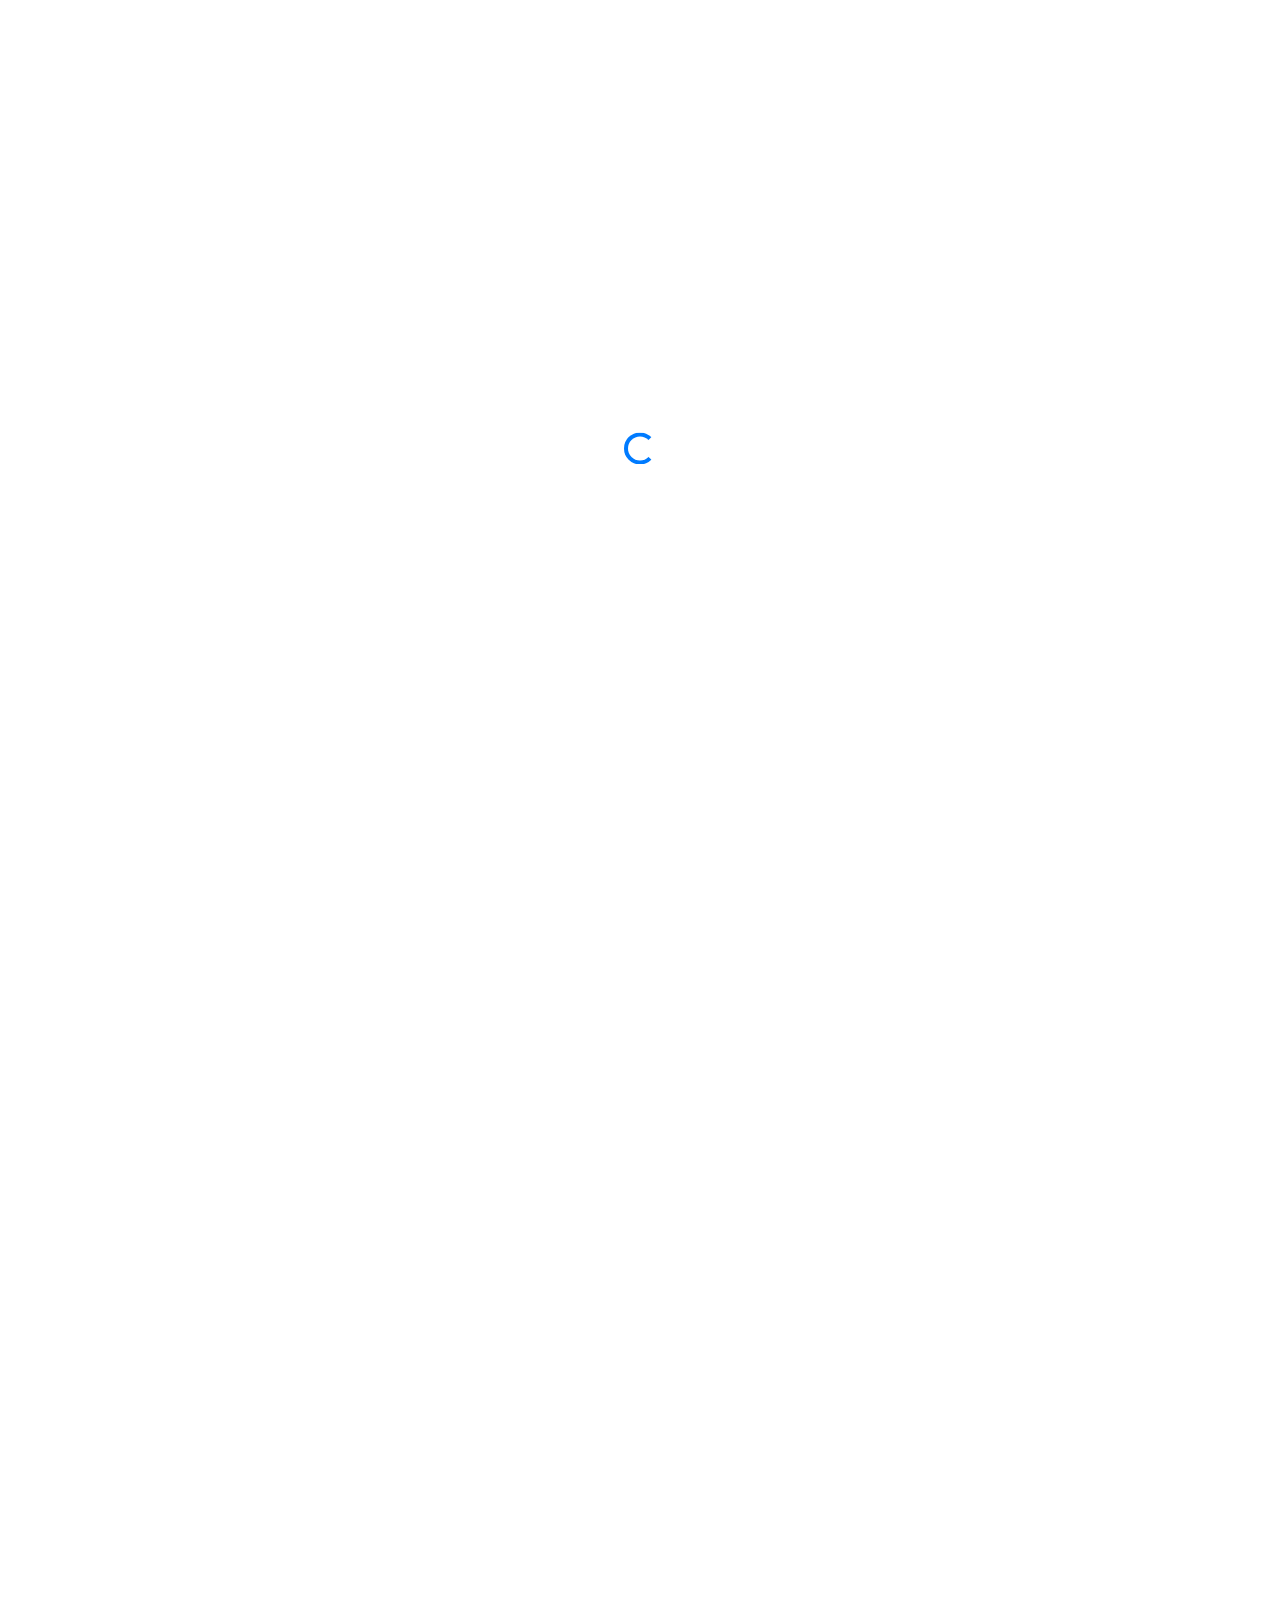
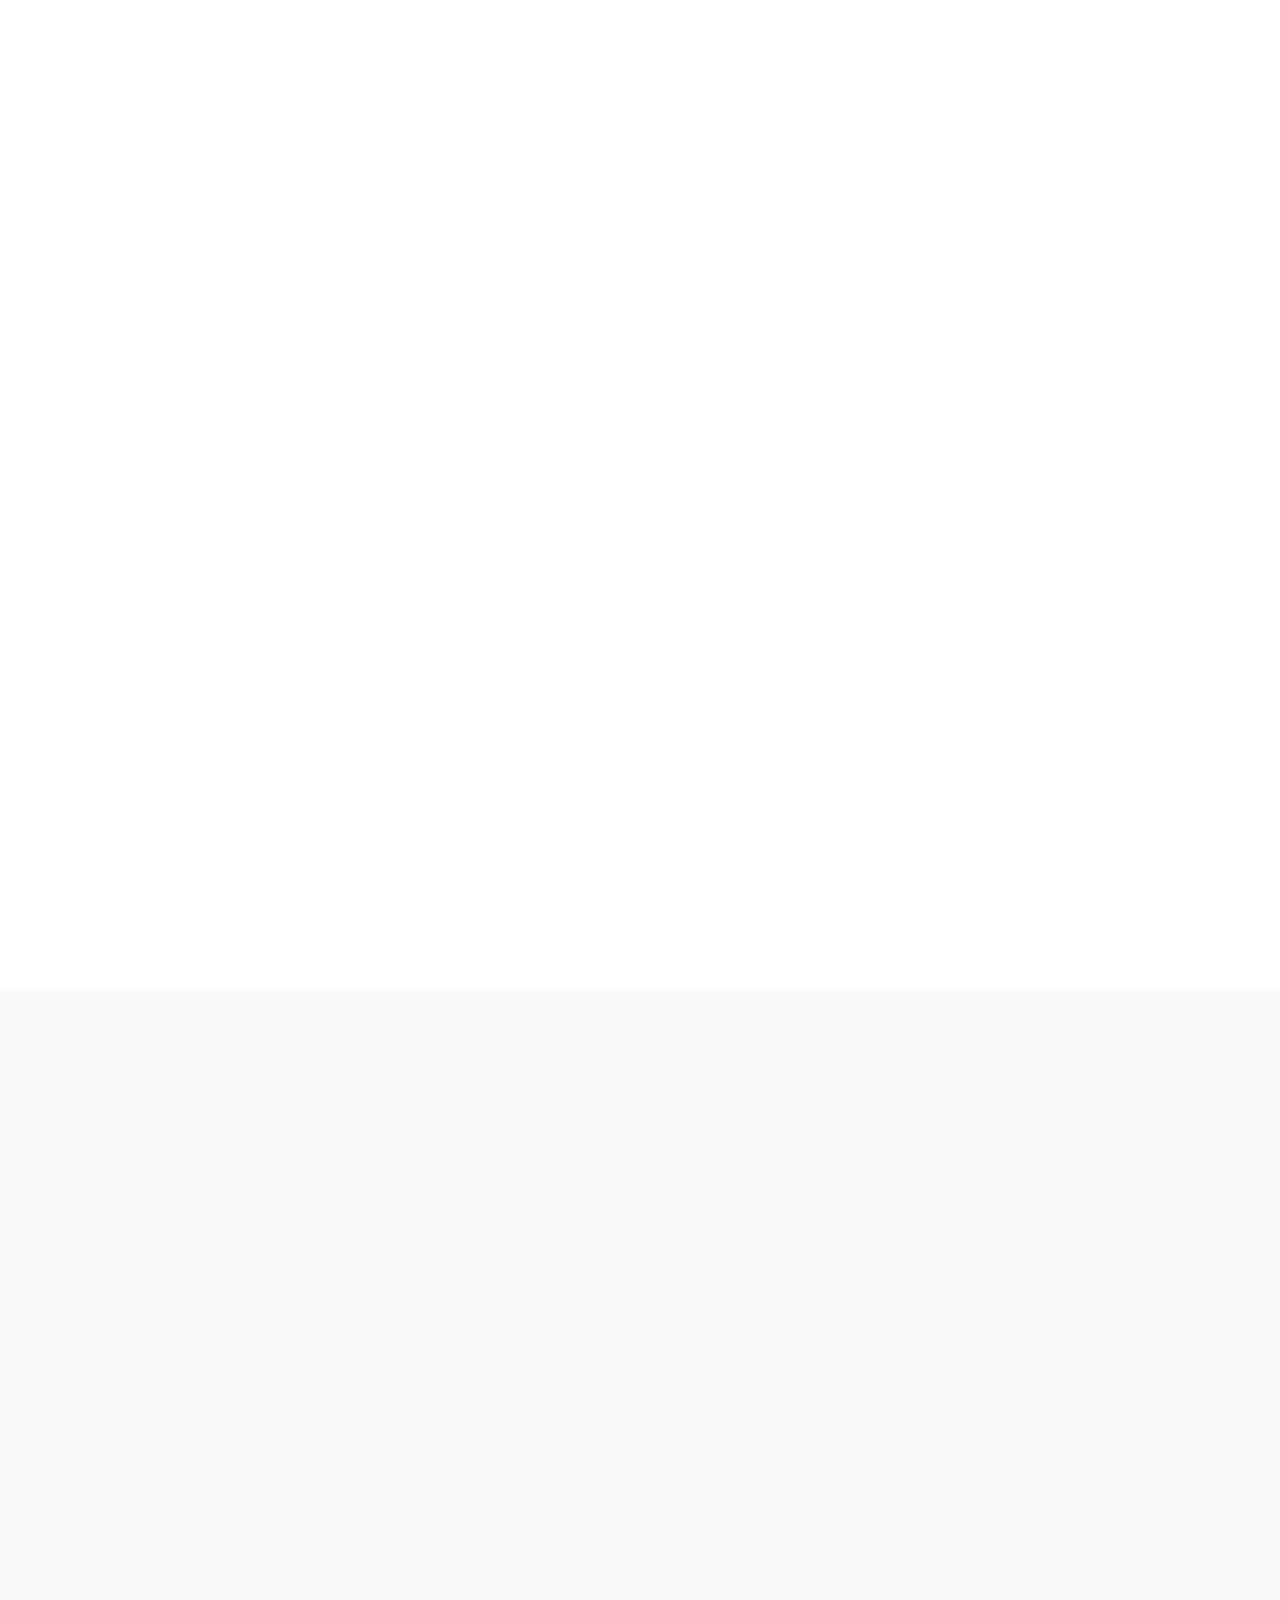
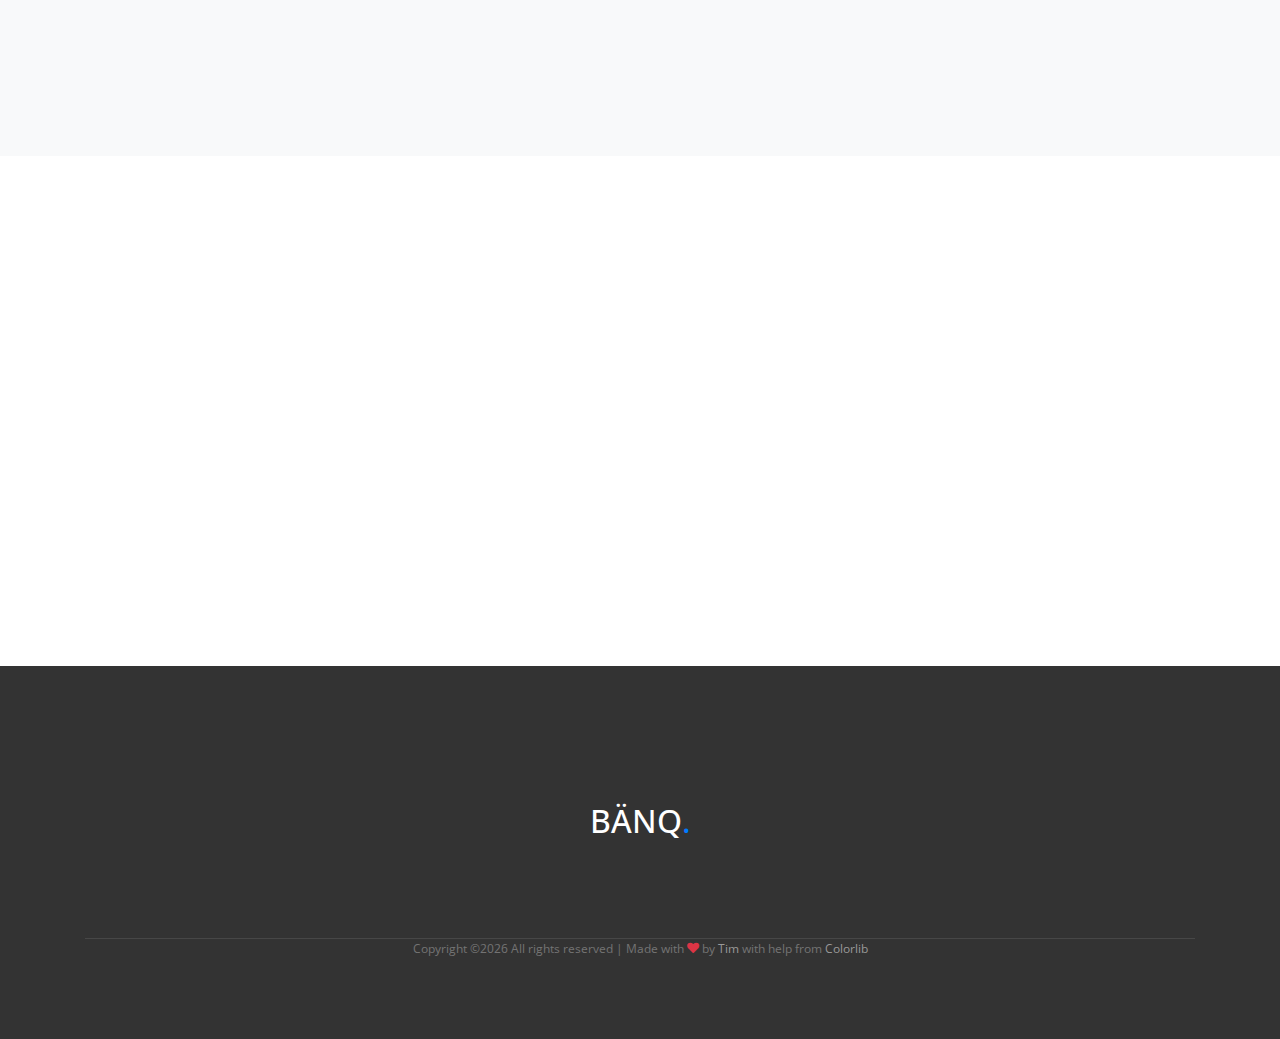
<file: index.html>
<!doctype html>
<html lang="en">
  <head>
    <title>BÄNQ - Index</title>
    <meta charset="utf-8">
    <meta name="viewport" content="width=device-width, initial-scale=1, shrink-to-fit=no">


    <link href="https://fonts.googleapis.com/css?family=Open+Sans:300,400,700" rel="stylesheet">
    <link href="https://fonts.googleapis.com/css?family=Open+Sans:300,300i,400,400i,600,600i,700,700i|Montserrat:300,300i,400,400i,500,500i,600,600i,700,700i|Poppins:300,300i,400,400i,500,500i,600,600i,700,700i" rel="stylesheet">

    <link rel="stylesheet" href="fonts/icomoon/style.css">

    <link rel="stylesheet" href="css/bootstrap.min.css">
    <link rel="stylesheet" href="css/jquery-ui.css">
    <link rel="stylesheet" href="css/owl.carousel.min.css">
    <link rel="stylesheet" href="css/owl.theme.default.min.css">
    <link rel="stylesheet" href="css/owl.theme.default.min.css">

    <link rel="stylesheet" href="css/jquery.fancybox.min.css">

    <link rel="stylesheet" href="css/bootstrap-datepicker.css">

    <link rel="stylesheet" href="fonts/flaticon/font/flaticon.css">

    <link rel="stylesheet" href="css/aos.css">

    <link rel="stylesheet" href="css/style.css">

  </head>
  <body data-spy="scroll" data-target=".site-navbar-target" data-offset="300">


  <div id="overlayer"></div>
  <div class="loader">
    <div class="spinner-border text-primary" role="status">
      <span class="sr-only">Loading...</span>
    </div>
  </div>


  <div class="site-wrap">

    <div class="site-mobile-menu site-navbar-target">
      <div class="site-mobile-menu-header">
        <div class="site-mobile-menu-close mt-3">
          <span class="icon-close2 js-menu-toggle"></span>
        </div>
      </div>
      <div class="site-mobile-menu-body"></div>
    </div>


    <header class="site-navbar py-4 js-sticky-header site-navbar-target" role="banner">

      <div class="container">
        <div class="row align-items-center">

          <div class="col-6 col-xl-2">
            <h1 class="mb-0 site-logo"><a href="index.html" class="h2 mb-0">BÄNQ<span class="text-primary">.</span> </a></h1>
          </div>

          <div class="col-12 col-md-10 d-none d-xl-block">
            <nav class="site-navigation position-relative text-right" role="navigation">

              <ul class="site-menu main-menu js-clone-nav mr-auto d-none d-lg-block">
                <li><a href="#home-section" class="nav-link">Home</a></li>
                <li><a href="#about-section" class="nav-link">Kredit</a></li>
                <li><a href="#services-section" class="nav-link">Antragsprozess</a></li>
              </ul>
            </nav>
          </div>


          <div class="col-6 d-inline-block d-xl-none ml-md-0 py-3" style="position: relative; top: 3px;"><a href="#" class="site-menu-toggle js-menu-toggle float-right"><span class="icon-menu h3"></span></a></div>

        </div>
      </div>

    </header>
<!-- https://images.unsplash.com/photo-1462206092226-f46025ffe607?ixlib=rb-1.2.1&ixid=eyJhcHBfaWQiOjEyMDd9&auto=format&fit=crop&w=2106&q=80 -->
<!-- <div class="site-blocks-cover overlay" style="background-image: url(images/hero_2.jpg);" data-aos="fade" id="home-section"> -->
<!-- Griechisches Bild: https://images.unsplash.com/photo-1542202793-40a53b954ecd?ixlib=rb-1.2.1&ixid=eyJhcHBfaWQiOjEyMDd9&auto=format&fit=crop&w=800&q=60 -->

    <!-- <div class="site-blocks-cover overlay" style="background-image: url(images/floriane-vita-FyD3OWBuXnY-unsplash.jpg);" data-aos="fade" id="home-section"> -->

    <div class="site-blocks-cover overlay" style="background-image: url(images/luke-chesser-pJadQetzTkI-unsplash.jpg);" data-aos="fade" id="home-section">


      <div class="container">
        <div class="row align-items-center justify-content-center">


          <div class="col-md-8 mt-lg-5 text-center">
            <h1 class="mb-4">Du träumst von <br>
              <strong class="typewrite" data-period="2000" data-type='[ "einem neuen Auto?", "einer eigenen Immobilie?", "deinem eigenen Startup?", "einer Spitzenausbildung?" ]'>
                <span class="wrap"></span>
              </strong>
            </h1>
            <h3 class="mb-5"  data-aos="fade-up" data-aos-delay="100">Lass deine Träume schon heute zur Realität werden - mit dem BÄNQ Kredit!</h3>




            <!-- GET IN TOUCH BUTTON DEAKTIVIERT!
             <div data-aos="fade-up" data-aos-delay="100">
              <a href="#contact-section" class="btn smoothscroll btn-primary mr-2 mb-2">Get In Touch</a>
            </div> -->


          </div>

        </div>
      </div>

      <!-- <a href="#about-section" class="mouse smoothscroll">
        <span class="mouse-icon">
          <span class="mouse-wheel"></span>
        </span>
      </a> -->
        <div id="hero-down" class="demo">
          <a class="smoothscroll" href="#about-section"><span></span></a>
        </div>


    </div>




    <section class="site-section" id="about-section">
      <div class="container">

        <div class="row mb-5 justify-content-center">
          <div class="col-md-7 text-center">
            <h2 class="section-title mb-3" data-aos="fade-up" data-aos-delay="">Der BÄNQ Kredit - wie für dich gemacht!</h2>
            <p class="lead" data-aos="fade-up" data-aos-delay="100">Blitzschnell - Modern - Individuell</p>
          </div>
        </div>


        <div class="row">
          <div class="col-lg-6 mb-5 order-lg-1" data-aos="fade-up" data-aos-delay="100">
            <div class="about-us-block">
                <img src="images/djim-loic-ft0-Xu4nTvA-unsplash3x2.jpg" alt="">
            </div>
          </div>

          <div class="col-lg-5 m-auto order-lg-2" data-aos="fade-up" data-aos-delay="200">
            <div>
              <h2 class="section-title">Blitzschnell!</h2>
              <p class="lead">In weniger als 10 Minuten zum Kredit.</p>
              <p>Kreditantrag, Bonitätsprüfung, Identifizierung und Vertragsabschluss – der komplette Antragsprozess dauert weniger als zehn Minuten. Dank unserer sorgsam entwickelten künstlichen Intelligenz verläuft die Bewertung deiner Kreditwürdigkeit blitzschnell. Die Auszahlung erfolgt bei positiver Kreditentscheidung innerhalb von 1-2 Werktagen durch die BÄNQ. </p>
            </div>
          </div>
        </div>


        <div class="row my-5">
          <div class="col-lg-6 mb-5 order-lg-2" data-aos="fade-up" data-aos-delay="100">
            <div class="about-us-block">
              <img src="images/glenn-carstens-peters-npxXWgQ33ZQ-unsplash.jpg" alt="">
            </div>
          </div>

          <div class="col-lg-5 m-auto order-lg-1" data-aos="fade-up" data-aos-delay="200">
            <div>
              <h2 class="section-title mb-3">Modern!</h2>
              <p class="lead">Kein Papierkram - 100% digital.</p>
              <p>Alle Schritte des Antragsprozesses werden ohne Papierkram durch die BÄNQ abgewickelt. Die Bonitätsprüfung und Evaluation der Kreditwürdigkeit laufen durch unsere fortgeschrittene, künstliche Intelligenz komplett online ab. Dokumente ausdrucken, unterschreiben und wieder einscannen - das alles kannst du dir bei uns sparen. </p>
            </div>
          </div>
        </div>


        <div class="row">
          <div class="col-lg-6 mb-5 order-lg-1" data-aos="fade-up" data-aos-delay="100">
            <div class="about-us-block">
              <img src="images/img_big_1.jpg" alt="">
            </div>
          </div>

          <div class="col-lg-5 m-auto order-lg-2" data-aos="fade-up" data-aos-delay="200">
            <div>
              <h2 class="section-title mb-3">Individuell!</h2>
              <p class="lead">Auf deine Bedürfnisse abgestimmt.</p>
              <p>Mit einem Kredit der BÄNQ wollen wir dir das Steuer überlassen. Du wählst die Summe zwischen 1.000€ und 50.000€. Du wählst die Kreditlaufzeit zwischen 6 und 60 Monaten. Du hattest unerwartete Einnahmen? Sonderzahlungen bis zu 50% des aktuellen Kapitalsaldos sind jederzeit kostenlos möglich. Dein Kredit und dein Tilgungsplan - wie für dich gemacht.</p>
            </div>
          </div>
        </div>



        <!-- <div class="row" >
          <div class="col-lg-6 mb-5" data-aos="fade-up" data-aos-delay="">
            <div class="owl-carousel slide-one-item-alt">
              <img src="images/djim-loic-ft0-Xu4nTvA-unsplash3x2.jpg" alt="">
              <img src="images/glenn-carstens-peters-npxXWgQ33ZQ-unsplash.jpg" alt="" class="img-fluid">
              <img src="images/img_big_1.jpg" alt="Image" class="images\img_big_1.jpgmg-fluid">
            </div>
            <div class="custom-direction">
              <a href="#" class="custom-prev"><span><span class="icon-keyboard_backspace"></span></span></a><a href="#" class="custom-next"><span><span class="icon-keyboard_backspace"></span></span></a>
            </div>
          </div>
          <div class="col-lg-5 ml-auto" data-aos="fade-up" data-aos-delay="100">
            <div class="owl-carousel slide-one-item-alt-text">
              <div>
                <h2 class="section-title mb-3">Blitzschnell!</h2>
                <p class="lead">In weniger als 10 Minuten zum Kredit.</p>
                <p>Kreditantrag, Bonitätsprüfung, Identifizierung und Vertragsabschluss – der komplette Antragsprozess dauert weniger als zehn Minuten. Dank unserer sorgsam entwickelten künstlichen Intelligenz verläuft die Bewertung deiner Kreditwürdigkeit blitzschnell. Die Auszahlung erfolgt bei positiver Kreditentscheidung innerhalb von 1-2 Werktagen durch die BÄNQ. </p>
              </div>
              <div>
                <h2 class="section-title mb-3">Modern!</h2>
                <p class="lead">Kein Papierkram - 100% digital.</p>
                <p>Alle Schritte des Antragsprozesses werden ohne Papierkram durch die BÄNQ abgewickelt. Die Bonitätsprüfung und Evaluation der Kreditwürdigkeit laufen durch unsere fortgeschrittene, künstliche Intelligenz komplett online ab. Dokumente ausdrucken, unterschreiben und wieder einscannen - das alles kannst du dir bei uns sparen. Apropos Sparen, wirf doch ebenfalls mal einen Blick auf unsere attraktiven ETF-Sparpläne. </p>
              </div>
              <div>
                <h2 class="section-title mb-3">Individuell!</h2>
                <p class="lead">Auf deine Bedürfnisse abgestimmt.</p>
                <p>Mit einem Kredit der BÄNQ wollen wir dir das Steuer überlassen. Du wählst die Summe zwischen 1.000€ und 50.0000€. Du wählst die Kreditlaufzeit zwischen 6 und 60 Monaten. Du hattest unerwartete Einnahmen? Sonderzahlungen bis zu 50% des aktuellen Kapitalsaldos sind jederzeit kostenlos möglich. Dein Kredit und dein Tilgungsplan - wie für dich gemacht.</p>
              </div>
            </div>
          </div>
        </div> -->


      </div>
    </section>

    <section class="site-section bg-light" id="services-section">
      <div class="container">
        <div class="row mb-5">
          <div class="col-12 text-center" data-aos="fade-up">
            <h2 class="section-title mb-3">Der BÄNQ Kredit auf einen Blick</h2>
          </div>
        </div>
        <div class="row align-items-stretch">
          <div class="col-md-6 col-lg-4 mb-4 mb-lg-4" data-aos="fade-up">
            <div class="unit-4">
              <div class="infobox">
                <h3> <span>1</span> Kreditbetrag und Laufzeit festlegen </h3>
                <p>Wähle deinen Wunschbetrag zwischen 1.000€ und 50.000€ und in welchem Zeitraum zwischen 6 bis 60 Monaten du diesen zurückzahlen möchtest.</p>
              </div>
            </div>
          </div>
          <div class="col-md-6 col-lg-4 mb-4 mb-lg-4" data-aos="fade-up" data-aos-delay="100">
            <div class="unit-4">
              <div class="infobox">
                <h3> <span>2</span> Persönliche Daten angeben </h3>
                <p>Fülle das Formular bezüglich deiner persönlichen Daten und finanziellen Situation aus. Diese Angaben sind notwendig, dass die BÄNQ evaluieren kann, ob du kreditwürdig bist.</p>
              </div>
            </div>
          </div>
          <div class="col-md-6 col-lg-4 mb-4 mb-lg-4" data-aos="fade-up" data-aos-delay="200">
            <div class="unit-4">
              <div class="infobox">
                <h3> <span>3</span> KI Evaluation </h3>
                <p> Unsere künstliche Intelligenz wertet deine Angaben blitzschnell aus. Ob du kreditwürdig bist wird dir sofort im Anschluss mitgeteilt. Im Falle einer Ablehnung bietet der Algorithmus Erklärungen an, um die Entscheidung für dich nachvollziehbarer zu machen.</p>
              </div>
            </div>
          </div>


          <div class="col-md-6 col-lg-4 mb-4 mb-lg-4" data-aos="fade-up" data-aos-delay="">
            <div class="unit-4">
              <div class="infobox">
                <h3> <span>4</span> Kreditvertrag online erhalten </h3>
                <p> Nachdem du die Zusage für deinen Kredit erhalten hast, senden wir dir unverbindlich die automatisch generierten Vertragsunterlagen per E-Mail zu.</p>
              </div>
            </div>
          </div>
          <div class="col-md-6 col-lg-4 mb-4 mb-lg-4" data-aos="fade-up" data-aos-delay="100">
            <div class="unit-4">
              <div class="infobox">
                <h3> <span>5</span> Video-Identifizierung und elektronische Signatur abgeben </h3>
                <p>Damit wir auch wirklich sicher gehen können, dass deine Angaben korrekt sind, musst du deine Identität per Video-Identifizierung validieren. Danach kannst du deinen Vertrag mit der elektronischen Signatur online unterschreiben.</p>
              </div>
            </div>
          </div>
          <div class="col-md-6 col-lg-4 mb-4 mb-lg-4" data-aos="fade-up" data-aos-delay="200">
            <div class="unit-4">
              <div class="infobox">
                <h3> <span>6</span> Gewünschten Kreditbetrag bekommen </h3>
                <p> Geschafft! Mit Vertragsabschluss durch deine Signatur leitet die BÄNQ die Überweisung des gewünschten Kreditbetrags an dein Konto innerhalb von maximal zwei Werktagen ein. </p>
              </div>
            </div>
          </div>

        </div>
      </div>
    </section>

    <!-- <section class="site-section testimonial-wrap" id="testimonials-section" data-aos="fade-up">
      <div class="container">
        <div class="row mb-5">
          <div class="col-12 text-center">
            <h2 class="section-title mb-3">Das sagen unsere Kunden</h2>
          </div>
        </div>
      </div>
      <div class="slide-one-item home-slider owl-carousel">
          <div>
            <div class="testimonial">

              <blockquote class="mb-5">
                <p>&ldquo;Lorem ipsum dolor sit amet consectetur adipisicing elit. Consectetur unde reprehenderit aperiam quaerat fugiat repudiandae explicabo animi minima fuga beatae illum eligendi incidunt consequatur. Amet dolores excepturi earum unde iusto.&rdquo;</p>
              </blockquote>

              <figure class="mb-4 d-flex align-items-center justify-content-center">
                <div><img src="images/person_3.jpg" alt="Image" class="w-50 img-fluid mb-3"></div>
                <p>John Smith</p>
              </figure>
            </div>
          </div>
          <div>
            <div class="testimonial">

              <blockquote class="mb-5">
                <p>&ldquo;Lorem ipsum dolor sit amet consectetur adipisicing elit. Consectetur unde reprehenderit aperiam quaerat fugiat repudiandae explicabo animi minima fuga beatae illum eligendi incidunt consequatur. Amet dolores excepturi earum unde iusto.&rdquo;</p>
              </blockquote>
              <figure class="mb-4 d-flex align-items-center justify-content-center">
                <div><img src="images/person_2.jpg" alt="Image" class="w-50 img-fluid mb-3"></div>
                <p>Christine Aguilar</p>
              </figure>

            </div>
          </div>

          <div>
            <div class="testimonial">

              <blockquote class="mb-5">
                <p>&ldquo;Lorem ipsum dolor sit amet consectetur adipisicing elit. Consectetur unde reprehenderit aperiam quaerat fugiat repudiandae explicabo animi minima fuga beatae illum eligendi incidunt consequatur. Amet dolores excepturi earum unde iusto.&rdquo;</p>
              </blockquote>
              <figure class="mb-4 d-flex align-items-center justify-content-center">
                <div><img src="images/person_4.jpg" alt="Image" class="w-50 img-fluid mb-3"></div>
                <p>Robert Spears</p>
              </figure>


            </div>
          </div>

          <div>
            <div class="testimonial">

              <blockquote class="mb-5">
                <p>&ldquo;Lorem ipsum dolor sit amet consectetur adipisicing elit. Consectetur unde reprehenderit aperiam quaerat fugiat repudiandae explicabo animi minima fuga beatae illum eligendi incidunt consequatur. Amet dolores excepturi earum unde iusto.&rdquo;</p>
              </blockquote>
              <figure class="mb-4 d-flex align-items-center justify-content-center">
                <div><img src="images/person_4.jpg" alt="Image" class="w-50 img-fluid mb-3"></div>
                <p>Bruce Rogers</p>
              </figure>

            </div>
          </div>

        </div>
    </section> -->


<!-- LINK ZUM KREDITANTRAG!!! -->
<section class="site-section" style="background-image: url(images/luke-chesser-pJadQetzTkI-unsplash.jpg);" data-aos="fade-up" data-aos-delay="100" id="kredit-section">
  <div class="container">
    <div class="row justify-content-center kreditbutton-container">
      <div class="col-12 col-lg-8 d-flex justify-content-center align-items-center text-center" data-aos="fade-up" data-aos-delay="200">
        <h3>Beantrage noch heute deinen BÄNQ Kredit und erfülle dir deine Träume!</h3>

      </div>
      <div class="col-12 col-lg-8 d-flex align-items-center justify-content-center" data-aos="fade-up" data-aos-delay="200">
         <a href="kreditantrag.html" class="btn btn-light btn-block-lg p-3"> <span class="text-primary p-5">Kredit jetzt beantragen</span></a>
      </div>

    </div>
  </div>

</section>

<!-- FAQ BEREICH,INAKTIV -->
    <!-- <section class="site-section bg-light" id="pricing-section">
      <div class="container">
        <div class="row mb-5">
          <div class="col-12 text-center" data-aos="fade-up">
            <h2 class="section-title mb-3">Überzeugt?</h2>
            <p class="lead" data-aos="fade-up" data-aos-delay="100">Beantrage deinen BÄNQ Kredit noch heute!</p>
          </div>
        </div>
        <div class="kredit-hero">

        </div>


        <div class="row site-section" id="faq-section">
          <div class="col-12 text-center" data-aos="fade">
            <h2 class="section-title">Frequently Ask Questions</h2>
          </div>
        </div>
        <div class="row">
          <div class="col-lg-6">

            <div class="mb-5" data-aos="fade-up" data-aos-delay="100">
            <h3 class="text-black h4 mb-4">Can I accept both Paypal and Stripe?</h3>
            <p>Lorem ipsum dolor sit amet consectetur adipisicing elit. Aliquam assumenda eum blanditiis perferendis.</p>
            </div>

            <div class="mb-5" data-aos="fade-up" data-aos-delay="100">
              <h3 class="text-black h4 mb-4">What available is refund period?</h3>
              <p>Lorem ipsum dolor sit amet consectetur adipisicing elit. Aliquam assumenda eum blanditiis perferendis.</p>
            </div>

            <div class="mb-5" data-aos="fade-up" data-aos-delay="100">
            <h3 class="text-black h4 mb-4">Can I accept both Paypal and Stripe?</h3>
            <p>Lorem ipsum dolor sit amet consectetur adipisicing elit. Aliquam assumenda eum blanditiis perferendis.</p>
            </div>

            <div class="mb-5" data-aos="fade-up" data-aos-delay="100">
              <h3 class="text-black h4 mb-4">What available is refund period?</h3>
              <p>Lorem ipsum dolor sit amet consectetur adipisicing elit. Aliquam assumenda eum blanditiis perferendis.</p>
            </div>
          </div>
          <div class="col-lg-6">

            <div class="mb-5" data-aos="fade-up" data-aos-delay="100">
              <h3 class="text-black h4 mb-4">Where are you from?</h3>
              <p>Voluptatum nobis obcaecati perferendis dolor totam unde dolores quod maxime corporis officia et. Distinctio assumenda minima maiores.</p>
            </div>

            <div class="mb-5" data-aos="fade-up" data-aos-delay="100">
              <h3 class="text-black h4 mb-4">What is your opening time?</h3>
              <p>Lorem ipsum dolor sit amet consectetur adipisicing elit. Aliquam assumenda eum blanditiis perferendis.</p>
            </div>

            <div class="mb-5" data-aos="fade-up" data-aos-delay="100">
            <h3 class="text-black h4 mb-4">Can I accept both Paypal and Stripe?</h3>
            <p>Lorem ipsum dolor sit amet consectetur adipisicing elit. Aliquam assumenda eum blanditiis perferendis.</p>
            </div>

            <div class="mb-5" data-aos="fade-up" data-aos-delay="100">
              <h3 class="text-black h4 mb-4">What available is refund period?</h3>
              <p>Lorem ipsum dolor sit amet consectetur adipisicing elit. Aliquam assumenda eum blanditiis perferendis.</p>
            </div>
          </div>
        </div>
      </div>
    </section> -->



    <!-- <section class="site-section" id="blog-section">
      <div class="container">
        <div class="row mb-5">
          <div class="col-12 text-center" data-aos="fade">
            <h2 class="section-title mb-3">Our Blog</h2>
          </div>
        </div>

        <div class="row">
          <div class="col-md-6 col-lg-4 mb-4 mb-lg-4" data-aos="fade-up" data-aos-delay="">
            <div class="h-entry">
              <a href="single.html">
                <img src="images/img_1.jpg" alt="Image" class="img-fluid">
              </a>
              <h2 class="font-size-regular"><a href="#">Where Do You Learn HTML & CSS in 2019?</a></h2>
              <div class="meta mb-4">Ham Brook <span class="mx-2">&bullet;</span> Jan 18, 2019<span class="mx-2">&bullet;</span> <a href="#">News</a></div>
              <p>Lorem ipsum dolor sit amet consectetur adipisicing elit. Natus eligendi nobis ea maiores sapiente veritatis reprehenderit suscipit quaerat rerum voluptatibus a eius.</p>
              <p><a href="#">Continue Reading...</a></p>
            </div>
          </div>
          <div class="col-md-6 col-lg-4 mb-4 mb-lg-4" data-aos="fade-up" data-aos-delay="100">
            <div class="h-entry">
              <a href="single.html">
                <img src="images/img_4.jpg" alt="Image" class="img-fluid">
              </a>
              <h2 class="font-size-regular"><a href="#">Where Do You Learn HTML & CSS in 2019?</a></h2>
              <div class="meta mb-4">James Phelps <span class="mx-2">&bullet;</span> Jan 18, 2019<span class="mx-2">&bullet;</span> <a href="#">News</a></div>
              <p>Lorem ipsum dolor sit amet consectetur adipisicing elit. Natus eligendi nobis ea maiores sapiente veritatis reprehenderit suscipit quaerat rerum voluptatibus a eius.</p>
              <p><a href="#">Continue Reading...</a></p>
            </div>
          </div>
          <div class="col-md-6 col-lg-4 mb-4 mb-lg-4" data-aos="fade-up" data-aos-delay="200">
            <div class="h-entry">
              <a href="single.html">
                <img src="images/img_3.jpg" alt="Image" class="img-fluid">
              </a>
              <h2 class="font-size-regular"><a href="#">Where Do You Learn HTML & CSS in 2019?</a></h2>
              <div class="meta mb-4">James Phelps <span class="mx-2">&bullet;</span> Jan 18, 2019<span class="mx-2">&bullet;</span> <a href="#">News</a></div>
              <p>Lorem ipsum dolor sit amet consectetur adipisicing elit. Natus eligendi nobis ea maiores sapiente veritatis reprehenderit suscipit quaerat rerum voluptatibus a eius.</p>
              <p><a href="#">Continue Reading...</a></p>
            </div>
          </div>

        </div>
      </div>
    </section> -->




    <!-- <section class="site-section bg-light" id="contact-section" data-aos="fade">
      <div class="container">
        <div class="row mb-5">
          <div class="col-12 text-center">
            <h2 class="section-title mb-3">Contact Us</h2>
          </div>
        </div>
        <div class="row mb-5">



          <div class="col-md-4 text-center">
            <p class="mb-4">
              <span class="icon-room d-block h4 text-primary"></span>
              <span>203 Fake St. Mountain View, San Francisco, California, USA</span>
            </p>
          </div>
          <div class="col-md-4 text-center">
            <p class="mb-4">
              <span class="icon-phone d-block h4 text-primary"></span>
              <a href="#">+1 232 3235 324</a>
            </p>
          </div>
          <div class="col-md-4 text-center">
            <p class="mb-0">
              <span class="icon-mail_outline d-block h4 text-primary"></span>
              <a href="#">youremail@domain.com</a>
            </p>
          </div>
        </div>
        <div class="row">
          <div class="col-md-12 mb-5">



            <form action="#" class="p-5 bg-white">

              <h2 class="h4 text-black mb-5">Contact Form</h2>

              <div class="row form-group">
                <div class="col-md-6 mb-3 mb-md-0">
                  <label class="text-black" for="fname">First Name</label>
                  <input type="text" id="fname" class="form-control">
                </div>
                <div class="col-md-6">
                  <label class="text-black" for="lname">Last Name</label>
                  <input type="text" id="lname" class="form-control">
                </div>
              </div>

              <div class="row form-group">

                <div class="col-md-12">
                  <label class="text-black" for="email">Email</label>
                  <input type="email" id="email" class="form-control">
                </div>
              </div>

              <div class="row form-group">

                <div class="col-md-12">
                  <label class="text-black" for="subject">Subject</label>
                  <input type="subject" id="subject" class="form-control">
                </div>
              </div>

              <div class="row form-group">
                <div class="col-md-12">
                  <label class="text-black" for="message">Message</label>
                  <textarea name="message" id="message" cols="30" rows="7" class="form-control" placeholder="Write your notes or questions here..."></textarea>
                </div>
              </div>

              <div class="row form-group">
                <div class="col-md-12">
                  <input type="submit" value="Send Message" class="btn btn-primary btn-md text-white">
                </div>
              </div>


            </form>
          </div>

        </div>
      </div>
    </section> -->


    <footer class="site-footer" id="footer">
      <div class="container">

        <!-- <div class="row">
          <div class="col-md-9">
            <div class="row">
              <div class="col-md-6 mb-4">
                <h2 class="footer-heading mb-4">Über uns</h2>
                <p>Diese Seite ist Teil eines wissenschaftlichen Experiments der Technischen Universität Darmstadt. Diese Seite sammelt, speichert und verarbeitet aus datenschutzrechtlichen Gründen keine Benutzerdaten. Die BÄNQ ist eine rein fiktive Bank.</p>
              </div>
              <div class="col-md-4 ml-auto">
                <h2 class="footer-heading mb-4">Quick Links</h2>
                <ul class="list-unstyled">
                  <li><a href="#about-section" class="smoothscroll">Kredit</a></li>
                  <li><a href="#services-section" class="smoothscroll">Antragsprozess</a></li>
                  <li><a href="#testimonials-section" class="smoothscroll">Kundenmeinungen</a></li>
                </ul>
              </div>
            </div>
          </div>
          <div class="col-md-3">
              <div class="my-3 d-flex justify-content-center">
                <img src="images/TU_Darmstadt_Logo.svg" alt="" class="filter-white">
              </div>
          </div>
        </div> -->
        <div class="row text-center">
          <div class="col-md-12">
            <h1 class="mb-0 site-logo"><span class="h2 mb-0 text-white">BÄNQ<span class="text-primary">.</span> </span></h1>
          </div>
        </div>

        <div class="row pt-5 mt-5 text-center">
          <div class="col-md-12">
            <div class="border-top">
              <p id="legal">
            <!-- Link back to Colorlib can't be removed. Template is licensed under CC BY 3.0. -->
            Copyright &copy;<script>document.write(new Date().getFullYear());</script> All rights reserved | Made with <i class="icon-heart text-danger" aria-hidden="true"></i> by <a href="https://de.linkedin.com/in/tim-wohlh%C3%B6fner-294519199"target="_blank" rel="noopener">Tim </a> with help from <a href="https://colorlib.com" target="_blank" rel="noopener">Colorlib</a>
            <!-- Link back to Colorlib can't be removed. Template is licensed under CC BY 3.0. -->
            </p>

            </div>
          </div>

        </div>
      </div>
    </footer>

  </div> <!-- .site-wrap -->

  <script src="js/jquery-3.3.1.min.js"></script>
  <script src="js/jquery-ui.js"></script>
  <script src="js/popper.min.js"></script>
  <script src="js/bootstrap.min.js"></script>
  <script src="js/owl.carousel.min.js"></script>
  <script src="js/jquery.countdown.min.js"></script>
  <script src="js/jquery.easing.1.3.js"></script>
  <script src="js/aos.js"></script>
  <script src="js/jquery.fancybox.min.js"></script>
  <script src="js/jquery.sticky.js"></script>
  <script src="js/isotope.pkgd.min.js"></script>

  <script src="js/setDynamicContent.js"></script>



  <script src="js/main.js"></script>
  <script src="js/typewriter.js"></script>

  </body>
</html>
</file>
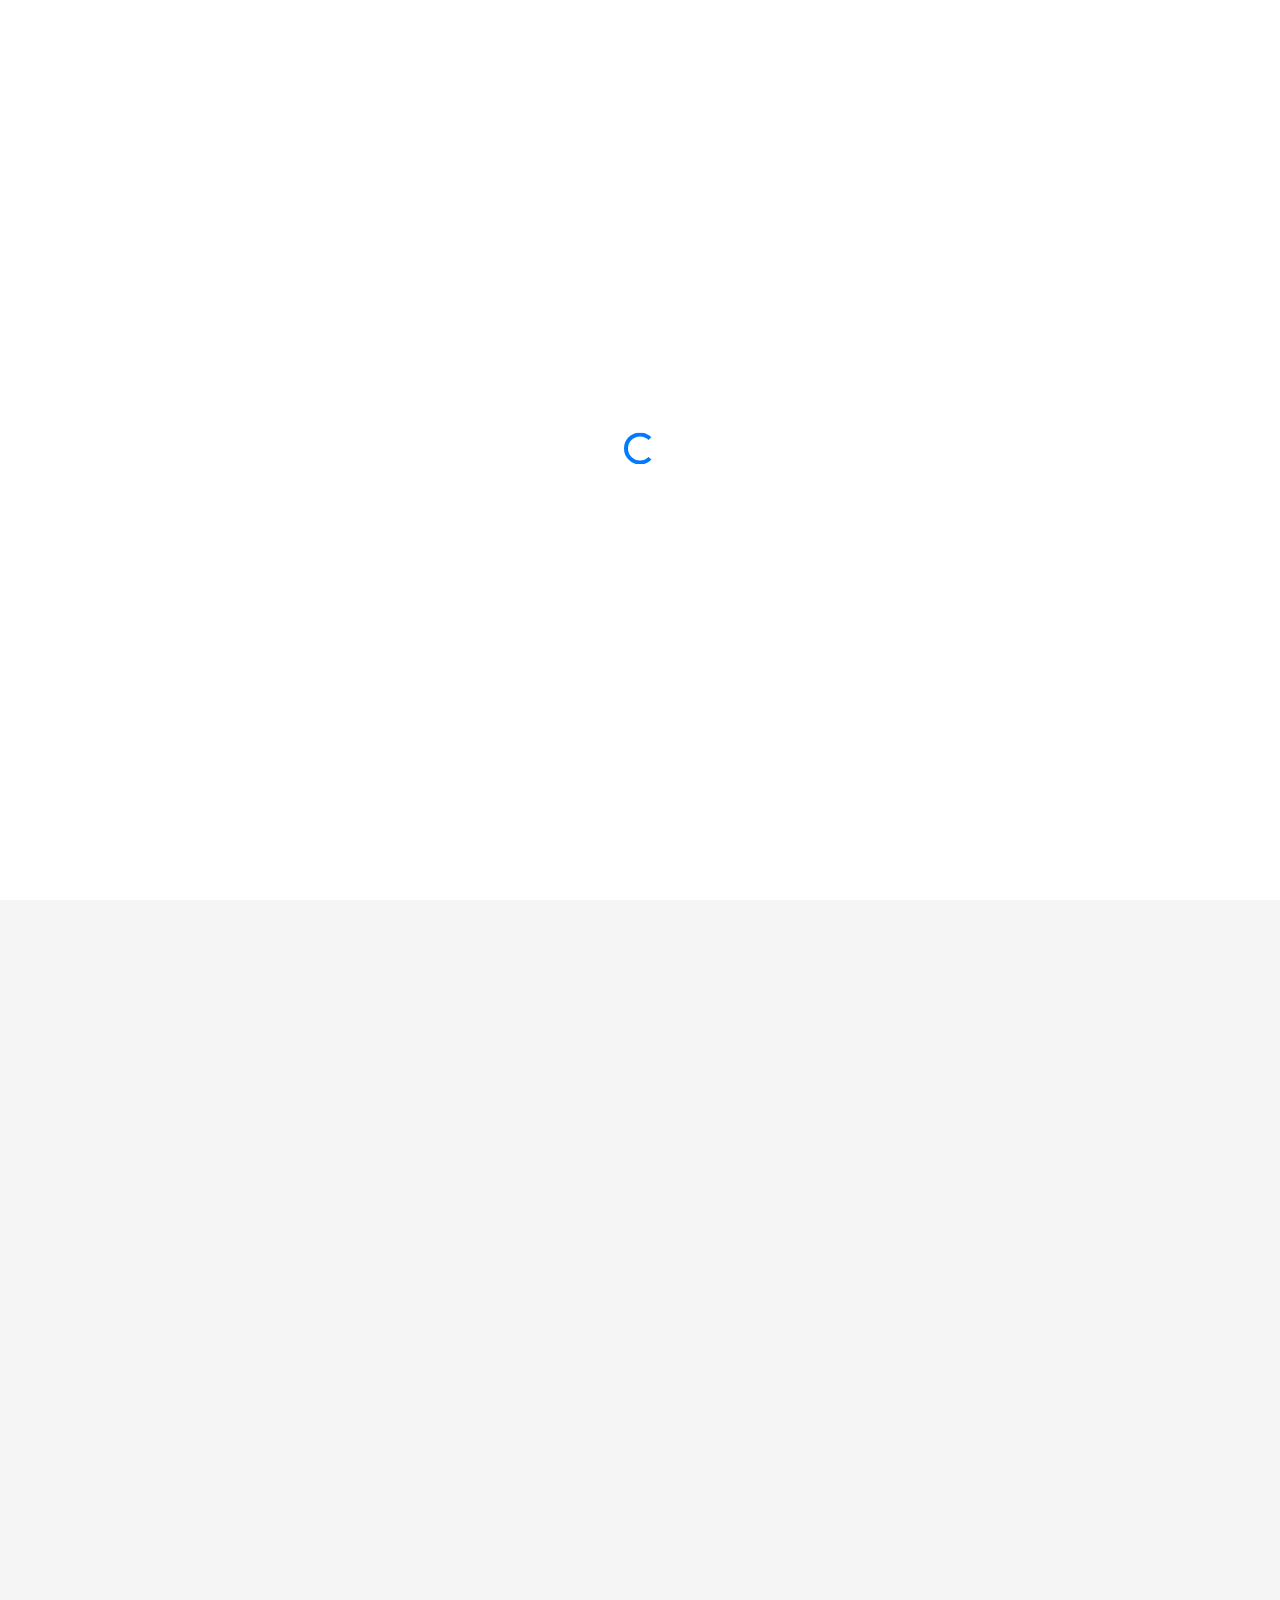
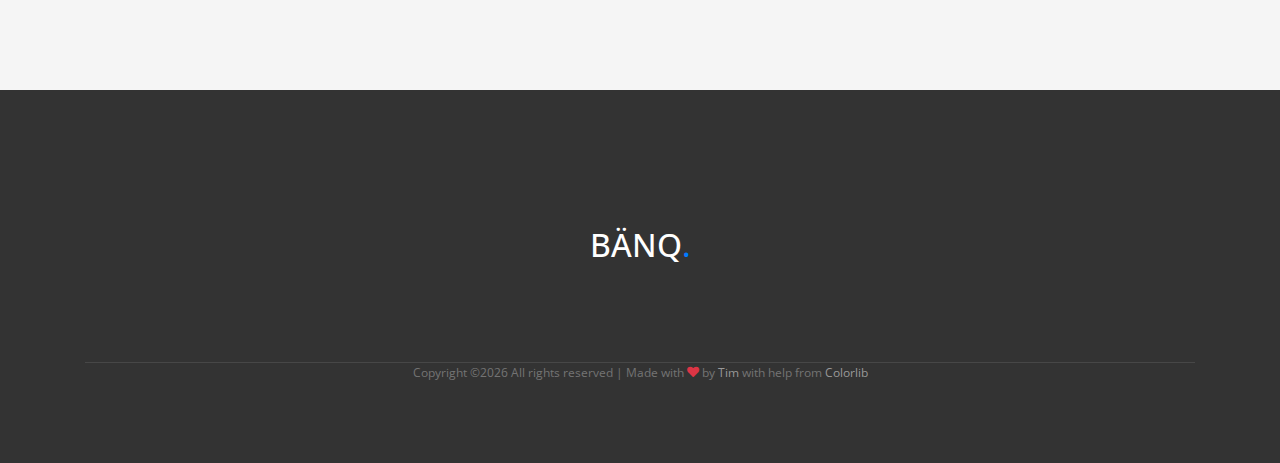
<file: entscheidung.html>
<!doctype html>
<html lang="en">

<head>
  <title>BÄNQ - Kreditentscheidung</title>
  <meta charset="utf-8">
  <meta name="viewport" content="width=device-width, initial-scale=1, shrink-to-fit=no">


  <link href="https://fonts.googleapis.com/css?family=Open+Sans:300,400,700" rel="stylesheet">
  <link href="https://fonts.googleapis.com/css?family=Open+Sans:300,300i,400,400i,600,600i,700,700i|Montserrat:300,300i,400,400i,500,500i,600,600i,700,700i|Poppins:300,300i,400,400i,500,500i,600,600i,700,700i" rel="stylesheet">

  <link rel="stylesheet" href="fonts/icomoon/style.css">

  <link rel="stylesheet" href="css/bootstrap.min.css">
  <link rel="stylesheet" href="css/jquery-ui.css">
  <link rel="stylesheet" href="css/owl.carousel.min.css">
  <link rel="stylesheet" href="css/owl.theme.default.min.css">
  <link rel="stylesheet" href="css/owl.theme.default.min.css">



  <link rel="stylesheet" href="css/jquery.fancybox.min.css">

  <link rel="stylesheet" href="css/bootstrap-datepicker.css">

  <link rel="stylesheet" href="fonts/flaticon/font/flaticon.css">
  <link rel="stylesheet" href="fonts/icofont/icofont.min.css">
  <link rel="stylesheet" href="fonts/boxicons/css/boxicons.min.css">

  <link rel="stylesheet" href="css/aos.css">

  <link rel="stylesheet" href="css/nice-select.css">

  <link rel="stylesheet" href="css/style.css">

</head>

<body data-spy="scroll" data-target=".site-navbar-target" data-offset="300">


  <div id="overlayer"></div>
  <div class="loader">
    <div class="spinner-border text-primary" role="status">
      <span class="sr-only">Loading...</span>
    </div>
  </div>


  <div class="site-wrap">

    <div class="site-mobile-menu site-navbar-target">
      <div class="site-mobile-menu-header">
        <div class="site-mobile-menu-close mt-3">
          <span class="icon-close2 js-menu-toggle"></span>
        </div>
      </div>
      <div class="site-mobile-menu-body"></div>
    </div>


    <header class="site-navbar py-4 js-sticky-header site-navbar-target" role="banner">

      <div class="container">
        <div class="row align-items-center">

          <div class="col-6 col-xl-2">
            <h1 class="mb-0 site-logo"><a href="#hero-area2" class="h2 mb-0 smoothscroll">BÄNQ<span class="text-primary">.</span> </a></h1>
          </div>

          <div class="col-12 col-md-10 d-none d-xl-block">
            <nav class="site-navigation position-relative text-right" role="navigation">

              <ul class="site-menu main-menu js-clone-nav mr-auto d-none d-lg-block">
                <li><a href="#entscheidung-header" class="nav-link">Home</a></li>
                <li><a href="#entscheidungs-section" class="nav-link">Entscheidung</a></li>
                <li><a href="#erklaerungs-section" class="nav-link">Erklärung</a></li>
              </ul>
            </nav>
          </div>


          <div class="col-6 d-inline-block d-xl-none ml-md-0 py-3" style="position: relative; top: 3px;"><a href="#" class="site-menu-toggle js-menu-toggle float-right"><span class="icon-menu h3"></span></a></div>

        </div>
      </div>

    </header>

    <body>




      <div class="d-flex align-items-center" id="hero-area2" style="background-image: url(images/luke-chesser-pJadQetzTkI-unsplash.jpg);" data-aos="fade">
        <div class="container">
          <div class="row d-flex justify-content-center">
            <div class="col-lg-10">
              <div class="headerbereich2 text-center pt-50" id="entscheidung-header">
                <h2>Evaluation deiner Informationen </h2>
                <h4>Es freut uns, dass du gerne einen BÄNQ Kredit beantragen möchtest. Unser Algorithmus hat deine Eingaben auch schon ausgewertet, die Entscheidung zu deinem Antrag findest du unter der Zusammenfassung </h4>
              </div>
            </div>
          </div>
        </div>
      </div>


      <section class="site-section" id="zusammenfassungs-section">
        <div class="container">
          <div class="row justify-content-center">

            <div class="col-lg-8 progressive-disclosure">

              <a id="zusammenfassung" data-toggle="collapse" class="row collapsed black-link" href="#ausgabenInfo" aria-expanded="false" data-aos="fade-up" data-aos-delay="100">
                <div class="col-md-7 col-lg-12 mx-auto">
                  <h2>
                    Zusammenfassung<span class="text-primary">.</span> <i class="bx bx-chevron-up icon-show section-title"> </i>
                  </h2>
                </div>
              </a>

              <div class="collapse row justify-content-center font-weight-thin mt-3 px-2" id="ausgabenInfo" data-parent="#zusammenfassung">


                <div class="col-lg-6">
                  <div class="single-form" id="amount">
                    <label>Kreditbetrag </label>
                    <input type="number" name="" value="17000" min="1000" max="50000" step="1" readonly>
                  </div>
                </div>

                <div class="col-lg-6">
                  <div class="single-form">
                    <label> Laufzeit </label>
                    <input type="text" name="" value="36 Monate" readonly>
                  </div>
                </div>

                <div class="col-lg-6">
                  <div class="single-form">
                    <label> Zweck </label>
                    <input type="text" name="" value="Wohnung/Möbel" readonly>
                  </div>
                </div>

                <div class="col-lg-6">
                  <div class="single-form">
                    <label>Effektivzins </label>
                    <input type="text" name="" value="4,59% p.a." readonly>
                  </div>
                </div>

                <div class="col-12">
                  <hr class="horizontalLine">
                </div>

                <div class="col-lg-6">
                  <div class="single-form">
                    <label>Monatliche Rate </label>
                    <input type="text" name="" value="505,70 €" readonly>
                  </div>
                </div>

                <div class="col-lg-6">
                  <div class="single-form">
                    <label>Summe Rückzahlungsbetrag </label>
                    <input type="text" name="" value="18.205,20 €" readonly>
                  </div>
                </div>

                <!-- <div class="col-12 mt-3">
                  <div class="single-form zusammenfassung-inhalt d-flex align-items-center">
                    <label class="col-6">Monatliche Einnahmen </label>
                    <input class="col-5" type="text" name="" value="2.800 €" readonly>
                  </div>
                </div>

                <div class="col-12">
                  <div class="single-form zusammenfassung-inhalt d-flex align-items-center">
                    <label class="col-6">Monatliche Ausgaben </label>
                    <input class="col-5" type="text" name="" value="2.250 €" readonly>
                  </div>
                </div>

                <div class="col-12"> <hr class="horizontalLine"> </div>

                <div class="col-12 mt-3">
                  <div class="single-form zusammenfassung-inhalt d-flex align-items-center">
                    <label class="col-6">Überschuss </label>
                    <input class="col-5" type="text" name="" value="550 €" readonly>
                  </div>
                </div>

                <div class="col-12 ">
                  <div class="single-form zusammenfassung-inhalt d-flex align-items-center">
                    <label class="col-6">Monatliche Rate </label>
                    <input class="col-5" type="text" name="" value="505,70 €" readonly>
                  </div>
                </div> -->

              </div>

              <!-- <hr data-aos="fade-up" data-aos-delay="200"> -->
            </div>
          </div>
        </div>


      </section>


      <!-- Es ist uns wichtig, dass du die Entscheidung der künstlichen BÄNQ Intelligenz nachvollziehen kannst.
  Sollte diese deinen Antrag abgelehnt haben, wird sie dir ebenfalls Erklärungen liefern, die dir dabei helfen sollen nachvollziehen zu können -->
      <section class="site-section" id="entscheidungs-section">
        <div class="container">
          <div class="row mb-5 justify-content-center">
            <div class="col-md-7 text-center">
              <h2 class="mb-3 section-title" data-aos="fade-up" data-aos-delay="100">KI Entscheidung</h2>
            </div>
            <div class="col-lg-8" data-aos="fade-up" data-aos-delay="100">
              <h6 class="text-center font-weight-light text-black">Die künstliche Intelligenz der BÄNQ hat deine Eingaben sorgfältig ausgewertet und ist zu folgender Entscheidung gekommen: </h6>
              <div id="entscheidung">
                <p>Es tut uns leid. Leider können wir in Anbetracht der von dir gemachten Angaben aktuell keinen Kredit an dich vergeben. </p>
              </div>
            </div>
          </div>
        </div>

      </section>


      <!-- Start 0-0-0 bzw. 0-0-1 -->
      <div id="erklaerungs-section"></div>
      <section class="dynamicContent" id="erklärungssection-000">

      </section>
      <!-- Ende 0-0-0 bzw. 0-0-1 -->


      <!-- Start 0-1-0 -->
      <section class="site-section dynamicContent" id="erklärungssection-010">
        <div class="container">

          <!--


          000 geht nicht
          001 geht nicht
          010
          011
          100
          101
          110
          111

          Für Lokal: Warum wurde mein Antrag abglehnt?
          Einleitung: Es ist uns wichtig, dass du diese Entscheidung nachvollziehen kannst. Aus diesem Grund haben wir unsere künstliche Intelligenz so gestaltet, dass diese dir
          individuell angepasste Erklärungen liefert, welche deiner Angaben maßgeblich entscheidend waren.


          Für Kontrfaktisch: Wie kann ich meine Chancen auf einen Kredit erhöhen?
          Einleitung: Es ist uns wichtig, dass du diese Entscheidung nachvollziehen kannst. Aus diesem Grund haben wir unsere künstliche Intelligenz so gestaltet, dass diese dir
          individuell angepasste Anhaltspunkte liefert, was du tun könntest, um in Zukunft die Wahrscheinlichkeit zu steigern einen Kredit gewährt zu bekommen.

          Beides: beide Fragen +
          Einleitung: Es ist uns wichtig, dass du diese Entscheidung nachvollziehen kannst. Aus diesem Grund haben wir unsere künstliche Intelligenz so gestaltet, dass diese dir
          individuell angepasste Erklärungen liefert, welche deiner Angaben maßgeblich entscheidend waren. Diese Erklärungen liefern dir ebenfalls Anhaltspunkte,
          was du tun könntest, um in Zukunft die Wahrscheinlichkeit zu steigern einen Kredit gewährt zu bekommen.

         -->

          <!-- <div class="dynamicContent" id="1-1-0">

          </div> -->

          <div class="row mb-5 justify-content-center">
            <div class="col-10 col-lg-12 text-center">
              <h2 class="mb-3 text-black explanation-header" data-aos="fade-up" data-aos-delay="100">Erklärung | 0-1-0</h2>
              <div class="entscheidung-text" data-aos="fade-up" data-aos-delay="100">
                <p>Es ist uns wichtig, dass du diese Entscheidung nachvollziehen kannst. Aus diesem Grund haben wir unsere künstliche Intelligenz so gestaltet, dass diese dir
                  individuell angepasste Anhaltspunkte liefert, was du tun könntest, um in Zukunft die Wahrscheinlichkeit zu steigern einen Kredit gewährt zu bekommen. </p>
              </div>
            </div>
          </div>

          <div class="row justify-content-center">
            <div class="col-lg-12 progressive-disclosure">
              <div class="row mx-auto mb-3">
                <h2 data-aos="fade-up" data-aos-delay="100">
                  Wie kann ich meine Chancen auf einen Kredit erhöhen?
                </h2>
              </div>

              <div class="row justify-content-center font-weight-thin mt-3 px-2" id="inhalt_0-1-0">

                <div class="col-lg-6" data-aos="fade-up" data-aos-delay="200">
                  <p>
                    Auf die Entscheidung unserer künstlichen Intelligenz haben <strong>alle Parameter</strong>, wenn auch mit <strong>unterschiedlicher Gewichtung</strong>, einen Einfluss.
                    <br>Wenn du deine folgenden Parameter entsprechend der Empfehlung änderst, erhöhst du deine Chancen auf einen Kredit:
                  </p>
                </div>

                <div class="col-lg-6">
                  <ul>
                    <li data-aos="fade-up" data-aos-delay="100"> <span class="text-info">Erhöhe</span> dein monatliches Einkommen, um größere Raten tilgen zu können.</li>
                    <li data-aos="fade-up" data-aos-delay="200"> <span class="text-info">Erhöhe</span> die Kreditlaufzeit, um den Betrag der Tilgungsraten zu senken.</li>
                    <li data-aos="fade-up" data-aos-delay="300"> <span class="text-warning">Reduziere</span> deine monatlichen Ausgaben, um größere Raten tilgen zu können.</li>
                    <li data-aos="fade-up" data-aos-delay="400"> <span class="text-warning">Reduziere</span> deine gewünschte Kreditsumme, um den Betrag der Tilgungsraten zu senken. </li>
                  </ul>
                </div>
              </div>
            </div>
          </div>
        </div>
      </section>
      <!-- Ende 0-1-0 -->


      <!-- Start 0-1-1 -->
      <section class="site-section dynamicContent" id="erklärungssection-011">
        <div class="container">
          <div class="row mb-5 justify-content-center">
            <div class="col-10 col-lg-12 text-center">
              <h2 class="mb-3 text-black explanation-header" data-aos="fade-up" data-aos-delay="100">Erklärung | 0-1-1</h2>
              <div class="entscheidung-text" data-aos="fade-up" data-aos-delay="100">
                <p>Es ist uns wichtig, dass du diese Entscheidung nachvollziehen kannst. Aus diesem Grund haben wir unsere künstliche Intelligenz so gestaltet, dass diese dir
                  individuell angepasste Anhaltspunkte liefert, was du tun könntest, um in Zukunft die Wahrscheinlichkeit zu steigern einen Kredit gewährt zu bekommen. </p>
              </div>
            </div>
          </div>

          <div class="row justify-content-center">
            <div class="col-lg-12 progressive-disclosure">
              <a id="erklärung_0-1-1" data-toggle="collapse" class="row collapsed black-title" href="#inhalt_0-1-1" aria-expanded="false" data-aos="fade-up" data-aos-delay="100">
                <div class="col-md-7 col-lg-12 mx-auto mb-3">
                  <h2>
                    Wie kann ich meine Chancen auf einen Kredit erhöhen? <i class="bx bx-chevron-up icon-show section-title"> </i>
                  </h2>
                </div>
              </a>

              <div class="collapse row justify-content-center font-weight-thin mt-3 px-2" id="inhalt_0-1-1" data-parent="#erklärung_0-1-1">

                <div class="col-lg-6">
                  <p>
                    Auf die Entscheidung unserer künstlichen Intelligenz haben <strong>alle Parameter</strong>, wenn auch mit <strong>unterschiedlicher Gewichtung</strong>, einen Einfluss.
                    <br>Wenn du deine folgenden Parameter entsprechend der Empfehlung änderst, erhöhst du deine Chancen auf einen Kredit.
                  </p>
                </div>

                <div class="col-lg-6">
                  <ul>
                    <li> <span class="text-info">Erhöhe</span> dein monatliches Einkommen, um größere Raten tilgen zu können.</li>
                    <li> <span class="text-info">Erhöhe</span> die Kreditlaufzeit, um den Betrag der Tilgungsraten zu senken.</li>
                    <li> <span class="text-warning">Reduziere</span> deine monatlichen Ausgaben, um größere Raten tilgen zu können.</li>
                    <li> <span class="text-warning">Reduziere</span> deine gewünschte Kreditsumme, um den Betrag der Tilgungsraten zu senken. </li>
                  </ul>
                </div>
              </div>
            </div>
          </div>
        </div>
      </section>
      <!-- Ende 0-1-1 -->


      <!-- Start 1-0-0 -->
      <section class="site-section dynamicContent" id="erklärungssection-100">
        <div class="container">


          <div class="row mb-5 justify-content-center">
            <div class="col-10 col-lg-12 text-center">
              <h2 class="mb-3 text-black explanation-header" data-aos="fade-up" data-aos-delay="100">Erklärung | 1-0-0</h2>
              <div class="entscheidung-text" data-aos="fade-up" data-aos-delay="100">
                <p>Es ist uns wichtig, dass du diese Entscheidung nachvollziehen kannst. Aus diesem Grund haben wir unsere künstliche Intelligenz so gestaltet, dass diese dir
                  individuell angepasste Erklärungen liefert, welche deiner Angaben maßgeblich entscheidend waren. </p>
              </div>
            </div>
          </div>

          <div class="row justify-content-center">
            <div class="col-lg-12 progressive-disclosure">
              <div class="col-md-7 col-lg-12 mx-auto">
                <h2 data-aos="fade-up" data-aos-delay="100">
                  Warum wurde mein Antrag abgelehnt?
                </h2>
              </div>

              <div class="row justify-content-center font-weight-thin mt-3 px-2" id="inhalt_1-0-0">

                <div class="col-lg-4 d-flex align-items-center" data-aos="fade-up" data-aos-delay="200">
                  <p>
                    Auf die Entscheidung unserer künstlichen Intelligenz haben <strong>alle Parameter</strong>, wenn auch mit <strong>unterschiedlicher Gewichtung</strong>, einen Einfluss.<br>
                    Anhand der Grafik kannst du sehen, inwiefern deine <strong>persönlichen Angaben</strong> deines Kreditantrags gewichtet wurden. Bitte beachte, dass es sich hierbei nur um einen
                    Ausschnitt der gewichteten Parameter handelt.
                    <br><br><strong>Negativen Einfluss</strong> auf deine Kreditwürdigkeit hatten: <em>monatliche Ausgaben</em>, <em>monatlicher Ratenbetrag</em>, <em>Zahl der von deinem Einkommen abhängigen Personen</em>
                    <br><br><strong>Positiven Einfluss</strong> auf deine Kreditwürdigkeit hatten: <em>Nettoeinkommen</em>, <em>berufliche Situation</em>, <em>Alter</em>

                  </p>
                </div>

                <div class="col-lg-8 localExplanationImage" data-aos="fade-up" data-aos-delay="200">
                  <img src="images/LocalExplanationLoanV2.png" alt="">
                </div>
              </div>
            </div>
          </div>
        </div>
      </section>
      <!-- Ende 1-0-0 -->

      <!-- Start 1-0-1 -->
      <section class="site-section dynamicContent" id="erklärungssection-101">
        <div class="container">
          <div class="row mb-5 justify-content-center">
            <div class="col-10 col-lg-12 text-center">
              <h2 class="mb-3 text-black explanation-header" data-aos="fade-up" data-aos-delay="100">Erklärung | 1-0-1</h2>
              <div class="entscheidung-text" data-aos="fade-up" data-aos-delay="100">
                <p>Es ist uns wichtig, dass du diese Entscheidung nachvollziehen kannst. Aus diesem Grund haben wir unsere künstliche Intelligenz so gestaltet, dass diese dir
                  individuell angepasste Erklärungen liefert, welche deiner Angaben maßgeblich entscheidend waren.</p>
              </div>
            </div>
          </div>

          <div class="row justify-content-center">
            <div class="col-lg-12 progressive-disclosure">
              <a id="erklärung_1-0-1" data-toggle="collapse" class="row collapsed black-title" href="#inhalt_1-0-1" aria-expanded="false" data-aos="fade-up" data-aos-delay="100">
                <div class="col-md-7 col-lg-12 mx-auto">
                  <h2>
                    Warum wurde mein Antrag abgelehnt? <i class="bx bx-chevron-up icon-show section-title"> </i>
                  </h2>
                </div>
              </a>

              <div class="collapse row justify-content-center font-weight-thin mt-3 px-2" id="inhalt_1-0-1" data-parent="#erklärung_1-0-1">

                <div class="col-lg-4 d-flex align-items-center" data-aos="fade-up" data-aos-delay="200">
                  <p>
                    Auf die Entscheidung unserer künstlichen Intelligenz haben <strong>alle Parameter</strong>, wenn auch mit <strong>unterschiedlicher Gewichtung</strong>, einen Einfluss.<br>
                    Anhand der Grafik kannst du sehen, inwiefern deine <strong>persönlichen Angaben</strong> deines Kreditantrags gewichtet wurden. Bitte beachte, dass es sich hierbei nur um einen
                    Ausschnitt der gewichteten Parameter handelt.
                    <br><br><strong>Negativen Einfluss</strong> auf deine Kreditwürdigkeit hatten: <em>monatliche Ausgaben</em>, <em>monatlicher Ratenbetrag</em>, <em>Zahl der von deinem Einkommen abhängigen Personen</em>
                    <br><br><strong>Positiven Einfluss</strong> auf deine Kreditwürdigkeit hatten: <em>Nettoeinkommen</em>, <em>berufliche Situation</em>, <em>Alter</em>
                  </p>
                </div>

                <div class="col-lg-8 localExplanationImage" data-aos="fade-up" data-aos-delay="200">
                  <img src="images/LocalExplanationLoanV2.png" alt="">
                </div>
              </div>
            </div>
          </div>
        </div>
      </section>
      <!-- Ende 1-0-1 -->

      <!-- Start 1-1-0 -->
      <section class="site-section dynamicContent" id="erklärungssection-110">
        <div class="container">

          <div class="row mb-5 justify-content-center">
            <div class="col-10 col-lg-12 text-center">
              <h2 class="mb-3 text-black explanation-header" data-aos="fade-up" data-aos-delay="100">Erklärung | 1-1-0</h2>
              <div class="entscheidung-text" data-aos="fade-up" data-aos-delay="100">
                <p>Es ist uns wichtig, dass du diese Entscheidung nachvollziehen kannst. Aus diesem Grund haben wir unsere künstliche Intelligenz so gestaltet, dass diese dir
                  individuell angepasste Erklärungen liefert, welche deiner Angaben maßgeblich entscheidend waren. Diese Erklärungen liefern dir ebenfalls Anhaltspunkte,
                  was du tun könntest, um in Zukunft die Wahrscheinlichkeit zu steigern einen Kredit gewährt zu bekommen. </p>
              </div>
            </div>
          </div>

          <div class="row justify-content-center">
            <div class="col-lg-12 progressive-disclosure">
              <div class="row col-lg-12 mx-auto">
                <h2 data-aos="fade-up" data-aos-delay="100">
                  Warum wurde mein Antrag abgelehnt?
                </h2>
              </div>

              <div class="row justify-content-center font-weight-thin mt-3 px-2" id="inhalt_1-0-0">

                <div class="col-lg-4 d-flex align-items-center" data-aos="fade-up" data-aos-delay="200">
                  <p>
                    Auf die Entscheidung unserer künstlichen Intelligenz haben <strong>alle Parameter</strong>, wenn auch mit <strong>unterschiedlicher Gewichtung</strong>, einen Einfluss.<br>
                    Anhand der Grafik kannst du sehen, inwiefern deine <strong>persönlichen Angaben</strong> deines Kreditantrags gewichtet wurden. Bitte beachte, dass es sich hierbei nur um einen
                    Ausschnitt der gewichteten Parameter handelt.
                    <br><br><strong>Negativen Einfluss</strong> auf deine Kreditwürdigkeit hatten: <em>monatliche Ausgaben</em>, <em>monatlicher Ratenbetrag</em>, <em>Zahl der von deinem Einkommen abhängigen Personen</em>
                    <br><br><strong>Positiven Einfluss</strong> auf deine Kreditwürdigkeit hatten: <em>Nettoeinkommen</em>, <em>berufliche Situation</em>, <em>Alter</em>
                  </p>
                </div>

                <div class="col-lg-8 localExplanationImage" data-aos="fade-up" data-aos-delay="200">
                  <img src="images/LocalExplanationLoanV2.png" alt="">
                </div>
              </div>

              <hr class="my-5">

              <div class="row justify-content-center">
                <div class="col-lg-12 progressive-disclosure">
                  <div class="row mx-auto mb-3">
                    <h2 data-aos="fade-up" data-aos-delay="100">
                      Wie kann ich meine Chancen auf einen Kredit erhöhen?
                    </h2>
                  </div>

                  <div class="row justify-content-center font-weight-thin mt-3 px-2" id="inhalt_0-1-0">

                    <div class="col-lg-6" data-aos="fade-up" data-aos-delay="200">
                      <p>
                        Wenn du deine folgenden Parameter entsprechend der Empfehlung änderst, erhöhst du deine Chancen auf einen Kredit:
                      </p>
                    </div>

                    <div class="col-lg-6">
                      <ul>
                        <li data-aos="fade-up" data-aos-delay="100"> <span class="text-info">Erhöhe</span> dein monatliches Einkommen, um größere Raten tilgen zu können.</li>
                        <li data-aos="fade-up" data-aos-delay="200"> <span class="text-info">Erhöhe</span> die Kreditlaufzeit, um den Betrag der Tilgungsraten zu senken.</li>
                        <li data-aos="fade-up" data-aos-delay="300"> <span class="text-warning">Reduziere</span> deine monatlichen Ausgaben, um größere Raten tilgen zu können.</li>
                        <li data-aos="fade-up" data-aos-delay="400"> <span class="text-warning">Reduziere</span> deine gewünschte Kreditsumme, um den Betrag der Tilgungsraten zu senken. </li>
                      </ul>
                    </div>
                  </div>
                </div>
              </div>

            </div>
          </div>
        </div>
      </section>
      <!-- Ende 1-1-0 -->

      <!-- Start 1-1-1 -->
      <section class="site-section dynamicContent" id="erklärungssection-111">
        <div class="container">
          <div class="row mb-5 justify-content-center">
            <div class="col-10 col-lg-12 text-center">
              <h2 class="mb-3 text-black explanation-header" data-aos="fade-up" data-aos-delay="100">Erklärung | 1-1-1</h2>
              <div class="entscheidung-text" data-aos="fade-up" data-aos-delay="100">
                <p>Es ist uns wichtig, dass du diese Entscheidung nachvollziehen kannst. Aus diesem Grund haben wir unsere künstliche Intelligenz so gestaltet, dass diese dir
                  individuell angepasste Erklärungen liefert, welche deiner Angaben maßgeblich entscheidend waren. Diese Erklärungen liefern dir ebenfalls Anhaltspunkte,
                  was du tun könntest, um in Zukunft die Wahrscheinlichkeit zu steigern einen Kredit gewährt zu bekommen. </p>
              </div>
            </div>
          </div>

          <div class="row justify-content-center">
            <div class="col-lg-12 progressive-disclosure">
              <a id="erklärung_1-1-1_local" data-toggle="collapse" class="row collapsed black-title" href="#inhalt_1-1-1_local" aria-expanded="false" data-aos="fade-up" data-aos-delay="100">
                <div class="col-md-7 col-lg-12 mx-auto">
                  <h2>
                    Warum wurde mein Antrag abgelehnt? <i class="bx bx-chevron-up icon-show section-title"> </i>
                  </h2>
                </div>
              </a>

              <div class="collapse row justify-content-center font-weight-thin mt-3 px-2" id="inhalt_1-1-1_local" data-parent="#erklärung_1-1-1_local">

                <div class="col-lg-4 d-flex align-items-center" data-aos="fade-up" data-aos-delay="200">
                  <p>
                    Auf die Entscheidung unserer künstlichen Intelligenz haben <strong>alle Parameter</strong>, wenn auch mit <strong>unterschiedlicher Gewichtung</strong>, einen Einfluss.<br><br>
                    Anhand der Grafik kannst du sehen, inwiefern deine <strong>persönlichen Angaben</strong> deines Kreditantrags gewichtet wurden.
                    Bitte beachte, dass es sich hierbei nur um einen Ausschnitt der gewichteten Parameter handelt.
                    <br><br><strong>Negativen Einfluss</strong> auf deine Kreditwürdigkeit hatten: <em>monatliche Ausgaben</em>, <em>monatlicher Ratenbetrag</em>, <em>Zahl der von deinem Einkommen abhängigen Personen</em>
                    <br><br><strong>Positiven Einfluss</strong> auf deine Kreditwürdigkeit hatten: <em>Nettoeinkommen</em>, <em>berufliche Situation</em>, <em>Alter</em>


                  </p>
                </div>

                <div class="col-lg-8 localExplanationImage" data-aos="fade-up" data-aos-delay="200">
                  <img src="images/LocalExplanationLoanV2.png" alt="">
                </div>
              </div>
            </div>
          </div>

          <hr class="my-5">


          <div class="row justify-content-center">
            <div class="col-lg-12 progressive-disclosure">
              <a id="erklärung_1-1-1_counter" data-toggle="collapse" class="row collapsed black-title" href="#inhalt_1-1-1_counter" aria-expanded="false" data-aos="fade-up" data-aos-delay="100">
                <div class="col-md-7 col-lg-12 mx-auto mb-lg-3">
                  <h2>
                    Wie kann ich meine Chancen auf einen Kredit erhöhen? <i class="bx bx-chevron-up icon-show section-title"> </i>
                  </h2>
                </div>
              </a>

              <div class="collapse row justify-content-center font-weight-thin mt-3 px-2" id="inhalt_1-1-1_counter" data-parent="#erklärung_1-1-1_counter">

                <div class="col-lg-6">
                  <p>
                    Auf die Entscheidung unserer künstlichen Intelligenz haben <strong>alle Parameter</strong>, wenn auch mit <strong>unterschiedlicher Gewichtung</strong>, einen Einfluss.
                    <br>Wenn du deine folgenden Parameter entsprechend der Empfehlung änderst, erhöhst du deine Chancen auf einen Kredit.
                  </p>
                </div>

                <div class="col-lg-6">
                  <ul>
                    <li> <span class="text-info">Erhöhe</span> dein monatliches Einkommen, um größere Raten tilgen zu können.</li>
                    <li> <span class="text-info">Erhöhe</span> die Kreditlaufzeit, um den Betrag der Tilgungsraten zu senken.</li>
                    <li> <span class="text-warning">Reduziere</span> deine monatlichen Ausgaben, um größere Raten tilgen zu können.</li>
                    <li> <span class="text-warning">Reduziere</span> deine gewünschte Kreditsumme, um den Betrag der Tilgungsraten zu senken. </li>
                  </ul>
                </div>
              </div>
            </div>
          </div>
        </div>
      </section>
      <!-- Ende 1-1-1 -->






      <!-- <ul class="faq-list">

            <li class="faq-list-item dynamicContent" data-aos="fade-up" data-aos-delay="100" id="0-1-0">
              <a data-toggle="collapse" href="#faq1" class="collapsed" aria-expanded="false"><h2 class="einstürzer-titel">0/1/0 | Nicht Lokal | Counterfactual | Full Disclosure <i class="bx bx-chevron-up icon-show"></i></h2></a>
              <div id="faq1" class="collapse" data-parent=".faq-list">

                <div class="row mt-3">
                  <div class="col-lg-6">
                    <p>
                      Auf die Entscheidung unserer künstlichen Intelligenz haben alle Parameter, wenn auch mit unterschiedlicher Gewichtung, einen Einfluss.
                      Wenn du deine folgenden Parameter entsprechend der Empfehlung änderst, erhöhst du deine Chancen auf einen Kredit:
                    </p>
                  </div>

                  <div class="col-lg-6">
                    <ul>
                      <li> <span class="text-info">Erhöhe</span> dein monatliches Einkommen, um größere Raten tilgen zu können.</li>
                      <li> <span class="text-info">Erhöhe</span> die Kreditlaufzeit, um den Betrag der Tilgungsraten zu senken.</li>
                      <li> <span class="text-warning">Reduziere</span> deine monatlichen Ausgaben, um größere Raten tilgen zu können.</li>
                      <li> <span class="text-warning">Reduziere</span> deine gewünschte Kreditsumme, um den Betrag der Tilgungsraten zu senken. </li>
                    </ul>
                  </div>
              </div>

            </li>

            <li class="faq-list-item dynamicContent" data-aos="fade-up" data-aos-delay="100" id="0-1-1">
              <a data-toggle="collapse" href="#faq2" class="collapsed" aria-expanded="false">0/1/1 | Nicht Lokal | Counterfactual | Progressive Disclosure <i class="bx bx-chevron-up icon-show"></i></a>
              <div id="faq2" class="collapse" data-parent=".faq-list">
                <p>
                  Dolor sit amet consectetur adipiscing elit pellentesque habitant morbi. Id interdum velit laoreet id donec ultrices. Fringilla phasellus faucibus scelerisque eleifend donec pretium. Est pellentesque elit ullamcorper
                  dignissim. Mauris ultrices eros in cursus turpis massa tincidunt dui.
                </p>
              </div>
            </li>

            <li class="faq-list-item dynamicContent" data-aos="fade-up" data-aos-delay="100" id="1-0-0">
              <a data-toggle="collapse" class="collapsed" href="#faq3" aria-expanded="false">1/0/0 | Lokal | kein Counterfactual | Full Disclosure <i class="bx bx-chevron-up icon-show"></i></a>
              <div id="faq3" class="collapse" data-parent=".faq-list">

                <div class="row mt-3">
                  <div class="col-lg-6">
                    <p>
                      Nach Abzug deiner monatlichen Ausgaben ist die <em>Differenz</em> deines restlichen, <em>monatlichen Überschusses</em> und der <em>zu zahlenden Kreditrate</em> <br> <b class="text-info">zu gering</b>.
                    </p>
                  </div>
                  <div class="col-lg-6">
                    <p>
                      Der Algorithmus gewichtet vor allem die folgenden <b>4 Parameter</b> zur Berechnung der Entscheidung:
                    </p>

                      <table class="table mt-4">
                        <thead>
                          <tr>
                            <th scope="col">Persönliche Informationen</th>
                            <th scope="col">Kreditinformationen</th>
                          </tr>
                        </thead>
                        <tbody>
                          <tr>
                            <td>Nettoeinkommen</td>
                            <td>Kredithöhe</td>
                          </tr>
                          <tr>
                            <td>monatliche Ausgaben</td>
                            <td>Kreditlaufzeit</td>
                          </tr>
                        </tbody>
                      </table>

                  </div>

                </div>
              </div>
            </li>


            <li class="faq-list-item dynamicContent" data-aos="fade-up" data-aos-delay="100" id="1-0-1">
              <a data-toggle="collapse" href="#faq4" class="collapsed" aria-expanded="false">1/0/1 | Lokal | Nicht Counterfactual | Progressive Disclosure <i class="bx bx-chevron-up icon-show"></i></a>
              <div id="faq4" class="collapse" data-parent=".faq-list">
                <p>
                  Dolor sit amet consectetur adipiscing elit pellentesque habitant morbi. Id interdum velit laoreet id donec ultrices. Fringilla phasellus faucibus scelerisque eleifend donec pretium. Est pellentesque elit ullamcorper
                  dignissim. Mauris ultrices eros in cursus turpis massa tincidunt dui.
                </p>
              </div>
            </li>

            <li class="faq-list-item dynamicContent" data-aos="fade-up" data-aos-delay="100" id="1-1-0">
              <a data-toggle="collapse" href="#faq5" class="collapsed" aria-expanded="false"> 1/1/0 | Lokal | Counterfactual | Full Disclosure <i class="bx bx-chevron-up icon-show"></i></a>
              <div id="faq5" class="collapse" data-parent=".faq-list">
                <p>
                  Dolor sit amet consectetur adipiscing elit pellentesque habitant morbi. Id interdum velit laoreet id donec ultrices. Fringilla phasellus faucibus scelerisque eleifend donec pretium. Est pellentesque elit ullamcorper
                  dignissim. Mauris ultrices eros in cursus turpis massa tincidunt dui.
                </p>
              </div>
            </li>

            <li class="faq-list-item dynamicContent" data-aos="fade-up" data-aos-delay="100" id="1-1-1-">
              <a data-toggle="collapse" href="#faq6" class="collapsed" aria-expanded="false"> 1/1/1 | Lokal | Counterfactual | Progressive Disclosure <i class="bx bx-chevron-up icon-show"></i></a>
              <div id="faq6" class="collapse" data-parent=".faq-list">
                <p>
                  Laoreet sit amet cursus sit amet dictum sit amet justo. Mauris vitae ultricies leo integer malesuada nunc vel. Tincidunt eget nullam non nisi est sit amet. Turpis nunc eget lorem dolor sed. Ut venenatis tellus in metus
                  vulputate eu scelerisque. Pellentesque diam volutpat commodo sed egestas egestas fringilla phasellus faucibus. Nibh tellus molestie nunc non blandit massa enim nec.
                </p>
              </div>
            </li>

          </ul> -->





      <section id="backToSurvey" class="site-section">
        <div class="container">

          <div class="einstürzer-titel text-center" data-aos="fade-up" data-aos-delay="100">
            <h2>Umfrage</h2>
            <p>Bitte kehre jetzt zur Umfrage zurück und beantworte mir einige Fragen zu deiner Wahrnehmung des intelligenten Systems.</p>
          </div>

          <div class="row umfrage-container">

            <a id="backToSurveyLink" data-aos="fade-up" data-aos-delay="100" href="javascript:void(0)" class="btn-get-started scrollto">Zurück zur Umfrage</a>





          </div>

        </div>
      </section>



      <footer class="site-footer" id="footer">
        <div class="container">
          <div class="row text-center">
            <div class="col-md-12">
              <h1 class="mb-0 site-logo"><span class="h2 mb-0 text-white">BÄNQ<span class="text-primary">.</span> </span></h1>
            </div>
          </div>

          <div class="row pt-5 mt-5 text-center">
            <div class="col-md-12">
              <div class="border-top">
                <p id="legal">
                  <!-- Link back to Colorlib can't be removed. Template is licensed under CC BY 3.0. -->
                  Copyright &copy;<script>document.write(new Date().getFullYear());</script> All rights reserved | Made with <i class="icon-heart text-danger" aria-hidden="true"></i> by <a href="https://de.linkedin.com/in/tim-wohlh%C3%B6fner-294519199"target="_blank" rel="noopener">Tim </a> with help from <a href="https://colorlib.com" target="_blank" rel="noopener">Colorlib</a>
                  <!-- Link back to Colorlib can't be removed. Template is licensed under CC BY 3.0. -->
                </p>

              </div>
            </div>

          </div>
        </div>
      </footer>

  </div>

  <script src="js/jquery-3.3.1.min.js"></script>
  <script src="js/jquery-ui.js"></script>
  <script src="js/popper.min.js"></script>
  <script src="js/bootstrap.min.js"></script>
  <script src="js/owl.carousel.min.js"></script>
  <script src="js/jquery.countdown.min.js"></script>
  <script src="js/jquery.easing.1.3.js"></script>
  <script src="js/aos.js"></script>
  <script src="js/jquery.fancybox.min.js"></script>
  <script src="js/jquery.sticky.js"></script>
  <script src="js/jquery.nice-select.js"></script>
  <script src="js/isotope.pkgd.min.js"></script>

  <script src="js/getDynamicContent.js"></script>

  <script src="js/main.js"></script>
  <script src="js/typewriter.js"></script>

</body>

</html>
</file>
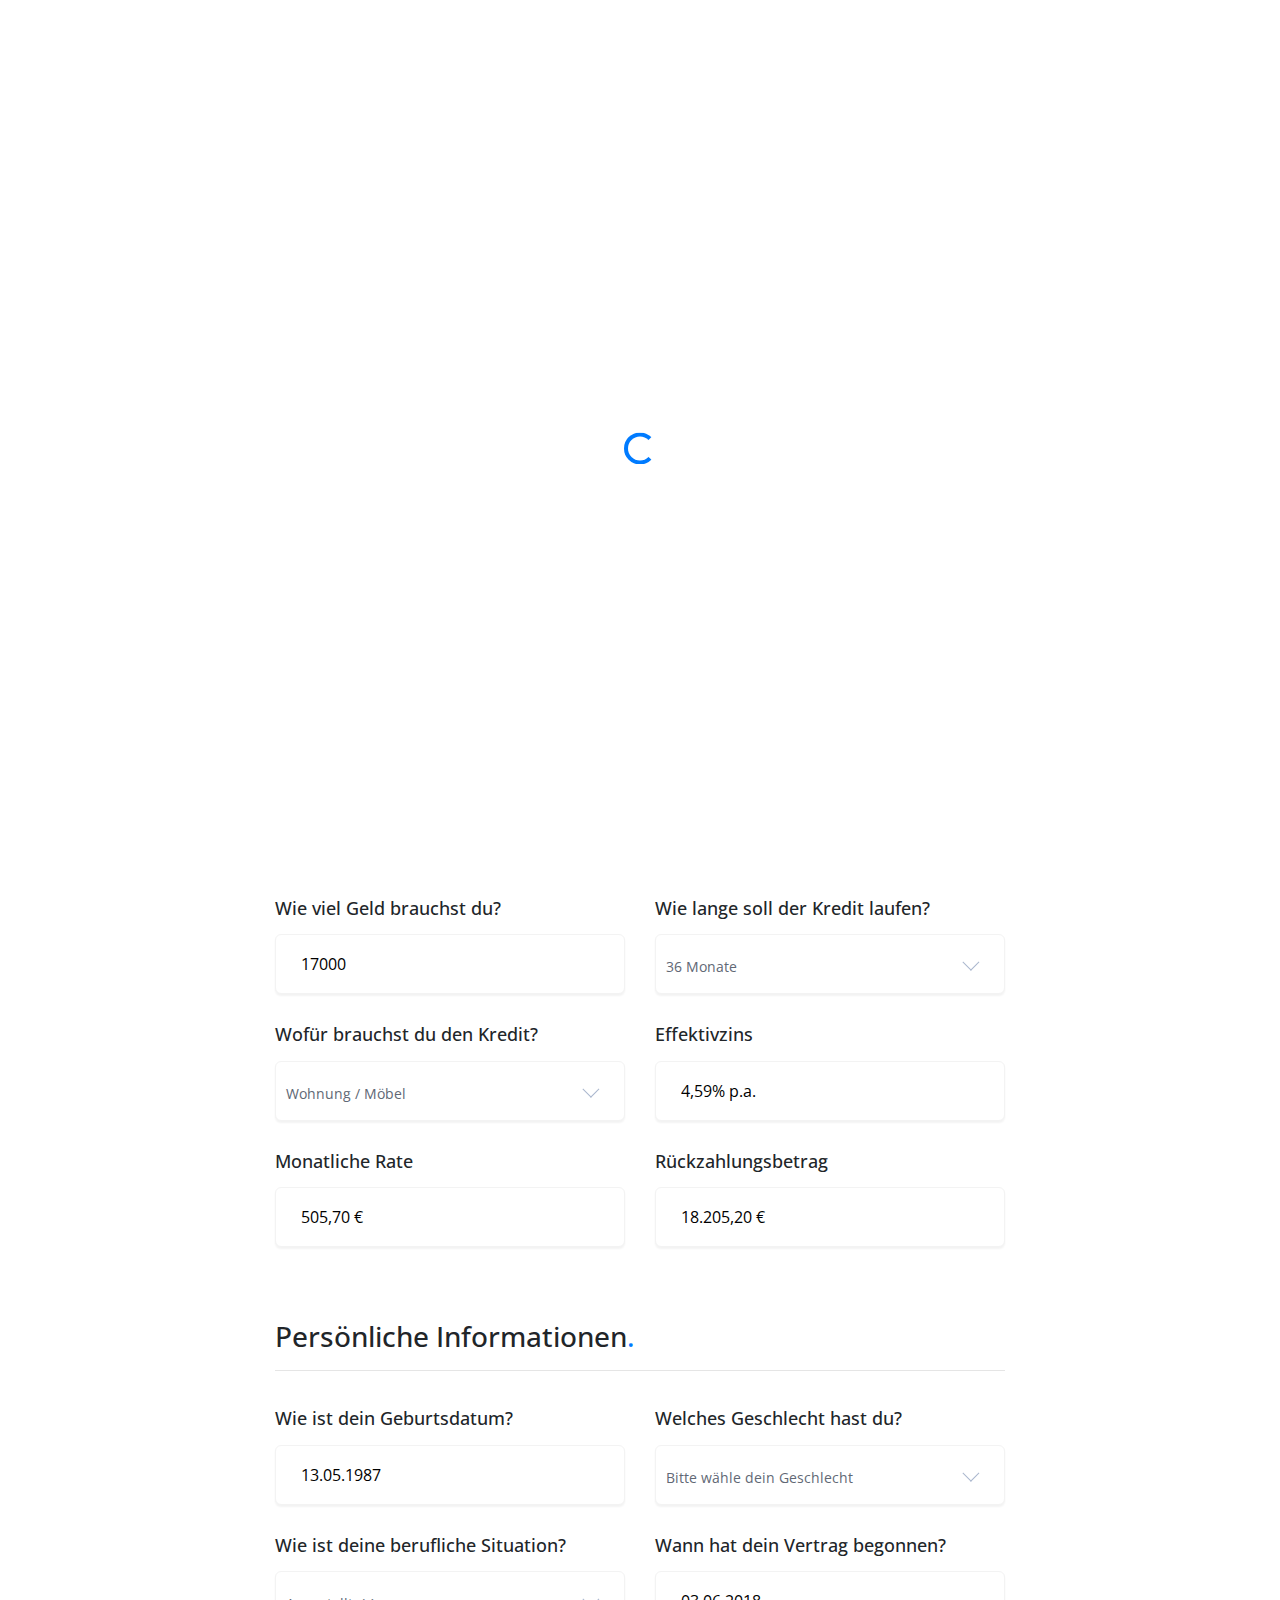
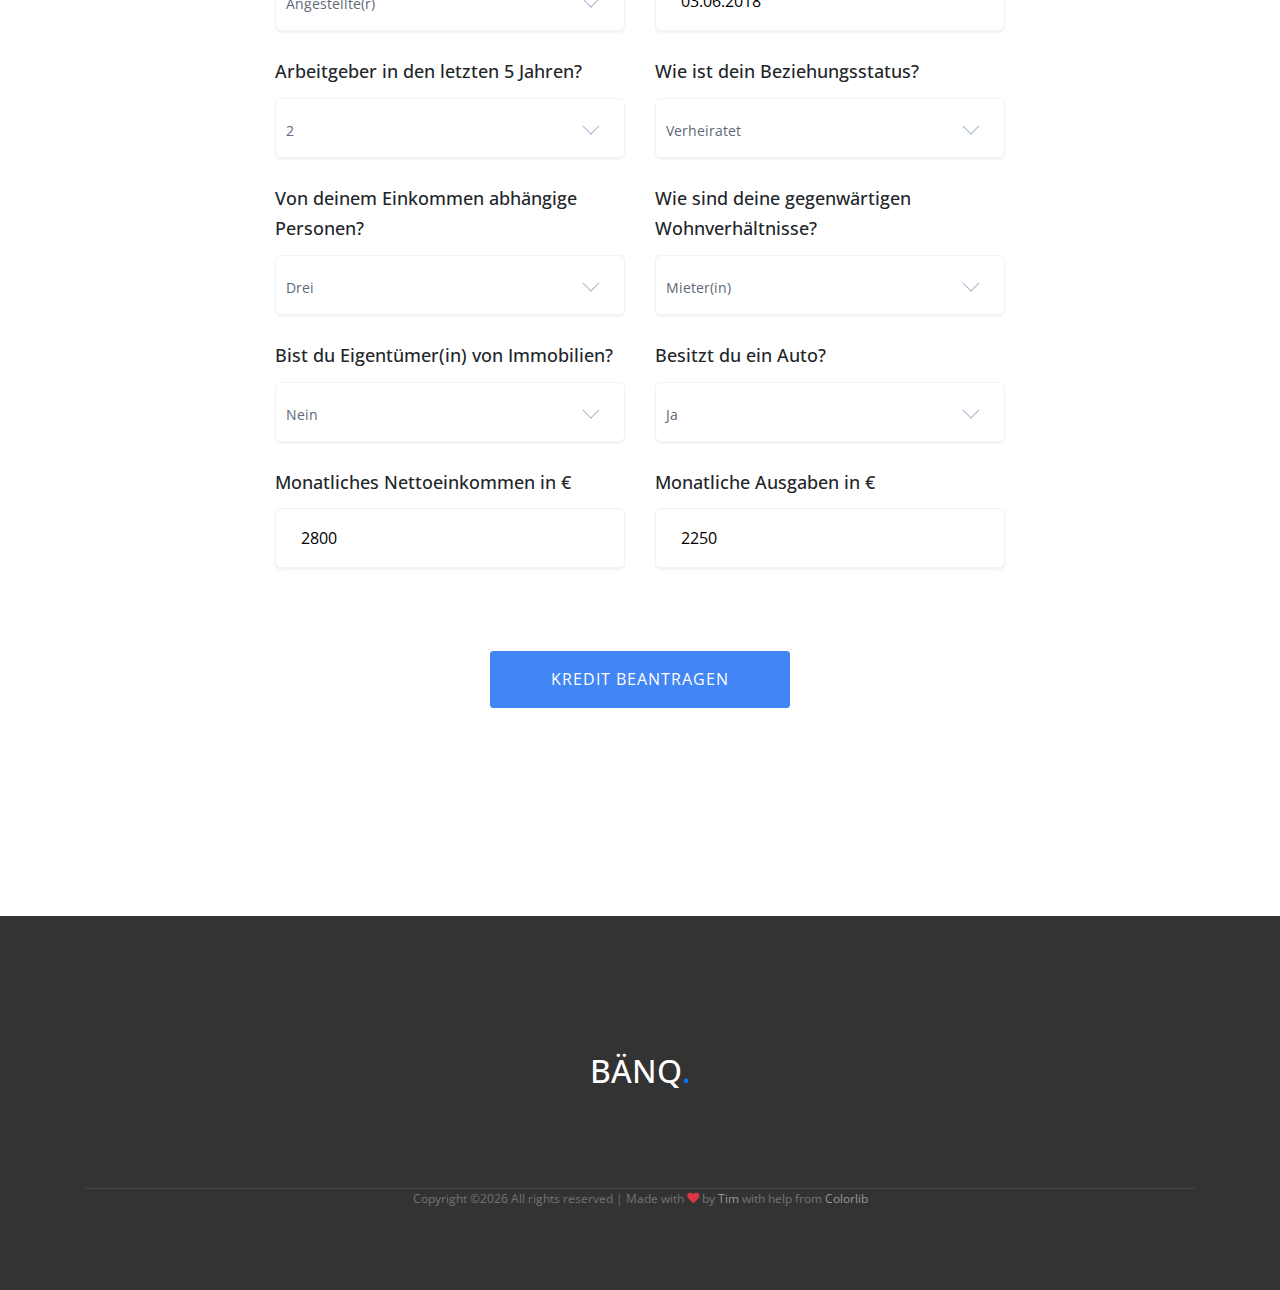
<file: kreditantrag.html>
<!doctype html>
<html lang="en">
  <head>
    <title>BÄNQ - Kreditantrag</title>
    <meta charset="utf-8">
    <meta name="viewport" content="width=device-width, initial-scale=1, shrink-to-fit=no">


    <link href="https://fonts.googleapis.com/css?family=Open+Sans:300,400,700" rel="stylesheet">
    <link href="https://fonts.googleapis.com/css?family=Open+Sans:300,300i,400,400i,600,600i,700,700i|Montserrat:300,300i,400,400i,500,500i,600,600i,700,700i|Poppins:300,300i,400,400i,500,500i,600,600i,700,700i" rel="stylesheet">

    <link rel="stylesheet" href="fonts/icomoon/style.css">

    <link rel="stylesheet" href="css/bootstrap.min.css">
    <link rel="stylesheet" href="css/jquery-ui.css">
    <link rel="stylesheet" href="css/owl.carousel.min.css">
    <link rel="stylesheet" href="css/owl.theme.default.min.css">
    <link rel="stylesheet" href="css/owl.theme.default.min.css">

    <link rel="stylesheet" href="css/jquery.fancybox.min.css">

    <link rel="stylesheet" href="css/bootstrap-datepicker.css">

    <link rel="stylesheet" href="fonts/flaticon/font/flaticon.css">

    <link rel="stylesheet" href="css/aos.css">

    <link rel="stylesheet" href="css/nice-select.css">

    <link rel="stylesheet" href="css/style.css">

  </head>
  <body data-spy="scroll" data-target=".site-navbar-target" data-offset="300">


  <div id="overlayer"></div>
  <div class="loader">
    <div class="spinner-border text-primary" role="status">
      <span class="sr-only">Loading...</span>
    </div>
  </div>


  <div class="site-wrap">

    <div class="site-mobile-menu site-navbar-target">
      <div class="site-mobile-menu-header">
        <div class="site-mobile-menu-close mt-3">
          <span class="icon-close2 js-menu-toggle"></span>
        </div>
      </div>
      <div class="site-mobile-menu-body"></div>
    </div>


    <header class="site-navbar py-4 js-sticky-header site-navbar-target" role="banner">

      <div class="container">
        <div class="row align-items-center">

          <div class="col-6 col-xl-2">
            <h1 class="mb-0 site-logo"><a href="#hero-area2" class="h2 mb-0 smoothscroll">BÄNQ<span class="text-primary">.</span> </a></h1>
          </div>

          <div class="col-12 col-md-10 d-none d-xl-block">
            <nav class="site-navigation position-relative text-right" role="navigation">

              <ul class="site-menu main-menu js-clone-nav mr-auto d-none d-lg-block">
                <li><a href="#hero-area2" class="nav-link">Home</a></li>
                <li><a href="#kreditinformationen" class="nav-link">Kreditinformationen</a></li>
                <li><a href="#persoenlicheInformationen" class="nav-link">Persönliche Informationen</a></li>
              </ul>
            </nav>
          </div>


          <div class="col-6 d-inline-block d-xl-none ml-md-0 py-3" style="position: relative; top: 3px;"><a href="#" class="site-menu-toggle js-menu-toggle float-right"><span class="icon-menu h3"></span></a></div>

        </div>
      </div>

    </header>

<body>


        <div class="d-flex align-items-center" id="hero-area2" style="background-image: url(images/luke-chesser-pJadQetzTkI-unsplash.jpg);" data-aos="fade">
            <div class="container">
                <div class="row d-flex justify-content-center">
                    <div class="col-lg-10">
                        <div class="headerbereich2 text-center" id="header-kredit">
                            <h2>Kreditantrag</h2>
                            <h4>Es freut uns, dass du dich für einen BÄNQ Kredit entschieden hast. <br> Um den Kreditantrag einreichen zu können, benötigen wir zunächst noch einige Informationen von dir bezüglich deiner persönlichen und finanziellen Situation.</h4>
                        </div>
                    </div>
                </div>
            </div>
        </div>

        <!-- Apply Area Start -->
        <div class="apply-area pt-150 pb-150">
            <div class="container">
                <div class="row justify-content-center">
                    <div class="col-lg-8">
                        <div class="apply-wrapper">

                            <!-- Form -->
                            <form action="#">
                                <div class="row">

                                  <!-- Kreditinformationen -->

                                  <div class="col-12 mb-3" id="kreditinformationen">
                                    <h3>Kreditinformationen<span class="text-primary">.</span> </h3>
                                    <hr>
                                  </div>

                                  <div class="col-lg-6">
                                     <div class="single-form" id="amount">
                                          <label >Wie viel Geld brauchst du? </label>
                                          <input type="number" name="" value="17000" min="1000" max="50000" step="1" readonly>
                                     </div>
                                  </div>

                                  <div class="col-lg-6">
                                     <div class="single-form">
                                          <label> Wie lange soll der Kredit laufen? </label>
                                          <div class="select-option mb-10">
                                              <select name="select" id="select1">
                                                  <option value="" disabled>6 Monate</option>
                                                  <option value="" disabled>12 Monate</option>
                                                  <option value="" disabled>18 Monate</option>
                                                  <option value="" disabled>24 Monate</option>
                                                  <option value="" disabled>30 Monate</option>
                                                  <option value=""selected>36 Monate</option>
                                                  <option value="" disabled>42 Monate</option>
                                                  <option value="" disabled>48 Monate</option>
                                                  <option value="" disabled>54 Monate</option>
                                                  <option value="" disabled>60 Monate</option>
                                              </select>
                                          </div>
                                     </div>
                                  </div>

                                  <div class="col-lg-6">
                                     <div class="single-form">
                                          <label> Wofür brauchst du den Kredit? </label>
                                          <div class="select-option mb-10">
                                              <select name="select" id="select1">
                                                  <option value="" disabled>Auto und Mobilität</option>
                                                  <option value="" selected>Wohnung / Möbel</option>
                                                  <option value="" disabled>Urlaub</option>
                                                  <option value="" disabled>Elektronik</option>
                                                  <option value="" disabled>Geschäftlich</option>
                                                  <option value="" disabled>Ausbildung</option>
                                                  <option value="" disabled>Kredit ablösen</option>
                                                  <option value="" disabled>Girokonto ausgleichen</option>
                                                  <option value="" disabled>Andere</option>
                                              </select>
                                          </div>
                                     </div>
                                  </div>

                                  <div class="col-lg-6">
                                     <div class="single-form">
                                          <label >Effektivzins </label>
                                          <input type="text" name="" value="4,59% p.a." readonly>
                                     </div>
                                  </div>

                                  <div class="col-lg-6">
                                     <div class="single-form">
                                          <label >Monatliche Rate </label>
                                          <input type="text" name="" value="505,70 €" readonly>
                                     </div>
                                  </div>

                                  <div class="col-lg-6">
                                     <div class="single-form">
                                          <label >Rückzahlungsbetrag </label>
                                          <input type="text" name="" value="18.205,20 €" readonly>
                                     </div>
                                  </div>


                                  <!-- Persönliche Informationen -->

                                  <div class="col-12 mb-3" id="persoenlicheInformationen">
                                    <h3>Persönliche Informationen<span class="text-primary">.</span> </h3>
                                    <hr>
                                  </div>

                                  <div class="col-lg-6">
                                     <div class="single-form">
                                          <label>Wie ist dein Geburtsdatum?</label>
                                          <input type="text" name="" placeholder="TT.MM.JJJJ" value="13.05.1987" readonly>
                                     </div>
                                  </div>

                                  <div class="col-lg-6">
                                     <div class="single-form">
                                          <label> Welches Geschlecht hast du? </label>
                                          <div class="select-option mb-10">
                                              <select name="select" id="select1">
                                                  <option value="" selected disabled>Bitte wähle dein Geschlecht</option>
                                                  <option value="">männlich</option>
                                                  <option value="">weiblich</option>
                                                  <option value="">divers</option>
                                              </select>
                                          </div>
                                     </div>
                                  </div>

                                  <div class="col-lg-6">
                                     <div class="single-form">
                                          <label> Wie ist deine berufliche Situation? </label>
                                          <div class="select-option mb-10">
                                              <select name="select" id="select1">
                                                  <option value="" disabled>Geschäftsführende(r) Gesellschafter(in)</option>
                                                  <option value="" disabled>leitende(r) Angestellte(r)</option>
                                                  <option value="" selected>Angestellte(r)</option>
                                                  <option value="" disabled>Beamte(r)</option>
                                                  <option value="" disabled>Freiberufler(in)</option>
                                                  <option value="" disabled>Sonstige(r) Selbstständige(r)</option>
                                                  <option value="" disabled>Arbeiter(in)</option>
                                                  <option value="" disabled>Schüler(in)</option>
                                                  <option value="" disabled>Student(in)</option>
                                                  <option value="" disabled>Auszubildende(r)</option>
                                                  <option value="" disabled>Hausfrau/-mann</option>
                                                  <option value="" disabled>Rentner(in)/Pensionär(in)</option>
                                                  <option value="" disabled>ohne Beschäftigung</option>
                                                  <option value="" disabled>Sonstige</option>
                                              </select>
                                          </div>
                                     </div>
                                  </div>

                                  <div class="col-lg-6">
                                     <div class="single-form">
                                          <label>Wann hat dein Vertrag begonnen?</label>
                                          <input type="text" name="" placeholder="TT.MM.JJJJ" value="03.06.2018" readonly>
                                     </div>
                                  </div>

                                  <div class="col-lg-6">
                                     <div class="single-form">
                                          <label> Arbeitgeber in den letzten 5 Jahren? </label>
                                          <div class="select-option mb-10">
                                              <select name="select" id="select1">
                                                  <!-- <option value="" disabled>Bitte Anzahl wählen</option> -->
                                                  <option value="" disabled>1</option>
                                                  <option value="" selected>2</option>
                                                  <option value="" disabled>3</option>
                                                  <option value="" disabled>4 oder mehr</option>
                                              </select>
                                          </div>
                                     </div>
                                  </div>

                                  <div class="col-lg-6">
                                     <div class="single-form">
                                          <label> Wie ist dein Beziehungsstatus? </label>
                                          <div class="select-option mb-10">
                                              <select name="select" id="select1">
                                                  <option value="" disabled>Ledig</option>
                                                  <option value="" disabled selected>Verheiratet</option>
                                                  <option value="" disabled>Verwitwet</option>
                                                  <option value="" disabled>Geschieden</option>
                                                  <option value="" disabled>Getrennt lebend</option>
                                              </select>
                                          </div>
                                     </div>
                                  </div>

                                  <div class="col-lg-6">
                                     <div class="single-form">
                                          <label> Von deinem Einkommen abhängige Personen? </label>
                                          <div class="select-option mb-10">
                                              <select name="select" id="select1">
                                                  <option value="" disabled>Nur ich</option>
                                                  <option value="" disabled>Mein Partner und ich</option>
                                                  <option value="" disabled selected>Drei</option>
                                                  <option value="" disabled>Vier</option>
                                                  <option value="" disabled>Fünf</option>
                                                  <option value="" disabled>Sechs oder mehr</option>
                                              </select>
                                          </div>
                                     </div>
                                  </div>

                                  <div class="col-lg-6">
                                     <div class="single-form">
                                          <label> Wie sind deine gegenwärtigen Wohnverhältnisse? </label>
                                          <div class="select-option mb-10">
                                              <select name="select" id="select1">
                                                  <option value="" disabled>Eigentümer(in)</option>
                                                  <option value="" selected>Mieter(in)</option>
                                                  <option value="" disabled>Sonstige</option>
                                              </select>
                                          </div>
                                     </div>
                                  </div>

                                  <div class="col-lg-6">
                                     <div class="single-form">
                                          <label> Bist du Eigentümer(in) von Immobilien? </label>
                                          <div class="select-option mb-10">
                                              <select name="select" id="select1">
                                                  <option value="" disabled>Ja</option>
                                                  <option value="" selected>Nein</option>
                                              </select>
                                          </div>
                                     </div>
                                  </div>

                                  <div class="col-lg-6">
                                     <div class="single-form">
                                          <label> Besitzt du ein Auto? </label>
                                          <div class="select-option mb-10">
                                              <select name="select" id="select1">
                                                  <option value="" selected>Ja</option>
                                                  <option value="" disabled>Nein</option>
                                              </select>
                                          </div>
                                     </div>
                                  </div>


                                  <div class="col-lg-6">
                                     <div class="single-form">
                                          <label>Monatliches Nettoeinkommen in € </label>
                                          <input type="number" name="" placeholder="Enter name" value="2800" readonly>
                                     </div>
                                  </div>

                                  <div class="col-lg-6">
                                     <div class="single-form">
                                          <label>Monatliche Ausgaben in € </label>
                                          <input type="number" name="" placeholder="Enter name" value="2250" readonly>
                                     </div>
                                  </div>


                                </div>
                            </form>
                            <!-- End From -->
                            <!-- Form btn -->
                            <div class="col-lg-12 my-5 d-flex justify-content-center">
                              <a href="entscheidung.html" class="btn-get-started">Kredit beantragen</a>
                            </div>

                        </div>
                    </div>
                </div>
            </div>
        </div>
        <!-- Apply Area End -->





        <footer class="site-footer" id="footer">
          <div class="container">
            <div class="row text-center">
              <div class="col-md-12">
                <h1 class="mb-0 site-logo"><span class="h2 mb-0 text-white">BÄNQ<span class="text-primary">.</span> </span></h1>
              </div>
            </div>

            <div class="row pt-5 mt-5 text-center">
              <div class="col-md-12">
                <div class="border-top">
                  <p id="legal">
                <!-- Link back to Colorlib can't be removed. Template is licensed under CC BY 3.0. -->
                Copyright &copy;<script>document.write(new Date().getFullYear());</script> All rights reserved | Made with <i class="icon-heart text-danger" aria-hidden="true"></i> by <a href="https://de.linkedin.com/in/tim-wohlh%C3%B6fner-294519199"target="_blank" rel="noopener">Tim </a> with help from <a href="https://colorlib.com" target="_blank" rel="noopener">Colorlib</a>
                <!-- Link back to Colorlib can't be removed. Template is licensed under CC BY 3.0. -->
                </p>

                </div>
              </div>

            </div>
          </div>
        </footer>

  </div>

  <script src="js/jquery-3.3.1.min.js"></script>
  <script src="js/jquery-ui.js"></script>
  <script src="js/popper.min.js"></script>
  <script src="js/bootstrap.min.js"></script>
  <script src="js/owl.carousel.min.js"></script>
  <script src="js/jquery.countdown.min.js"></script>
  <script src="js/jquery.easing.1.3.js"></script>
  <script src="js/aos.js"></script>
  <script src="js/jquery.fancybox.min.js"></script>
  <script src="js/jquery.sticky.js"></script>
  <script src="js/jquery.nice-select.js"></script>
  <script src="js/isotope.pkgd.min.js"></script>


  <script src="js/main.js"></script>
  <script src="js/typewriter.js"></script>

  </body>
</html>
</file>
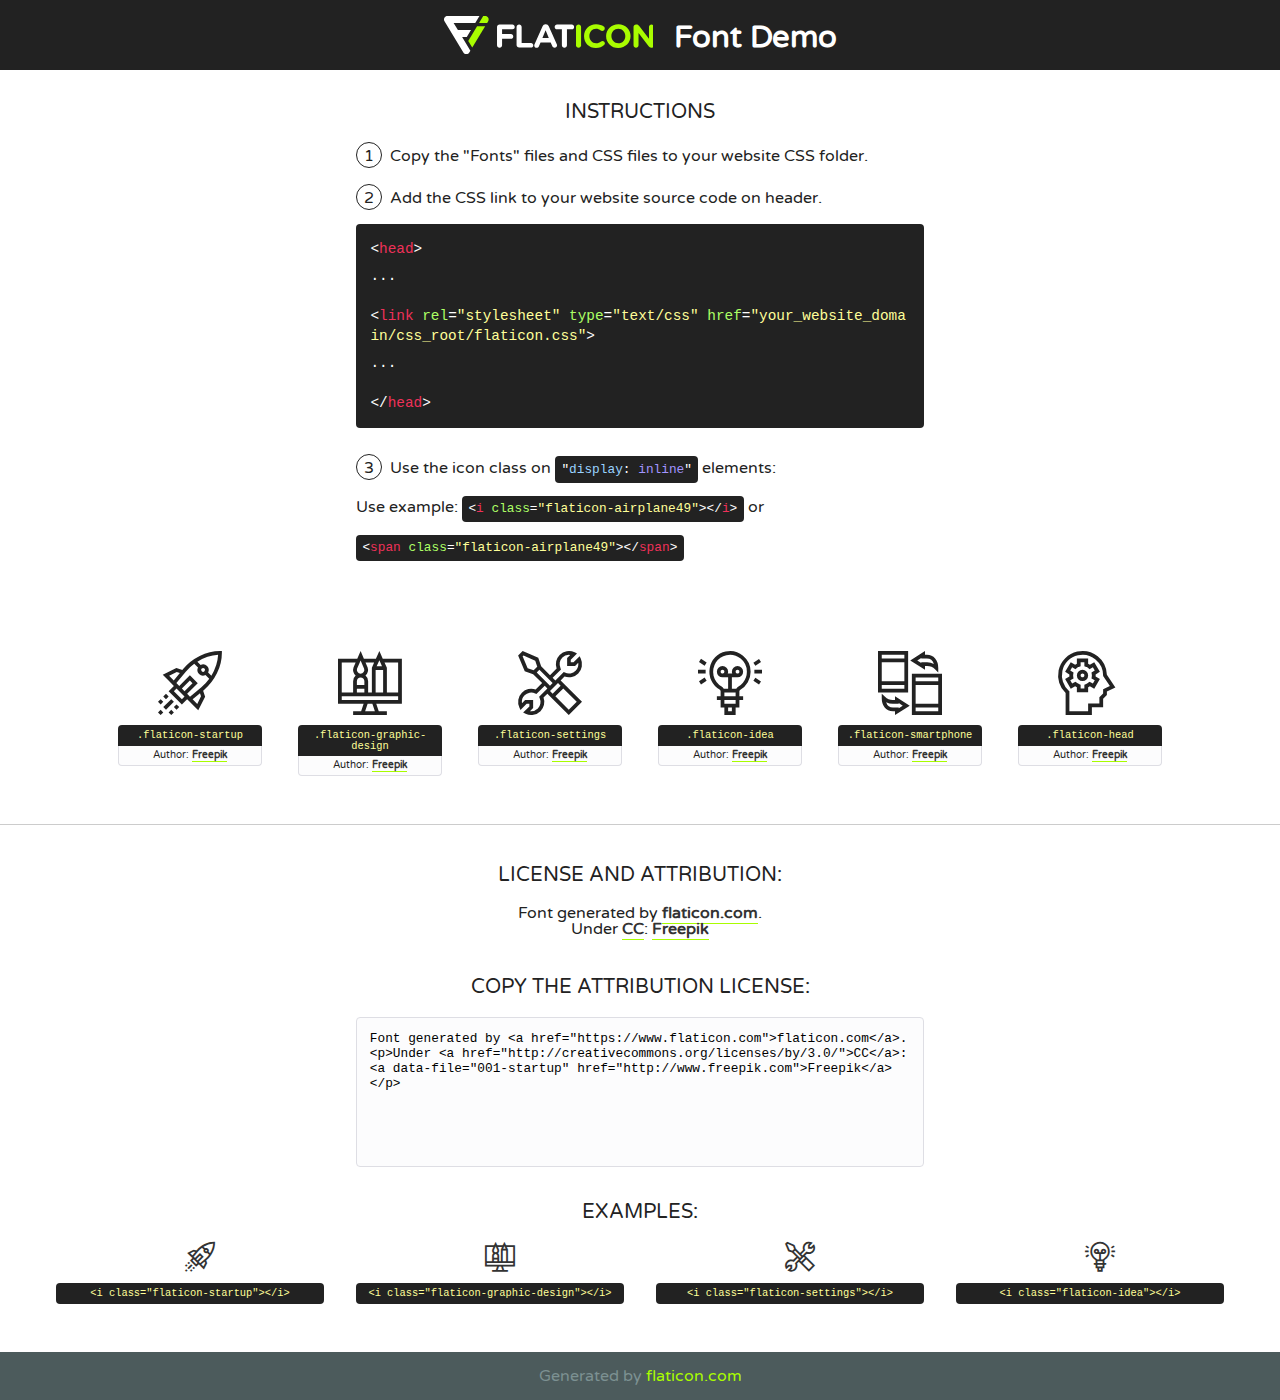
<file: fonts/flaticon/font/flaticon.html>
<!DOCTYPE html>
<!--
  Flaticon icon font: Flaticon
  Creation date: 03/04/2019 06:02
-->
<html>
<!DOCTYPE html>
<html>

<head>
    <title>Flaticon WebFont</title>
    <link href="http://fonts.googleapis.com/css?family=Varela+Round" rel="stylesheet" type="text/css" />
    <link rel="stylesheet" type="text/css" href="flaticon.css">
    <meta charset="UTF-8">
    <style>
    html, body, div, span, applet, object, iframe,
    h1, h2, h3, h4, h5, h6, p, blockquote, pre,
    a, abbr, acronym, address, big, cite, code,
    del, dfn, em, img, ins, kbd, q, s, samp,
    small, strike, strong, sub, sup, tt, var,
    b, u, i, center,
    dl, dt, dd, ol, ul, li,
    fieldset, form, label, legend,
    table, caption, tbody, tfoot, thead, tr, th, td,
    article, aside, canvas, details, embed, 
    figure, figcaption, footer, header, hgroup, 
    menu, nav, output, ruby, section, summary,
    time, mark, audio, video {
        margin: 0;
        padding: 0;
        border: 0;
        font-size: 100%;
        font: inherit;
        vertical-align: baseline;
    }
    /* HTML5 display-role reset for older browsers */
    article, aside, details, figcaption, figure, 
    footer, header, hgroup, menu, nav, section {
        display: block;
    }
    body {
        line-height: 1;
    }
    ol, ul {
        list-style: none;
    }
    blockquote, q {
        quotes: none;
    }
    blockquote:before, blockquote:after,
    q:before, q:after {
        content: '';
        content: none;
    }
    table {
        border-collapse: collapse;
        border-spacing: 0;
    }
    body {
        font-family: 'Varela Round', Helvetica, Arial, sans-serif;
        font-size: 16px;
        color: #222;
    }
    a {
        color: #333;
        border-bottom: 1px solid #a9fd00;
        font-weight: bold;
        text-decoration: none;
    }
    * {
        -moz-box-sizing: border-box;
        -webkit-box-sizing: border-box;
        box-sizing: border-box;
        margin: 0;
        padding: 0;
    }
    [class^="flaticon-"]:before, [class*=" flaticon-"]:before, [class^="flaticon-"]:after, [class*=" flaticon-"]:after {
        font-family: Flaticon;
        font-size: 30px;
        font-style: normal;
        margin-left: 20px;
        color: #333;
    }
    .wrapper {
        max-width: 600px;
        margin: auto;
        padding: 0 1em;
    }
    .title {
        font-size: 1.25em;
        text-align: center;
        margin-bottom: 1em;
        text-transform: uppercase;
    }
    header {
        text-align: center;
        background-color: #222;
        color: #fff;
        padding: 1em;
    }
    header .logo {
        width: 210px;
        height: 38px;
        display: inline-block;
        vertical-align: middle;
        margin-right: 1em;
        border: none;
    }
    header strong {
        font-size: 1.95em;
        font-weight: bold;
        vertical-align: middle;
        margin-top: 5px;
        display: inline-block;
    }
    .demo {
        margin: 2em auto;
        line-height: 1.25em;
    }
    .demo ul li {
        margin-bottom: 1em;
    }
    .demo ul li .num {
        color: #222;
        border-radius: 20px;
        display: inline-block;
        width: 26px;
        padding: 3px;
        height: 26px;
        text-align: center;
        margin-right: 0.5em;
        border: 1px solid #222;
    }
    .demo ul li code {
        background-color: #222;
        border-radius: 4px;
        padding: 0.25em 0.5em;
        display: inline-block;
        color: #fff;
        font-family: Consolas,Monaco,Lucida Console,Liberation Mono,DejaVu Sans Mono,Bitstream Vera Sans Mono,Courier New, monospace;
        font-weight: lighter;
        margin-top: 1em;
        font-size: 0.8em;
        word-break: break-all;
    }
    .demo ul li code.big {
        padding: 1em;
        font-size: 0.9em;
    }
    .demo ul li code .red {
        color: #EF3159;
    }
    .demo ul li code .green {
        color: #ACFF65;
    }
    .demo ul li code .yellow {
        color: #FFFF99;
    }
    .demo ul li code .blue {
        color: #99D3FF;
    }
    .demo ul li code .purple {
        color: #A295FF;
    }
    .demo ul li code .dots {
        margin-top: 0.5em;
        display: block;
    }
    #glyphs {
        border-bottom: 1px solid #ccc;
        padding: 2em 0;
        text-align: center;
    }
    .glyph {
        display: inline-block;
        width: 9em;
        margin: 1em;
        text-align: center;
        vertical-align: top;
        background: #FFF;
    }
    .glyph .glyph-icon {
        padding: 10px;
        display: block;
        font-family:"Flaticon";
        font-size: 64px;
        line-height: 1;
    }
    .glyph .glyph-icon:before {
        font-size: 64px;
        color: #222;
        margin-left: 0;
    }
    .class-name {
        font-size: 0.65em;
        background-color: #222;
        color: #fff;
        border-radius: 4px 4px 0 0;
        padding: 0.5em;
        color: #FFFF99;
        font-family: Consolas,Monaco,Lucida Console,Liberation Mono,DejaVu Sans Mono,Bitstream Vera Sans Mono,Courier New, monospace;
    }
    .author-name {
        font-size: 0.6em;
        background-color: #fcfcfd;
        border: 1px solid #DEDEE4;
        border-top: 0;
        border-radius: 0 0 4px 4px;
        padding: 0.5em;
    }
    .class-name:last-child {
        font-size: 10px;
        color:#888;
    }
    .class-name:last-child a {
        font-size: 10px;
        color:#555;
    }
    .class-name:last-child a:hover {
        color:#a9fd00;
    }
    .glyph > input {
        display: block;
        width: 100px;
        margin: 5px auto;
        text-align: center;
        font-size: 12px;
        cursor: text;
    }
    .glyph > input.icon-input {
        font-family:"Flaticon";
        font-size: 16px;
        margin-bottom: 10px;
    }
    .attribution .title {
        margin-top: 2em;
    }
    .attribution textarea {
        background-color: #fcfcfd;
        padding: 1em;
        border: none;
        box-shadow: none;
        border: 1px solid #DEDEE4;
        border-radius: 4px;
        resize: none;
        width: 100%;
        height: 150px;
        font-size: 0.8em;
        font-family: Consolas,Monaco,Lucida Console,Liberation Mono,DejaVu Sans Mono,Bitstream Vera Sans Mono,Courier New, monospace;
        -webkit-appearance: none;
    }
    .iconsuse {
        margin: 2em auto;
        text-align: center;
        max-width: 1200px;
    }
    .iconsuse:after {
        content: '';
        display: table;
        clear: both;
    }
    .iconsuse .image {
        float: left;
        width: 25%;
        padding: 0 1em;
    }
    .iconsuse .image p {
        margin-bottom: 1em;
    }
    .iconsuse .image span {
        display: block;
        font-size: 0.65em;
        background-color: #222;
        color: #fff;
        border-radius: 4px;
        padding: 0.5em;
        color: #FFFF99;
        margin-top: 1em;
        font-family: Consolas,Monaco,Lucida Console,Liberation Mono,DejaVu Sans Mono,Bitstream Vera Sans Mono,Courier New, monospace;
    }
    #footer {
        text-align: center;
        background-color: #4C5B5C;
        color: #7c9192;
        padding: 1em;
    }
    #footer a {
        border: none;
        color: #a9fd00;
        font-weight: normal;
    }
    @media (max-width: 960px) {
        .iconsuse .image {
            width: 50%;
        }
    }
    @media (max-width: 560px) {
        .iconsuse .image {
            width: 100%;
        }
    }
    </style>
</head>

<body class="characters-off">

    <header>
        <a href="https://www.flaticon.com" target="_blank" class="logo">
            <svg version="1.1" xmlns="http://www.w3.org/2000/svg" xmlns:xlink="http://www.w3.org/1999/xlink" xmlns:a="http://ns.adobe.com/AdobeSVGViewerExtensions/3.0/" viewBox="0 0 560.875 102.036" enable-background="new 0 0 560.875 102.036" xml:space="preserve">
                <defs>
                </defs>
                <g>
                    <g class="letters">
                        <path fill="#ffffff" d="M141.596,29.675c0-3.777,2.985-6.767,6.764-6.767h34.438c3.426,0,6.15,2.728,6.15,6.15
                        c0,3.43-2.724,6.149-6.15,6.149h-27.674v13.091h23.719c3.429,0,6.151,2.724,6.151,6.15c0,3.43-2.723,6.149-6.151,6.149h-23.719
                        v17.574c0,3.773-2.986,6.761-6.764,6.761c-3.779,0-6.764-2.989-6.764-6.761V29.675z"></path>
                        <path fill="#ffffff" d="M193.844,29.149c0-3.781,2.985-6.767,6.764-6.767c3.776,0,6.763,2.985,6.763,6.767v42.957h25.039
                        c3.426,0,6.149,2.726,6.149,6.153c0,3.425-2.723,6.15-6.149,6.15h-31.802c-3.779,0-6.764-2.986-6.764-6.768V29.149z"></path>
                        <path fill="#ffffff" d="M241.891,75.71l21.438-48.407c1.492-3.341,4.215-5.357,7.906-5.357h0.792
                        c3.686,0,6.323,2.017,7.815,5.357l21.439,48.407c0.436,0.967,0.701,1.845,0.701,2.723c0,3.602-2.809,6.501-6.414,6.501
                        c-3.161,0-5.269-1.845-6.499-4.655l-4.132-9.661h-27.059l-4.301,10.102c-1.144,2.631-3.426,4.214-6.237,4.214
                        c-3.517,0-6.24-2.81-6.24-6.325C241.1,77.64,241.451,76.677,241.891,75.71z M279.932,58.666l-8.521-20.297l-8.526,20.297H279.932
                        z"></path>
                        <path fill="#ffffff" d="M314.864,35.387H301.86c-3.429,0-6.239-2.813-6.239-6.238c0-3.429,2.811-6.24,6.239-6.24h39.533
                        c3.426,0,6.237,2.811,6.237,6.24c0,3.425-2.811,6.238-6.237,6.238h-13.001v42.785c0,3.773-2.99,6.761-6.764,6.761
                        c-3.779,0-6.764-2.989-6.764-6.761V35.387z"></path>
                        <path fill="#A9FD00" d="M352.615,29.149c0-3.781,2.985-6.767,6.767-6.767c3.774,0,6.761,2.985,6.761,6.767v49.024
                        c0,3.773-2.987,6.761-6.761,6.761c-3.781,0-6.767-2.989-6.767-6.761V29.149z"></path>
                        <path fill="#A9FD00" d="M374.132,53.836v-0.179c0-17.481,13.178-31.801,32.065-31.801c9.22,0,15.459,2.458,20.557,6.238
                        c1.402,1.054,2.637,2.985,2.637,5.357c0,3.692-2.985,6.59-6.681,6.59c-1.845,0-3.071-0.702-4.044-1.319
                        c-3.776-2.813-7.729-4.393-12.562-4.393c-10.364,0-17.831,8.611-17.831,19.154v0.173c0,10.542,7.291,19.329,17.831,19.329
                        c5.715,0,9.492-1.756,13.359-4.834c1.049-0.874,2.458-1.491,4.039-1.491c3.429,0,6.325,2.813,6.325,6.236
                        c0,2.106-1.056,3.78-2.282,4.834c-5.539,4.834-12.036,7.733-21.878,7.733C387.572,85.464,374.132,71.493,374.132,53.836z"></path>
                        <path fill="#A9FD00" d="M433.009,53.836v-0.179c0-17.481,13.79-31.801,32.766-31.801c18.981,0,32.592,14.143,32.592,31.628v0.173
                        c0,17.483-13.785,31.807-32.769,31.807C446.625,85.464,433.009,71.32,433.009,53.836z M484.224,53.836v-0.179
                        c0-10.539-7.725-19.326-18.626-19.326c-10.893,0-18.449,8.611-18.449,19.154v0.173c0,10.542,7.73,19.329,18.626,19.329
                        C476.676,72.986,484.224,64.378,484.224,53.836z"></path>
                        <path fill="#A9FD00" d="M506.233,29.321c0-3.774,2.99-6.763,6.767-6.763h1.401c3.252,0,5.183,1.583,7.029,3.953l26.093,34.265
                        V29.059c0-3.692,2.99-6.677,6.681-6.677c3.683,0,6.671,2.985,6.671,6.677v48.934c0,3.78-2.987,6.765-6.764,6.765h-0.436
                        c-3.257,0-5.188-1.581-7.034-3.953l-27.056-35.492v32.944c0,3.687-2.985,6.676-6.678,6.676c-3.683,0-6.673-2.989-6.673-6.676
                        V29.321z"></path>
                    </g>
                    <g class="insignia">
                        <path fill="#ffffff" d="M48.372,56.137h12.517l11.156-18.537H37.186L25.688,18.539h57.825L94.668,0H9.271
                        C5.925,0,2.842,1.801,1.198,4.716c-1.644,2.907-1.593,6.482,0.134,9.343l50.38,83.501c1.678,2.781,4.689,4.476,7.938,4.476
                        c3.246,0,6.257-1.695,7.935-4.476l2.898-4.804L48.372,56.137z"></path>
                        <g class="i">
                            <path fill="#A9FD00" d="M93.575,18.539h0.031v0.004l21.652,0.004l2.705-4.488c1.727-2.861,1.778-6.436,0.133-9.343
                            C116.454,1.801,113.371,0,110.026,0h-5.294L93.575,18.539z"></path>
                            <polygon fill="#A9FD00" points="88.291,27.356 64.725,66.486 75.519,84.404 109.942,27.356"></polygon>
                        </g>
                    </g>
                </g>
            </svg>
        </a>
        <strong>Font Demo</strong>
    </header>


    <section class="demo wrapper">

        <p class="title">Instructions</p>

        <ul>
            <li>
                <span class="num">1</span>Copy the "Fonts" files and CSS files to your website CSS folder.
            </li>
            <li>
                <span class="num">2</span>Add the CSS link to your website source code on header.
                <code class="big">
                    &lt;<span class="red">head</span>&gt;
                    <br/><span class="dots">...</span>
                    <br/>&lt;<span class="red">link</span> <span class="green">rel</span>=<span class="yellow">"stylesheet"</span> <span class="green">type</span>=<span class="yellow">"text/css"</span> <span class="green">href</span>=<span class="yellow">"your_website_domain/css_root/flaticon.css"</span>&gt;
                    <br/><span class="dots">...</span>
                    <br/>&lt;/<span class="red">head</span>&gt;
                </code>
            </li>

            <li>
                <p>
                    <span class="num">3</span>Use the icon class on <code>"<span class="blue">display</span>:<span class="purple"> inline</span>"</code> elements:
                    <br />
                    Use example: <code>&lt;<span class="red">i</span> <span class="green">class</span>=<span class="yellow">&quot;flaticon-airplane49&quot;</span>&gt;&lt;/<span class="red">i</span>&gt;</code> or <code>&lt;<span class="red">span</span> <span class="green">class</span>=<span class="yellow">&quot;flaticon-airplane49&quot;</span>&gt;&lt;/<span class="red">span</span>&gt;</code>
            </li>
        </ul>

    </section>




   <section id="glyphs">          
    
      
        <div class="glyph"><div class="glyph-icon flaticon-startup"></div>
            <div class="class-name">.flaticon-startup</div>
            <div class="author-name">Author: <a data-file="001-startup" href="http://www.freepik.com">Freepik</a> </div> 
        </div>        
        
        <div class="glyph"><div class="glyph-icon flaticon-graphic-design"></div>
            <div class="class-name">.flaticon-graphic-design</div>
            <div class="author-name">Author: <a data-file="002-graphic-design" href="http://www.freepik.com">Freepik</a> </div> 
        </div>        
        
        <div class="glyph"><div class="glyph-icon flaticon-settings"></div>
            <div class="class-name">.flaticon-settings</div>
            <div class="author-name">Author: <a data-file="003-settings" href="http://www.freepik.com">Freepik</a> </div> 
        </div>        
        
        <div class="glyph"><div class="glyph-icon flaticon-idea"></div>
            <div class="class-name">.flaticon-idea</div>
            <div class="author-name">Author: <a data-file="004-idea" href="http://www.freepik.com">Freepik</a> </div> 
        </div>        
        
        <div class="glyph"><div class="glyph-icon flaticon-smartphone"></div>
            <div class="class-name">.flaticon-smartphone</div>
            <div class="author-name">Author: <a data-file="005-smartphone" href="http://www.freepik.com">Freepik</a> </div> 
        </div>        
        
        <div class="glyph"><div class="glyph-icon flaticon-head"></div>
            <div class="class-name">.flaticon-head</div>
            <div class="author-name">Author: <a data-file="006-head" href="http://www.freepik.com">Freepik</a> </div> 
        </div>        
        

    </section>



    <section class="attribution wrapper"   style="text-align:center;">

      <div class="title">License and attribution:</div><div class="attrDiv">Font generated by <a href="https://www.flaticon.com">flaticon.com</a>. <div><p>Under <a href="http://creativecommons.org/licenses/by/3.0/">CC</a>: <a data-file="001-startup" href="http://www.freepik.com">Freepik</a></p>  </div>
      </div>
      <div class="title">Copy the Attribution License:</div>

    <textarea onclick="this.focus();this.select();">Font generated by &lt;a href=&quot;https://www.flaticon.com&quot;&gt;flaticon.com&lt;/a&gt;. <p>Under <a href="http://creativecommons.org/licenses/by/3.0/">CC</a>: <a data-file="001-startup" href="http://www.freepik.com">Freepik</a></p>  
     </textarea>

    </section>

    <section class="iconsuse">

          <div class="title">Examples:</div>            
             
            <div class="image">
                <p>
                    <i class="glyph-icon flaticon-startup"></i> 
                    <span>&lt;i class=&quot;flaticon-startup&quot;&gt;&lt;/i&gt;</span>
                </p>
            </div>
            
            <div class="image">
                <p>
                    <i class="glyph-icon flaticon-graphic-design"></i> 
                    <span>&lt;i class=&quot;flaticon-graphic-design&quot;&gt;&lt;/i&gt;</span>
                </p>
            </div>
            
            <div class="image">
                <p>
                    <i class="glyph-icon flaticon-settings"></i> 
                    <span>&lt;i class=&quot;flaticon-settings&quot;&gt;&lt;/i&gt;</span>
                </p>
            </div>
            
            <div class="image">
                <p>
                    <i class="glyph-icon flaticon-idea"></i> 
                    <span>&lt;i class=&quot;flaticon-idea&quot;&gt;&lt;/i&gt;</span>
                </p>
            </div>
                       
        </div>
                            
    </section>

<div id="footer">
    <div>Generated by <a href="https://www.flaticon.com">flaticon.com</a>
    </div>
</div>



</body>
</html>
</file>
<file: fonts/icomoon/style.css>
@font-face {
  font-family: 'icomoon';
  src:  url('fonts/icomoon.eot?10si43');
  src:  url('fonts/icomoon.eot?10si43#iefix') format('embedded-opentype'),
    url('fonts/icomoon.ttf?10si43') format('truetype'),
    url('fonts/icomoon.woff?10si43') format('woff'),
    url('fonts/icomoon.svg?10si43#icomoon') format('svg');
  font-weight: normal;
  font-style: normal;
}

[class^="icon-"], [class*=" icon-"] {
  /* use !important to prevent issues with browser extensions that change fonts */
  font-family: 'icomoon' !important;
  speak: none;
  font-style: normal;
  font-weight: normal;
  font-variant: normal;
  text-transform: none;
  line-height: 1;

  /* Better Font Rendering =========== */
  -webkit-font-smoothing: antialiased;
  -moz-osx-font-smoothing: grayscale;
}

.icon-asterisk:before {
  content: "\f069";
}
.icon-plus:before {
  content: "\f067";
}
.icon-question:before {
  content: "\f128";
}
.icon-minus:before {
  content: "\f068";
}
.icon-glass:before {
  content: "\f000";
}
.icon-music:before {
  content: "\f001";
}
.icon-search:before {
  content: "\f002";
}
.icon-envelope-o:before {
  content: "\f003";
}
.icon-heart:before {
  content: "\f004";
}
.icon-star:before {
  content: "\f005";
}
.icon-star-o:before {
  content: "\f006";
}
.icon-user:before {
  content: "\f007";
}
.icon-film:before {
  content: "\f008";
}
.icon-th-large:before {
  content: "\f009";
}
.icon-th:before {
  content: "\f00a";
}
.icon-th-list:before {
  content: "\f00b";
}
.icon-check:before {
  content: "\f00c";
}
.icon-close:before {
  content: "\f00d";
}
.icon-remove:before {
  content: "\f00d";
}
.icon-times:before {
  content: "\f00d";
}
.icon-search-plus:before {
  content: "\f00e";
}
.icon-search-minus:before {
  content: "\f010";
}
.icon-power-off:before {
  content: "\f011";
}
.icon-signal:before {
  content: "\f012";
}
.icon-cog:before {
  content: "\f013";
}
.icon-gear:before {
  content: "\f013";
}
.icon-trash-o:before {
  content: "\f014";
}
.icon-home:before {
  content: "\f015";
}
.icon-file-o:before {
  content: "\f016";
}
.icon-clock-o:before {
  content: "\f017";
}
.icon-road:before {
  content: "\f018";
}
.icon-download:before {
  content: "\f019";
}
.icon-arrow-circle-o-down:before {
  content: "\f01a";
}
.icon-arrow-circle-o-up:before {
  content: "\f01b";
}
.icon-inbox:before {
  content: "\f01c";
}
.icon-play-circle-o:before {
  content: "\f01d";
}
.icon-repeat:before {
  content: "\f01e";
}
.icon-rotate-right:before {
  content: "\f01e";
}
.icon-refresh:before {
  content: "\f021";
}
.icon-list-alt:before {
  content: "\f022";
}
.icon-lock:before {
  content: "\f023";
}
.icon-flag:before {
  content: "\f024";
}
.icon-headphones:before {
  content: "\f025";
}
.icon-volume-off:before {
  content: "\f026";
}
.icon-volume-down:before {
  content: "\f027";
}
.icon-volume-up:before {
  content: "\f028";
}
.icon-qrcode:before {
  content: "\f029";
}
.icon-barcode:before {
  content: "\f02a";
}
.icon-tag:before {
  content: "\f02b";
}
.icon-tags:before {
  content: "\f02c";
}
.icon-book:before {
  content: "\f02d";
}
.icon-bookmark:before {
  content: "\f02e";
}
.icon-print:before {
  content: "\f02f";
}
.icon-camera:before {
  content: "\f030";
}
.icon-font:before {
  content: "\f031";
}
.icon-bold:before {
  content: "\f032";
}
.icon-italic:before {
  content: "\f033";
}
.icon-text-height:before {
  content: "\f034";
}
.icon-text-width:before {
  content: "\f035";
}
.icon-align-left:before {
  content: "\f036";
}
.icon-align-center:before {
  content: "\f037";
}
.icon-align-right:before {
  content: "\f038";
}
.icon-align-justify:before {
  content: "\f039";
}
.icon-list:before {
  content: "\f03a";
}
.icon-dedent:before {
  content: "\f03b";
}
.icon-outdent:before {
  content: "\f03b";
}
.icon-indent:before {
  content: "\f03c";
}
.icon-video-camera:before {
  content: "\f03d";
}
.icon-image:before {
  content: "\f03e";
}
.icon-photo:before {
  content: "\f03e";
}
.icon-picture-o:before {
  content: "\f03e";
}
.icon-pencil:before {
  content: "\f040";
}
.icon-map-marker:before {
  content: "\f041";
}
.icon-adjust:before {
  content: "\f042";
}
.icon-tint:before {
  content: "\f043";
}
.icon-edit:before {
  content: "\f044";
}
.icon-pencil-square-o:before {
  content: "\f044";
}
.icon-share-square-o:before {
  content: "\f045";
}
.icon-check-square-o:before {
  content: "\f046";
}
.icon-arrows:before {
  content: "\f047";
}
.icon-step-backward:before {
  content: "\f048";
}
.icon-fast-backward:before {
  content: "\f049";
}
.icon-backward:before {
  content: "\f04a";
}
.icon-play:before {
  content: "\f04b";
}
.icon-pause:before {
  content: "\f04c";
}
.icon-stop:before {
  content: "\f04d";
}
.icon-forward:before {
  content: "\f04e";
}
.icon-fast-forward:before {
  content: "\f050";
}
.icon-step-forward:before {
  content: "\f051";
}
.icon-eject:before {
  content: "\f052";
}
.icon-chevron-left:before {
  content: "\f053";
}
.icon-chevron-right:before {
  content: "\f054";
}
.icon-plus-circle:before {
  content: "\f055";
}
.icon-minus-circle:before {
  content: "\f056";
}
.icon-times-circle:before {
  content: "\f057";
}
.icon-check-circle:before {
  content: "\f058";
}
.icon-question-circle:before {
  content: "\f059";
}
.icon-info-circle:before {
  content: "\f05a";
}
.icon-crosshairs:before {
  content: "\f05b";
}
.icon-times-circle-o:before {
  content: "\f05c";
}
.icon-check-circle-o:before {
  content: "\f05d";
}
.icon-ban:before {
  content: "\f05e";
}
.icon-arrow-left:before {
  content: "\f060";
}
.icon-arrow-right:before {
  content: "\f061";
}
.icon-arrow-up:before {
  content: "\f062";
}
.icon-arrow-down:before {
  content: "\f063";
}
.icon-mail-forward:before {
  content: "\f064";
}
.icon-share:before {
  content: "\f064";
}
.icon-expand:before {
  content: "\f065";
}
.icon-compress:before {
  content: "\f066";
}
.icon-exclamation-circle:before {
  content: "\f06a";
}
.icon-gift:before {
  content: "\f06b";
}
.icon-leaf:before {
  content: "\f06c";
}
.icon-fire:before {
  content: "\f06d";
}
.icon-eye:before {
  content: "\f06e";
}
.icon-eye-slash:before {
  content: "\f070";
}
.icon-exclamation-triangle:before {
  content: "\f071";
}
.icon-warning:before {
  content: "\f071";
}
.icon-plane:before {
  content: "\f072";
}
.icon-calendar:before {
  content: "\f073";
}
.icon-random:before {
  content: "\f074";
}
.icon-comment:before {
  content: "\f075";
}
.icon-magnet:before {
  content: "\f076";
}
.icon-chevron-up:before {
  content: "\f077";
}
.icon-chevron-down:before {
  content: "\f078";
}
.icon-retweet:before {
  content: "\f079";
}
.icon-shopping-cart:before {
  content: "\f07a";
}
.icon-folder:before {
  content: "\f07b";
}
.icon-folder-open:before {
  content: "\f07c";
}
.icon-arrows-v:before {
  content: "\f07d";
}
.icon-arrows-h:before {
  content: "\f07e";
}
.icon-bar-chart:before {
  content: "\f080";
}
.icon-bar-chart-o:before {
  content: "\f080";
}
.icon-twitter-square:before {
  content: "\f081";
}
.icon-facebook-square:before {
  content: "\f082";
}
.icon-camera-retro:before {
  content: "\f083";
}
.icon-key:before {
  content: "\f084";
}
.icon-cogs:before {
  content: "\f085";
}
.icon-gears:before {
  content: "\f085";
}
.icon-comments:before {
  content: "\f086";
}
.icon-thumbs-o-up:before {
  content: "\f087";
}
.icon-thumbs-o-down:before {
  content: "\f088";
}
.icon-star-half:before {
  content: "\f089";
}
.icon-heart-o:before {
  content: "\f08a";
}
.icon-sign-out:before {
  content: "\f08b";
}
.icon-linkedin-square:before {
  content: "\f08c";
}
.icon-thumb-tack:before {
  content: "\f08d";
}
.icon-external-link:before {
  content: "\f08e";
}
.icon-sign-in:before {
  content: "\f090";
}
.icon-trophy:before {
  content: "\f091";
}
.icon-github-square:before {
  content: "\f092";
}
.icon-upload:before {
  content: "\f093";
}
.icon-lemon-o:before {
  content: "\f094";
}
.icon-phone:before {
  content: "\f095";
}
.icon-square-o:before {
  content: "\f096";
}
.icon-bookmark-o:before {
  content: "\f097";
}
.icon-phone-square:before {
  content: "\f098";
}
.icon-twitter:before {
  content: "\f099";
}
.icon-facebook:before {
  content: "\f09a";
}
.icon-facebook-f:before {
  content: "\f09a";
}
.icon-github:before {
  content: "\f09b";
}
.icon-unlock:before {
  content: "\f09c";
}
.icon-credit-card:before {
  content: "\f09d";
}
.icon-feed:before {
  content: "\f09e";
}
.icon-rss:before {
  content: "\f09e";
}
.icon-hdd-o:before {
  content: "\f0a0";
}
.icon-bullhorn:before {
  content: "\f0a1";
}
.icon-bell-o:before {
  content: "\f0a2";
}
.icon-certificate:before {
  content: "\f0a3";
}
.icon-hand-o-right:before {
  content: "\f0a4";
}
.icon-hand-o-left:before {
  content: "\f0a5";
}
.icon-hand-o-up:before {
  content: "\f0a6";
}
.icon-hand-o-down:before {
  content: "\f0a7";
}
.icon-arrow-circle-left:before {
  content: "\f0a8";
}
.icon-arrow-circle-right:before {
  content: "\f0a9";
}
.icon-arrow-circle-up:before {
  content: "\f0aa";
}
.icon-arrow-circle-down:before {
  content: "\f0ab";
}
.icon-globe:before {
  content: "\f0ac";
}
.icon-wrench:before {
  content: "\f0ad";
}
.icon-tasks:before {
  content: "\f0ae";
}
.icon-filter:before {
  content: "\f0b0";
}
.icon-briefcase:before {
  content: "\f0b1";
}
.icon-arrows-alt:before {
  content: "\f0b2";
}
.icon-group:before {
  content: "\f0c0";
}
.icon-users:before {
  content: "\f0c0";
}
.icon-chain:before {
  content: "\f0c1";
}
.icon-link:before {
  content: "\f0c1";
}
.icon-cloud:before {
  content: "\f0c2";
}
.icon-flask:before {
  content: "\f0c3";
}
.icon-cut:before {
  content: "\f0c4";
}
.icon-scissors:before {
  content: "\f0c4";
}
.icon-copy:before {
  content: "\f0c5";
}
.icon-files-o:before {
  content: "\f0c5";
}
.icon-paperclip:before {
  content: "\f0c6";
}
.icon-floppy-o:before {
  content: "\f0c7";
}
.icon-save:before {
  content: "\f0c7";
}
.icon-square:before {
  content: "\f0c8";
}
.icon-bars:before {
  content: "\f0c9";
}
.icon-navicon:before {
  content: "\f0c9";
}
.icon-reorder:before {
  content: "\f0c9";
}
.icon-list-ul:before {
  content: "\f0ca";
}
.icon-list-ol:before {
  content: "\f0cb";
}
.icon-strikethrough:before {
  content: "\f0cc";
}
.icon-underline:before {
  content: "\f0cd";
}
.icon-table:before {
  content: "\f0ce";
}
.icon-magic:before {
  content: "\f0d0";
}
.icon-truck:before {
  content: "\f0d1";
}
.icon-pinterest:before {
  content: "\f0d2";
}
.icon-pinterest-square:before {
  content: "\f0d3";
}
.icon-google-plus-square:before {
  content: "\f0d4";
}
.icon-google-plus:before {
  content: "\f0d5";
}
.icon-money:before {
  content: "\f0d6";
}
.icon-caret-down:before {
  content: "\f0d7";
}
.icon-caret-up:before {
  content: "\f0d8";
}
.icon-caret-left:before {
  content: "\f0d9";
}
.icon-caret-right:before {
  content: "\f0da";
}
.icon-columns:before {
  content: "\f0db";
}
.icon-sort:before {
  content: "\f0dc";
}
.icon-unsorted:before {
  content: "\f0dc";
}
.icon-sort-desc:before {
  content: "\f0dd";
}
.icon-sort-down:before {
  content: "\f0dd";
}
.icon-sort-asc:before {
  content: "\f0de";
}
.icon-sort-up:before {
  content: "\f0de";
}
.icon-envelope:before {
  content: "\f0e0";
}
.icon-linkedin:before {
  content: "\f0e1";
}
.icon-rotate-left:before {
  content: "\f0e2";
}
.icon-undo:before {
  content: "\f0e2";
}
.icon-gavel:before {
  content: "\f0e3";
}
.icon-legal:before {
  content: "\f0e3";
}
.icon-dashboard:before {
  content: "\f0e4";
}
.icon-tachometer:before {
  content: "\f0e4";
}
.icon-comment-o:before {
  content: "\f0e5";
}
.icon-comments-o:before {
  content: "\f0e6";
}
.icon-bolt:before {
  content: "\f0e7";
}
.icon-flash:before {
  content: "\f0e7";
}
.icon-sitemap:before {
  content: "\f0e8";
}
.icon-umbrella:before {
  content: "\f0e9";
}
.icon-clipboard:before {
  content: "\f0ea";
}
.icon-paste:before {
  content: "\f0ea";
}
.icon-lightbulb-o:before {
  content: "\f0eb";
}
.icon-exchange:before {
  content: "\f0ec";
}
.icon-cloud-download:before {
  content: "\f0ed";
}
.icon-cloud-upload:before {
  content: "\f0ee";
}
.icon-user-md:before {
  content: "\f0f0";
}
.icon-stethoscope:before {
  content: "\f0f1";
}
.icon-suitcase:before {
  content: "\f0f2";
}
.icon-bell:before {
  content: "\f0f3";
}
.icon-coffee:before {
  content: "\f0f4";
}
.icon-cutlery:before {
  content: "\f0f5";
}
.icon-file-text-o:before {
  content: "\f0f6";
}
.icon-building-o:before {
  content: "\f0f7";
}
.icon-hospital-o:before {
  content: "\f0f8";
}
.icon-ambulance:before {
  content: "\f0f9";
}
.icon-medkit:before {
  content: "\f0fa";
}
.icon-fighter-jet:before {
  content: "\f0fb";
}
.icon-beer:before {
  content: "\f0fc";
}
.icon-h-square:before {
  content: "\f0fd";
}
.icon-plus-square:before {
  content: "\f0fe";
}
.icon-angle-double-left:before {
  content: "\f100";
}
.icon-angle-double-right:before {
  content: "\f101";
}
.icon-angle-double-up:before {
  content: "\f102";
}
.icon-angle-double-down:before {
  content: "\f103";
}
.icon-angle-left:before {
  content: "\f104";
}
.icon-angle-right:before {
  content: "\f105";
}
.icon-angle-up:before {
  content: "\f106";
}
.icon-angle-down:before {
  content: "\f107";
}
.icon-desktop:before {
  content: "\f108";
}
.icon-laptop:before {
  content: "\f109";
}
.icon-tablet:before {
  content: "\f10a";
}
.icon-mobile:before {
  content: "\f10b";
}
.icon-mobile-phone:before {
  content: "\f10b";
}
.icon-circle-o:before {
  content: "\f10c";
}
.icon-quote-left:before {
  content: "\f10d";
}
.icon-quote-right:before {
  content: "\f10e";
}
.icon-spinner:before {
  content: "\f110";
}
.icon-circle:before {
  content: "\f111";
}
.icon-mail-reply:before {
  content: "\f112";
}
.icon-reply:before {
  content: "\f112";
}
.icon-github-alt:before {
  content: "\f113";
}
.icon-folder-o:before {
  content: "\f114";
}
.icon-folder-open-o:before {
  content: "\f115";
}
.icon-smile-o:before {
  content: "\f118";
}
.icon-frown-o:before {
  content: "\f119";
}
.icon-meh-o:before {
  content: "\f11a";
}
.icon-gamepad:before {
  content: "\f11b";
}
.icon-keyboard-o:before {
  content: "\f11c";
}
.icon-flag-o:before {
  content: "\f11d";
}
.icon-flag-checkered:before {
  content: "\f11e";
}
.icon-terminal:before {
  content: "\f120";
}
.icon-code:before {
  content: "\f121";
}
.icon-mail-reply-all:before {
  content: "\f122";
}
.icon-reply-all:before {
  content: "\f122";
}
.icon-star-half-empty:before {
  content: "\f123";
}
.icon-star-half-full:before {
  content: "\f123";
}
.icon-star-half-o:before {
  content: "\f123";
}
.icon-location-arrow:before {
  content: "\f124";
}
.icon-crop:before {
  content: "\f125";
}
.icon-code-fork:before {
  content: "\f126";
}
.icon-chain-broken:before {
  content: "\f127";
}
.icon-unlink:before {
  content: "\f127";
}
.icon-info:before {
  content: "\f129";
}
.icon-exclamation:before {
  content: "\f12a";
}
.icon-superscript:before {
  content: "\f12b";
}
.icon-subscript:before {
  content: "\f12c";
}
.icon-eraser:before {
  content: "\f12d";
}
.icon-puzzle-piece:before {
  content: "\f12e";
}
.icon-microphone:before {
  content: "\f130";
}
.icon-microphone-slash:before {
  content: "\f131";
}
.icon-shield:before {
  content: "\f132";
}
.icon-calendar-o:before {
  content: "\f133";
}
.icon-fire-extinguisher:before {
  content: "\f134";
}
.icon-rocket:before {
  content: "\f135";
}
.icon-maxcdn:before {
  content: "\f136";
}
.icon-chevron-circle-left:before {
  content: "\f137";
}
.icon-chevron-circle-right:before {
  content: "\f138";
}
.icon-chevron-circle-up:before {
  content: "\f139";
}
.icon-chevron-circle-down:before {
  content: "\f13a";
}
.icon-html5:before {
  content: "\f13b";
}
.icon-css3:before {
  content: "\f13c";
}
.icon-anchor:before {
  content: "\f13d";
}
.icon-unlock-alt:before {
  content: "\f13e";
}
.icon-bullseye:before {
  content: "\f140";
}
.icon-ellipsis-h:before {
  content: "\f141";
}
.icon-ellipsis-v:before {
  content: "\f142";
}
.icon-rss-square:before {
  content: "\f143";
}
.icon-play-circle:before {
  content: "\f144";
}
.icon-ticket:before {
  content: "\f145";
}
.icon-minus-square:before {
  content: "\f146";
}
.icon-minus-square-o:before {
  content: "\f147";
}
.icon-level-up:before {
  content: "\f148";
}
.icon-level-down:before {
  content: "\f149";
}
.icon-check-square:before {
  content: "\f14a";
}
.icon-pencil-square:before {
  content: "\f14b";
}
.icon-external-link-square:before {
  content: "\f14c";
}
.icon-share-square:before {
  content: "\f14d";
}
.icon-compass:before {
  content: "\f14e";
}
.icon-caret-square-o-down:before {
  content: "\f150";
}
.icon-toggle-down:before {
  content: "\f150";
}
.icon-caret-square-o-up:before {
  content: "\f151";
}
.icon-toggle-up:before {
  content: "\f151";
}
.icon-caret-square-o-right:before {
  content: "\f152";
}
.icon-toggle-right:before {
  content: "\f152";
}
.icon-eur:before {
  content: "\f153";
}
.icon-euro:before {
  content: "\f153";
}
.icon-gbp:before {
  content: "\f154";
}
.icon-dollar:before {
  content: "\f155";
}
.icon-usd:before {
  content: "\f155";
}
.icon-inr:before {
  content: "\f156";
}
.icon-rupee:before {
  content: "\f156";
}
.icon-cny:before {
  content: "\f157";
}
.icon-jpy:before {
  content: "\f157";
}
.icon-rmb:before {
  content: "\f157";
}
.icon-yen:before {
  content: "\f157";
}
.icon-rouble:before {
  content: "\f158";
}
.icon-rub:before {
  content: "\f158";
}
.icon-ruble:before {
  content: "\f158";
}
.icon-krw:before {
  content: "\f159";
}
.icon-won:before {
  content: "\f159";
}
.icon-bitcoin:before {
  content: "\f15a";
}
.icon-btc:before {
  content: "\f15a";
}
.icon-file:before {
  content: "\f15b";
}
.icon-file-text:before {
  content: "\f15c";
}
.icon-sort-alpha-asc:before {
  content: "\f15d";
}
.icon-sort-alpha-desc:before {
  content: "\f15e";
}
.icon-sort-amount-asc:before {
  content: "\f160";
}
.icon-sort-amount-desc:before {
  content: "\f161";
}
.icon-sort-numeric-asc:before {
  content: "\f162";
}
.icon-sort-numeric-desc:before {
  content: "\f163";
}
.icon-thumbs-up:before {
  content: "\f164";
}
.icon-thumbs-down:before {
  content: "\f165";
}
.icon-youtube-square:before {
  content: "\f166";
}
.icon-youtube:before {
  content: "\f167";
}
.icon-xing:before {
  content: "\f168";
}
.icon-xing-square:before {
  content: "\f169";
}
.icon-youtube-play:before {
  content: "\f16a";
}
.icon-dropbox:before {
  content: "\f16b";
}
.icon-stack-overflow:before {
  content: "\f16c";
}
.icon-instagram:before {
  content: "\f16d";
}
.icon-flickr:before {
  content: "\f16e";
}
.icon-adn:before {
  content: "\f170";
}
.icon-bitbucket:before {
  content: "\f171";
}
.icon-bitbucket-square:before {
  content: "\f172";
}
.icon-tumblr:before {
  content: "\f173";
}
.icon-tumblr-square:before {
  content: "\f174";
}
.icon-long-arrow-down:before {
  content: "\f175";
}
.icon-long-arrow-up:before {
  content: "\f176";
}
.icon-long-arrow-left:before {
  content: "\f177";
}
.icon-long-arrow-right:before {
  content: "\f178";
}
.icon-apple:before {
  content: "\f179";
}
.icon-windows:before {
  content: "\f17a";
}
.icon-android:before {
  content: "\f17b";
}
.icon-linux:before {
  content: "\f17c";
}
.icon-dribbble:before {
  content: "\f17d";
}
.icon-skype:before {
  content: "\f17e";
}
.icon-foursquare:before {
  content: "\f180";
}
.icon-trello:before {
  content: "\f181";
}
.icon-female:before {
  content: "\f182";
}
.icon-male:before {
  content: "\f183";
}
.icon-gittip:before {
  content: "\f184";
}
.icon-gratipay:before {
  content: "\f184";
}
.icon-sun-o:before {
  content: "\f185";
}
.icon-moon-o:before {
  content: "\f186";
}
.icon-archive:before {
  content: "\f187";
}
.icon-bug:before {
  content: "\f188";
}
.icon-vk:before {
  content: "\f189";
}
.icon-weibo:before {
  content: "\f18a";
}
.icon-renren:before {
  content: "\f18b";
}
.icon-pagelines:before {
  content: "\f18c";
}
.icon-stack-exchange:before {
  content: "\f18d";
}
.icon-arrow-circle-o-right:before {
  content: "\f18e";
}
.icon-arrow-circle-o-left:before {
  content: "\f190";
}
.icon-caret-square-o-left:before {
  content: "\f191";
}
.icon-toggle-left:before {
  content: "\f191";
}
.icon-dot-circle-o:before {
  content: "\f192";
}
.icon-wheelchair:before {
  content: "\f193";
}
.icon-vimeo-square:before {
  content: "\f194";
}
.icon-try:before {
  content: "\f195";
}
.icon-turkish-lira:before {
  content: "\f195";
}
.icon-plus-square-o:before {
  content: "\f196";
}
.icon-space-shuttle:before {
  content: "\f197";
}
.icon-slack:before {
  content: "\f198";
}
.icon-envelope-square:before {
  content: "\f199";
}
.icon-wordpress:before {
  content: "\f19a";
}
.icon-openid:before {
  content: "\f19b";
}
.icon-bank:before {
  content: "\f19c";
}
.icon-institution:before {
  content: "\f19c";
}
.icon-university:before {
  content: "\f19c";
}
.icon-graduation-cap:before {
  content: "\f19d";
}
.icon-mortar-board:before {
  content: "\f19d";
}
.icon-yahoo:before {
  content: "\f19e";
}
.icon-google:before {
  content: "\f1a0";
}
.icon-reddit:before {
  content: "\f1a1";
}
.icon-reddit-square:before {
  content: "\f1a2";
}
.icon-stumbleupon-circle:before {
  content: "\f1a3";
}
.icon-stumbleupon:before {
  content: "\f1a4";
}
.icon-delicious:before {
  content: "\f1a5";
}
.icon-digg:before {
  content: "\f1a6";
}
.icon-pied-piper-pp:before {
  content: "\f1a7";
}
.icon-pied-piper-alt:before {
  content: "\f1a8";
}
.icon-drupal:before {
  content: "\f1a9";
}
.icon-joomla:before {
  content: "\f1aa";
}
.icon-language:before {
  content: "\f1ab";
}
.icon-fax:before {
  content: "\f1ac";
}
.icon-building:before {
  content: "\f1ad";
}
.icon-child:before {
  content: "\f1ae";
}
.icon-paw:before {
  content: "\f1b0";
}
.icon-spoon:before {
  content: "\f1b1";
}
.icon-cube:before {
  content: "\f1b2";
}
.icon-cubes:before {
  content: "\f1b3";
}
.icon-behance:before {
  content: "\f1b4";
}
.icon-behance-square:before {
  content: "\f1b5";
}
.icon-steam:before {
  content: "\f1b6";
}
.icon-steam-square:before {
  content: "\f1b7";
}
.icon-recycle:before {
  content: "\f1b8";
}
.icon-automobile:before {
  content: "\f1b9";
}
.icon-car:before {
  content: "\f1b9";
}
.icon-cab:before {
  content: "\f1ba";
}
.icon-taxi:before {
  content: "\f1ba";
}
.icon-tree:before {
  content: "\f1bb";
}
.icon-spotify:before {
  content: "\f1bc";
}
.icon-deviantart:before {
  content: "\f1bd";
}
.icon-soundcloud:before {
  content: "\f1be";
}
.icon-database:before {
  content: "\f1c0";
}
.icon-file-pdf-o:before {
  content: "\f1c1";
}
.icon-file-word-o:before {
  content: "\f1c2";
}
.icon-file-excel-o:before {
  content: "\f1c3";
}
.icon-file-powerpoint-o:before {
  content: "\f1c4";
}
.icon-file-image-o:before {
  content: "\f1c5";
}
.icon-file-photo-o:before {
  content: "\f1c5";
}
.icon-file-picture-o:before {
  content: "\f1c5";
}
.icon-file-archive-o:before {
  content: "\f1c6";
}
.icon-file-zip-o:before {
  content: "\f1c6";
}
.icon-file-audio-o:before {
  content: "\f1c7";
}
.icon-file-sound-o:before {
  content: "\f1c7";
}
.icon-file-movie-o:before {
  content: "\f1c8";
}
.icon-file-video-o:before {
  content: "\f1c8";
}
.icon-file-code-o:before {
  content: "\f1c9";
}
.icon-vine:before {
  content: "\f1ca";
}
.icon-codepen:before {
  content: "\f1cb";
}
.icon-jsfiddle:before {
  content: "\f1cc";
}
.icon-life-bouy:before {
  content: "\f1cd";
}
.icon-life-buoy:before {
  content: "\f1cd";
}
.icon-life-ring:before {
  content: "\f1cd";
}
.icon-life-saver:before {
  content: "\f1cd";
}
.icon-support:before {
  content: "\f1cd";
}
.icon-circle-o-notch:before {
  content: "\f1ce";
}
.icon-ra:before {
  content: "\f1d0";
}
.icon-rebel:before {
  content: "\f1d0";
}
.icon-resistance:before {
  content: "\f1d0";
}
.icon-empire:before {
  content: "\f1d1";
}
.icon-ge:before {
  content: "\f1d1";
}
.icon-git-square:before {
  content: "\f1d2";
}
.icon-git:before {
  content: "\f1d3";
}
.icon-hacker-news:before {
  content: "\f1d4";
}
.icon-y-combinator-square:before {
  content: "\f1d4";
}
.icon-yc-square:before {
  content: "\f1d4";
}
.icon-tencent-weibo:before {
  content: "\f1d5";
}
.icon-qq:before {
  content: "\f1d6";
}
.icon-wechat:before {
  content: "\f1d7";
}
.icon-weixin:before {
  content: "\f1d7";
}
.icon-paper-plane:before {
  content: "\f1d8";
}
.icon-send:before {
  content: "\f1d8";
}
.icon-paper-plane-o:before {
  content: "\f1d9";
}
.icon-send-o:before {
  content: "\f1d9";
}
.icon-history:before {
  content: "\f1da";
}
.icon-circle-thin:before {
  content: "\f1db";
}
.icon-header:before {
  content: "\f1dc";
}
.icon-paragraph:before {
  content: "\f1dd";
}
.icon-sliders:before {
  content: "\f1de";
}
.icon-share-alt:before {
  content: "\f1e0";
}
.icon-share-alt-square:before {
  content: "\f1e1";
}
.icon-bomb:before {
  content: "\f1e2";
}
.icon-futbol-o:before {
  content: "\f1e3";
}
.icon-soccer-ball-o:before {
  content: "\f1e3";
}
.icon-tty:before {
  content: "\f1e4";
}
.icon-binoculars:before {
  content: "\f1e5";
}
.icon-plug:before {
  content: "\f1e6";
}
.icon-slideshare:before {
  content: "\f1e7";
}
.icon-twitch:before {
  content: "\f1e8";
}
.icon-yelp:before {
  content: "\f1e9";
}
.icon-newspaper-o:before {
  content: "\f1ea";
}
.icon-wifi:before {
  content: "\f1eb";
}
.icon-calculator:before {
  content: "\f1ec";
}
.icon-paypal:before {
  content: "\f1ed";
}
.icon-google-wallet:before {
  content: "\f1ee";
}
.icon-cc-visa:before {
  content: "\f1f0";
}
.icon-cc-mastercard:before {
  content: "\f1f1";
}
.icon-cc-discover:before {
  content: "\f1f2";
}
.icon-cc-amex:before {
  content: "\f1f3";
}
.icon-cc-paypal:before {
  content: "\f1f4";
}
.icon-cc-stripe:before {
  content: "\f1f5";
}
.icon-bell-slash:before {
  content: "\f1f6";
}
.icon-bell-slash-o:before {
  content: "\f1f7";
}
.icon-trash:before {
  content: "\f1f8";
}
.icon-copyright:before {
  content: "\f1f9";
}
.icon-at:before {
  content: "\f1fa";
}
.icon-eyedropper:before {
  content: "\f1fb";
}
.icon-paint-brush:before {
  content: "\f1fc";
}
.icon-birthday-cake:before {
  content: "\f1fd";
}
.icon-area-chart:before {
  content: "\f1fe";
}
.icon-pie-chart:before {
  content: "\f200";
}
.icon-line-chart:before {
  content: "\f201";
}
.icon-lastfm:before {
  content: "\f202";
}
.icon-lastfm-square:before {
  content: "\f203";
}
.icon-toggle-off:before {
  content: "\f204";
}
.icon-toggle-on:before {
  content: "\f205";
}
.icon-bicycle:before {
  content: "\f206";
}
.icon-bus:before {
  content: "\f207";
}
.icon-ioxhost:before {
  content: "\f208";
}
.icon-angellist:before {
  content: "\f209";
}
.icon-cc:before {
  content: "\f20a";
}
.icon-ils:before {
  content: "\f20b";
}
.icon-shekel:before {
  content: "\f20b";
}
.icon-sheqel:before {
  content: "\f20b";
}
.icon-meanpath:before {
  content: "\f20c";
}
.icon-buysellads:before {
  content: "\f20d";
}
.icon-connectdevelop:before {
  content: "\f20e";
}
.icon-dashcube:before {
  content: "\f210";
}
.icon-forumbee:before {
  content: "\f211";
}
.icon-leanpub:before {
  content: "\f212";
}
.icon-sellsy:before {
  content: "\f213";
}
.icon-shirtsinbulk:before {
  content: "\f214";
}
.icon-simplybuilt:before {
  content: "\f215";
}
.icon-skyatlas:before {
  content: "\f216";
}
.icon-cart-plus:before {
  content: "\f217";
}
.icon-cart-arrow-down:before {
  content: "\f218";
}
.icon-diamond:before {
  content: "\f219";
}
.icon-ship:before {
  content: "\f21a";
}
.icon-user-secret:before {
  content: "\f21b";
}
.icon-motorcycle:before {
  content: "\f21c";
}
.icon-street-view:before {
  content: "\f21d";
}
.icon-heartbeat:before {
  content: "\f21e";
}
.icon-venus:before {
  content: "\f221";
}
.icon-mars:before {
  content: "\f222";
}
.icon-mercury:before {
  content: "\f223";
}
.icon-intersex:before {
  content: "\f224";
}
.icon-transgender:before {
  content: "\f224";
}
.icon-transgender-alt:before {
  content: "\f225";
}
.icon-venus-double:before {
  content: "\f226";
}
.icon-mars-double:before {
  content: "\f227";
}
.icon-venus-mars:before {
  content: "\f228";
}
.icon-mars-stroke:before {
  content: "\f229";
}
.icon-mars-stroke-v:before {
  content: "\f22a";
}
.icon-mars-stroke-h:before {
  content: "\f22b";
}
.icon-neuter:before {
  content: "\f22c";
}
.icon-genderless:before {
  content: "\f22d";
}
.icon-facebook-official:before {
  content: "\f230";
}
.icon-pinterest-p:before {
  content: "\f231";
}
.icon-whatsapp:before {
  content: "\f232";
}
.icon-server:before {
  content: "\f233";
}
.icon-user-plus:before {
  content: "\f234";
}
.icon-user-times:before {
  content: "\f235";
}
.icon-bed:before {
  content: "\f236";
}
.icon-hotel:before {
  content: "\f236";
}
.icon-viacoin:before {
  content: "\f237";
}
.icon-train:before {
  content: "\f238";
}
.icon-subway:before {
  content: "\f239";
}
.icon-medium:before {
  content: "\f23a";
}
.icon-y-combinator:before {
  content: "\f23b";
}
.icon-yc:before {
  content: "\f23b";
}
.icon-optin-monster:before {
  content: "\f23c";
}
.icon-opencart:before {
  content: "\f23d";
}
.icon-expeditedssl:before {
  content: "\f23e";
}
.icon-battery:before {
  content: "\f240";
}
.icon-battery-4:before {
  content: "\f240";
}
.icon-battery-full:before {
  content: "\f240";
}
.icon-battery-3:before {
  content: "\f241";
}
.icon-battery-three-quarters:before {
  content: "\f241";
}
.icon-battery-2:before {
  content: "\f242";
}
.icon-battery-half:before {
  content: "\f242";
}
.icon-battery-1:before {
  content: "\f243";
}
.icon-battery-quarter:before {
  content: "\f243";
}
.icon-battery-0:before {
  content: "\f244";
}
.icon-battery-empty:before {
  content: "\f244";
}
.icon-mouse-pointer:before {
  content: "\f245";
}
.icon-i-cursor:before {
  content: "\f246";
}
.icon-object-group:before {
  content: "\f247";
}
.icon-object-ungroup:before {
  content: "\f248";
}
.icon-sticky-note:before {
  content: "\f249";
}
.icon-sticky-note-o:before {
  content: "\f24a";
}
.icon-cc-jcb:before {
  content: "\f24b";
}
.icon-cc-diners-club:before {
  content: "\f24c";
}
.icon-clone:before {
  content: "\f24d";
}
.icon-balance-scale:before {
  content: "\f24e";
}
.icon-hourglass-o:before {
  content: "\f250";
}
.icon-hourglass-1:before {
  content: "\f251";
}
.icon-hourglass-start:before {
  content: "\f251";
}
.icon-hourglass-2:before {
  content: "\f252";
}
.icon-hourglass-half:before {
  content: "\f252";
}
.icon-hourglass-3:before {
  content: "\f253";
}
.icon-hourglass-end:before {
  content: "\f253";
}
.icon-hourglass:before {
  content: "\f254";
}
.icon-hand-grab-o:before {
  content: "\f255";
}
.icon-hand-rock-o:before {
  content: "\f255";
}
.icon-hand-paper-o:before {
  content: "\f256";
}
.icon-hand-stop-o:before {
  content: "\f256";
}
.icon-hand-scissors-o:before {
  content: "\f257";
}
.icon-hand-lizard-o:before {
  content: "\f258";
}
.icon-hand-spock-o:before {
  content: "\f259";
}
.icon-hand-pointer-o:before {
  content: "\f25a";
}
.icon-hand-peace-o:before {
  content: "\f25b";
}
.icon-trademark:before {
  content: "\f25c";
}
.icon-registered:before {
  content: "\f25d";
}
.icon-creative-commons:before {
  content: "\f25e";
}
.icon-gg:before {
  content: "\f260";
}
.icon-gg-circle:before {
  content: "\f261";
}
.icon-tripadvisor:before {
  content: "\f262";
}
.icon-odnoklassniki:before {
  content: "\f263";
}
.icon-odnoklassniki-square:before {
  content: "\f264";
}
.icon-get-pocket:before {
  content: "\f265";
}
.icon-wikipedia-w:before {
  content: "\f266";
}
.icon-safari:before {
  content: "\f267";
}
.icon-chrome:before {
  content: "\f268";
}
.icon-firefox:before {
  content: "\f269";
}
.icon-opera:before {
  content: "\f26a";
}
.icon-internet-explorer:before {
  content: "\f26b";
}
.icon-television:before {
  content: "\f26c";
}
.icon-tv:before {
  content: "\f26c";
}
.icon-contao:before {
  content: "\f26d";
}
.icon-500px:before {
  content: "\f26e";
}
.icon-amazon:before {
  content: "\f270";
}
.icon-calendar-plus-o:before {
  content: "\f271";
}
.icon-calendar-minus-o:before {
  content: "\f272";
}
.icon-calendar-times-o:before {
  content: "\f273";
}
.icon-calendar-check-o:before {
  content: "\f274";
}
.icon-industry:before {
  content: "\f275";
}
.icon-map-pin:before {
  content: "\f276";
}
.icon-map-signs:before {
  content: "\f277";
}
.icon-map-o:before {
  content: "\f278";
}
.icon-map:before {
  content: "\f279";
}
.icon-commenting:before {
  content: "\f27a";
}
.icon-commenting-o:before {
  content: "\f27b";
}
.icon-houzz:before {
  content: "\f27c";
}
.icon-vimeo:before {
  content: "\f27d";
}
.icon-black-tie:before {
  content: "\f27e";
}
.icon-fonticons:before {
  content: "\f280";
}
.icon-reddit-alien:before {
  content: "\f281";
}
.icon-edge:before {
  content: "\f282";
}
.icon-credit-card-alt:before {
  content: "\f283";
}
.icon-codiepie:before {
  content: "\f284";
}
.icon-modx:before {
  content: "\f285";
}
.icon-fort-awesome:before {
  content: "\f286";
}
.icon-usb:before {
  content: "\f287";
}
.icon-product-hunt:before {
  content: "\f288";
}
.icon-mixcloud:before {
  content: "\f289";
}
.icon-scribd:before {
  content: "\f28a";
}
.icon-pause-circle:before {
  content: "\f28b";
}
.icon-pause-circle-o:before {
  content: "\f28c";
}
.icon-stop-circle:before {
  content: "\f28d";
}
.icon-stop-circle-o:before {
  content: "\f28e";
}
.icon-shopping-bag:before {
  content: "\f290";
}
.icon-shopping-basket:before {
  content: "\f291";
}
.icon-hashtag:before {
  content: "\f292";
}
.icon-bluetooth:before {
  content: "\f293";
}
.icon-bluetooth-b:before {
  content: "\f294";
}
.icon-percent:before {
  content: "\f295";
}
.icon-gitlab:before {
  content: "\f296";
}
.icon-wpbeginner:before {
  content: "\f297";
}
.icon-wpforms:before {
  content: "\f298";
}
.icon-envira:before {
  content: "\f299";
}
.icon-universal-access:before {
  content: "\f29a";
}
.icon-wheelchair-alt:before {
  content: "\f29b";
}
.icon-question-circle-o:before {
  content: "\f29c";
}
.icon-blind:before {
  content: "\f29d";
}
.icon-audio-description:before {
  content: "\f29e";
}
.icon-volume-control-phone:before {
  content: "\f2a0";
}
.icon-braille:before {
  content: "\f2a1";
}
.icon-assistive-listening-systems:before {
  content: "\f2a2";
}
.icon-american-sign-language-interpreting:before {
  content: "\f2a3";
}
.icon-asl-interpreting:before {
  content: "\f2a3";
}
.icon-deaf:before {
  content: "\f2a4";
}
.icon-deafness:before {
  content: "\f2a4";
}
.icon-hard-of-hearing:before {
  content: "\f2a4";
}
.icon-glide:before {
  content: "\f2a5";
}
.icon-glide-g:before {
  content: "\f2a6";
}
.icon-sign-language:before {
  content: "\f2a7";
}
.icon-signing:before {
  content: "\f2a7";
}
.icon-low-vision:before {
  content: "\f2a8";
}
.icon-viadeo:before {
  content: "\f2a9";
}
.icon-viadeo-square:before {
  content: "\f2aa";
}
.icon-snapchat:before {
  content: "\f2ab";
}
.icon-snapchat-ghost:before {
  content: "\f2ac";
}
.icon-snapchat-square:before {
  content: "\f2ad";
}
.icon-pied-piper:before {
  content: "\f2ae";
}
.icon-first-order:before {
  content: "\f2b0";
}
.icon-yoast:before {
  content: "\f2b1";
}
.icon-themeisle:before {
  content: "\f2b2";
}
.icon-google-plus-circle:before {
  content: "\f2b3";
}
.icon-google-plus-official:before {
  content: "\f2b3";
}
.icon-fa:before {
  content: "\f2b4";
}
.icon-font-awesome:before {
  content: "\f2b4";
}
.icon-handshake-o:before {
  content: "\f2b5";
}
.icon-envelope-open:before {
  content: "\f2b6";
}
.icon-envelope-open-o:before {
  content: "\f2b7";
}
.icon-linode:before {
  content: "\f2b8";
}
.icon-address-book:before {
  content: "\f2b9";
}
.icon-address-book-o:before {
  content: "\f2ba";
}
.icon-address-card:before {
  content: "\f2bb";
}
.icon-vcard:before {
  content: "\f2bb";
}
.icon-address-card-o:before {
  content: "\f2bc";
}
.icon-vcard-o:before {
  content: "\f2bc";
}
.icon-user-circle:before {
  content: "\f2bd";
}
.icon-user-circle-o:before {
  content: "\f2be";
}
.icon-user-o:before {
  content: "\f2c0";
}
.icon-id-badge:before {
  content: "\f2c1";
}
.icon-drivers-license:before {
  content: "\f2c2";
}
.icon-id-card:before {
  content: "\f2c2";
}
.icon-drivers-license-o:before {
  content: "\f2c3";
}
.icon-id-card-o:before {
  content: "\f2c3";
}
.icon-quora:before {
  content: "\f2c4";
}
.icon-free-code-camp:before {
  content: "\f2c5";
}
.icon-telegram:before {
  content: "\f2c6";
}
.icon-thermometer:before {
  content: "\f2c7";
}
.icon-thermometer-4:before {
  content: "\f2c7";
}
.icon-thermometer-full:before {
  content: "\f2c7";
}
.icon-thermometer-3:before {
  content: "\f2c8";
}
.icon-thermometer-three-quarters:before {
  content: "\f2c8";
}
.icon-thermometer-2:before {
  content: "\f2c9";
}
.icon-thermometer-half:before {
  content: "\f2c9";
}
.icon-thermometer-1:before {
  content: "\f2ca";
}
.icon-thermometer-quarter:before {
  content: "\f2ca";
}
.icon-thermometer-0:before {
  content: "\f2cb";
}
.icon-thermometer-empty:before {
  content: "\f2cb";
}
.icon-shower:before {
  content: "\f2cc";
}
.icon-bath:before {
  content: "\f2cd";
}
.icon-bathtub:before {
  content: "\f2cd";
}
.icon-s15:before {
  content: "\f2cd";
}
.icon-podcast:before {
  content: "\f2ce";
}
.icon-window-maximize:before {
  content: "\f2d0";
}
.icon-window-minimize:before {
  content: "\f2d1";
}
.icon-window-restore:before {
  content: "\f2d2";
}
.icon-times-rectangle:before {
  content: "\f2d3";
}
.icon-window-close:before {
  content: "\f2d3";
}
.icon-times-rectangle-o:before {
  content: "\f2d4";
}
.icon-window-close-o:before {
  content: "\f2d4";
}
.icon-bandcamp:before {
  content: "\f2d5";
}
.icon-grav:before {
  content: "\f2d6";
}
.icon-etsy:before {
  content: "\f2d7";
}
.icon-imdb:before {
  content: "\f2d8";
}
.icon-ravelry:before {
  content: "\f2d9";
}
.icon-eercast:before {
  content: "\f2da";
}
.icon-microchip:before {
  content: "\f2db";
}
.icon-snowflake-o:before {
  content: "\f2dc";
}
.icon-superpowers:before {
  content: "\f2dd";
}
.icon-wpexplorer:before {
  content: "\f2de";
}
.icon-meetup:before {
  content: "\f2e0";
}
.icon-3d_rotation:before {
  content: "\e84d";
}
.icon-ac_unit:before {
  content: "\eb3b";
}
.icon-alarm:before {
  content: "\e855";
}
.icon-access_alarms:before {
  content: "\e191";
}
.icon-schedule:before {
  content: "\e8b5";
}
.icon-accessibility:before {
  content: "\e84e";
}
.icon-accessible:before {
  content: "\e914";
}
.icon-account_balance:before {
  content: "\e84f";
}
.icon-account_balance_wallet:before {
  content: "\e850";
}
.icon-account_box:before {
  content: "\e851";
}
.icon-account_circle:before {
  content: "\e853";
}
.icon-adb:before {
  content: "\e60e";
}
.icon-add:before {
  content: "\e145";
}
.icon-add_a_photo:before {
  content: "\e439";
}
.icon-alarm_add:before {
  content: "\e856";
}
.icon-add_alert:before {
  content: "\e003";
}
.icon-add_box:before {
  content: "\e146";
}
.icon-add_circle:before {
  content: "\e147";
}
.icon-control_point:before {
  content: "\e3ba";
}
.icon-add_location:before {
  content: "\e567";
}
.icon-add_shopping_cart:before {
  content: "\e854";
}
.icon-queue:before {
  content: "\e03c";
}
.icon-add_to_queue:before {
  content: "\e05c";
}
.icon-adjust2:before {
  content: "\e39e";
}
.icon-airline_seat_flat:before {
  content: "\e630";
}
.icon-airline_seat_flat_angled:before {
  content: "\e631";
}
.icon-airline_seat_individual_suite:before {
  content: "\e632";
}
.icon-airline_seat_legroom_extra:before {
  content: "\e633";
}
.icon-airline_seat_legroom_normal:before {
  content: "\e634";
}
.icon-airline_seat_legroom_reduced:before {
  content: "\e635";
}
.icon-airline_seat_recline_extra:before {
  content: "\e636";
}
.icon-airline_seat_recline_normal:before {
  content: "\e637";
}
.icon-flight:before {
  content: "\e539";
}
.icon-airplanemode_inactive:before {
  content: "\e194";
}
.icon-airplay:before {
  content: "\e055";
}
.icon-airport_shuttle:before {
  content: "\eb3c";
}
.icon-alarm_off:before {
  content: "\e857";
}
.icon-alarm_on:before {
  content: "\e858";
}
.icon-album:before {
  content: "\e019";
}
.icon-all_inclusive:before {
  content: "\eb3d";
}
.icon-all_out:before {
  content: "\e90b";
}
.icon-android2:before {
  content: "\e859";
}
.icon-announcement:before {
  content: "\e85a";
}
.icon-apps:before {
  content: "\e5c3";
}
.icon-archive2:before {
  content: "\e149";
}
.icon-arrow_back:before {
  content: "\e5c4";
}
.icon-arrow_downward:before {
  content: "\e5db";
}
.icon-arrow_drop_down:before {
  content: "\e5c5";
}
.icon-arrow_drop_down_circle:before {
  content: "\e5c6";
}
.icon-arrow_drop_up:before {
  content: "\e5c7";
}
.icon-arrow_forward:before {
  content: "\e5c8";
}
.icon-arrow_upward:before {
  content: "\e5d8";
}
.icon-art_track:before {
  content: "\e060";
}
.icon-aspect_ratio:before {
  content: "\e85b";
}
.icon-poll:before {
  content: "\e801";
}
.icon-assignment:before {
  content: "\e85d";
}
.icon-assignment_ind:before {
  content: "\e85e";
}
.icon-assignment_late:before {
  content: "\e85f";
}
.icon-assignment_return:before {
  content: "\e860";
}
.icon-assignment_returned:before {
  content: "\e861";
}
.icon-assignment_turned_in:before {
  content: "\e862";
}
.icon-assistant:before {
  content: "\e39f";
}
.icon-flag2:before {
  content: "\e153";
}
.icon-attach_file:before {
  content: "\e226";
}
.icon-attach_money:before {
  content: "\e227";
}
.icon-attachment:before {
  content: "\e2bc";
}
.icon-audiotrack:before {
  content: "\e3a1";
}
.icon-autorenew:before {
  content: "\e863";
}
.icon-av_timer:before {
  content: "\e01b";
}
.icon-backspace:before {
  content: "\e14a";
}
.icon-cloud_upload:before {
  content: "\e2c3";
}
.icon-battery_alert:before {
  content: "\e19c";
}
.icon-battery_charging_full:before {
  content: "\e1a3";
}
.icon-battery_std:before {
  content: "\e1a5";
}
.icon-battery_unknown:before {
  content: "\e1a6";
}
.icon-beach_access:before {
  content: "\eb3e";
}
.icon-beenhere:before {
  content: "\e52d";
}
.icon-block:before {
  content: "\e14b";
}
.icon-bluetooth2:before {
  content: "\e1a7";
}
.icon-bluetooth_searching:before {
  content: "\e1aa";
}
.icon-bluetooth_connected:before {
  content: "\e1a8";
}
.icon-bluetooth_disabled:before {
  content: "\e1a9";
}
.icon-blur_circular:before {
  content: "\e3a2";
}
.icon-blur_linear:before {
  content: "\e3a3";
}
.icon-blur_off:before {
  content: "\e3a4";
}
.icon-blur_on:before {
  content: "\e3a5";
}
.icon-class:before {
  content: "\e86e";
}
.icon-turned_in:before {
  content: "\e8e6";
}
.icon-turned_in_not:before {
  content: "\e8e7";
}
.icon-border_all:before {
  content: "\e228";
}
.icon-border_bottom:before {
  content: "\e229";
}
.icon-border_clear:before {
  content: "\e22a";
}
.icon-border_color:before {
  content: "\e22b";
}
.icon-border_horizontal:before {
  content: "\e22c";
}
.icon-border_inner:before {
  content: "\e22d";
}
.icon-border_left:before {
  content: "\e22e";
}
.icon-border_outer:before {
  content: "\e22f";
}
.icon-border_right:before {
  content: "\e230";
}
.icon-border_style:before {
  content: "\e231";
}
.icon-border_top:before {
  content: "\e232";
}
.icon-border_vertical:before {
  content: "\e233";
}
.icon-branding_watermark:before {
  content: "\e06b";
}
.icon-brightness_1:before {
  content: "\e3a6";
}
.icon-brightness_2:before {
  content: "\e3a7";
}
.icon-brightness_3:before {
  content: "\e3a8";
}
.icon-brightness_4:before {
  content: "\e3a9";
}
.icon-brightness_low:before {
  content: "\e1ad";
}
.icon-brightness_medium:before {
  content: "\e1ae";
}
.icon-brightness_high:before {
  content: "\e1ac";
}
.icon-brightness_auto:before {
  content: "\e1ab";
}
.icon-broken_image:before {
  content: "\e3ad";
}
.icon-brush:before {
  content: "\e3ae";
}
.icon-bubble_chart:before {
  content: "\e6dd";
}
.icon-bug_report:before {
  content: "\e868";
}
.icon-build:before {
  content: "\e869";
}
.icon-burst_mode:before {
  content: "\e43c";
}
.icon-domain:before {
  content: "\e7ee";
}
.icon-business_center:before {
  content: "\eb3f";
}
.icon-cached:before {
  content: "\e86a";
}
.icon-cake:before {
  content: "\e7e9";
}
.icon-phone2:before {
  content: "\e0cd";
}
.icon-call_end:before {
  content: "\e0b1";
}
.icon-call_made:before {
  content: "\e0b2";
}
.icon-merge_type:before {
  content: "\e252";
}
.icon-call_missed:before {
  content: "\e0b4";
}
.icon-call_missed_outgoing:before {
  content: "\e0e4";
}
.icon-call_received:before {
  content: "\e0b5";
}
.icon-call_split:before {
  content: "\e0b6";
}
.icon-call_to_action:before {
  content: "\e06c";
}
.icon-camera2:before {
  content: "\e3af";
}
.icon-photo_camera:before {
  content: "\e412";
}
.icon-camera_enhance:before {
  content: "\e8fc";
}
.icon-camera_front:before {
  content: "\e3b1";
}
.icon-camera_rear:before {
  content: "\e3b2";
}
.icon-camera_roll:before {
  content: "\e3b3";
}
.icon-cancel:before {
  content: "\e5c9";
}
.icon-redeem:before {
  content: "\e8b1";
}
.icon-card_membership:before {
  content: "\e8f7";
}
.icon-card_travel:before {
  content: "\e8f8";
}
.icon-casino:before {
  content: "\eb40";
}
.icon-cast:before {
  content: "\e307";
}
.icon-cast_connected:before {
  content: "\e308";
}
.icon-center_focus_strong:before {
  content: "\e3b4";
}
.icon-center_focus_weak:before {
  content: "\e3b5";
}
.icon-change_history:before {
  content: "\e86b";
}
.icon-chat:before {
  content: "\e0b7";
}
.icon-chat_bubble:before {
  content: "\e0ca";
}
.icon-chat_bubble_outline:before {
  content: "\e0cb";
}
.icon-check2:before {
  content: "\e5ca";
}
.icon-check_box:before {
  content: "\e834";
}
.icon-check_box_outline_blank:before {
  content: "\e835";
}
.icon-check_circle:before {
  content: "\e86c";
}
.icon-navigate_before:before {
  content: "\e408";
}
.icon-navigate_next:before {
  content: "\e409";
}
.icon-child_care:before {
  content: "\eb41";
}
.icon-child_friendly:before {
  content: "\eb42";
}
.icon-chrome_reader_mode:before {
  content: "\e86d";
}
.icon-close2:before {
  content: "\e5cd";
}
.icon-clear_all:before {
  content: "\e0b8";
}
.icon-closed_caption:before {
  content: "\e01c";
}
.icon-wb_cloudy:before {
  content: "\e42d";
}
.icon-cloud_circle:before {
  content: "\e2be";
}
.icon-cloud_done:before {
  content: "\e2bf";
}
.icon-cloud_download:before {
  content: "\e2c0";
}
.icon-cloud_off:before {
  content: "\e2c1";
}
.icon-cloud_queue:before {
  content: "\e2c2";
}
.icon-code2:before {
  content: "\e86f";
}
.icon-photo_library:before {
  content: "\e413";
}
.icon-collections_bookmark:before {
  content: "\e431";
}
.icon-palette:before {
  content: "\e40a";
}
.icon-colorize:before {
  content: "\e3b8";
}
.icon-comment2:before {
  content: "\e0b9";
}
.icon-compare:before {
  content: "\e3b9";
}
.icon-compare_arrows:before {
  content: "\e915";
}
.icon-laptop2:before {
  content: "\e31e";
}
.icon-confirmation_number:before {
  content: "\e638";
}
.icon-contact_mail:before {
  content: "\e0d0";
}
.icon-contact_phone:before {
  content: "\e0cf";
}
.icon-contacts:before {
  content: "\e0ba";
}
.icon-content_copy:before {
  content: "\e14d";
}
.icon-content_cut:before {
  content: "\e14e";
}
.icon-content_paste:before {
  content: "\e14f";
}
.icon-control_point_duplicate:before {
  content: "\e3bb";
}
.icon-copyright2:before {
  content: "\e90c";
}
.icon-mode_edit:before {
  content: "\e254";
}
.icon-create_new_folder:before {
  content: "\e2cc";
}
.icon-payment:before {
  content: "\e8a1";
}
.icon-crop2:before {
  content: "\e3be";
}
.icon-crop_16_9:before {
  content: "\e3bc";
}
.icon-crop_3_2:before {
  content: "\e3bd";
}
.icon-crop_landscape:before {
  content: "\e3c3";
}
.icon-crop_7_5:before {
  content: "\e3c0";
}
.icon-crop_din:before {
  content: "\e3c1";
}
.icon-crop_free:before {
  content: "\e3c2";
}
.icon-crop_original:before {
  content: "\e3c4";
}
.icon-crop_portrait:before {
  content: "\e3c5";
}
.icon-crop_rotate:before {
  content: "\e437";
}
.icon-crop_square:before {
  content: "\e3c6";
}
.icon-dashboard2:before {
  content: "\e871";
}
.icon-data_usage:before {
  content: "\e1af";
}
.icon-date_range:before {
  content: "\e916";
}
.icon-dehaze:before {
  content: "\e3c7";
}
.icon-delete:before {
  content: "\e872";
}
.icon-delete_forever:before {
  content: "\e92b";
}
.icon-delete_sweep:before {
  content: "\e16c";
}
.icon-description:before {
  content: "\e873";
}
.icon-desktop_mac:before {
  content: "\e30b";
}
.icon-desktop_windows:before {
  content: "\e30c";
}
.icon-details:before {
  content: "\e3c8";
}
.icon-developer_board:before {
  content: "\e30d";
}
.icon-developer_mode:before {
  content: "\e1b0";
}
.icon-device_hub:before {
  content: "\e335";
}
.icon-phonelink:before {
  content: "\e326";
}
.icon-devices_other:before {
  content: "\e337";
}
.icon-dialer_sip:before {
  content: "\e0bb";
}
.icon-dialpad:before {
  content: "\e0bc";
}
.icon-directions:before {
  content: "\e52e";
}
.icon-directions_bike:before {
  content: "\e52f";
}
.icon-directions_boat:before {
  content: "\e532";
}
.icon-directions_bus:before {
  content: "\e530";
}
.icon-directions_car:before {
  content: "\e531";
}
.icon-directions_railway:before {
  content: "\e534";
}
.icon-directions_run:before {
  content: "\e566";
}
.icon-directions_transit:before {
  content: "\e535";
}
.icon-directions_walk:before {
  content: "\e536";
}
.icon-disc_full:before {
  content: "\e610";
}
.icon-dns:before {
  content: "\e875";
}
.icon-not_interested:before {
  content: "\e033";
}
.icon-do_not_disturb_alt:before {
  content: "\e611";
}
.icon-do_not_disturb_off:before {
  content: "\e643";
}
.icon-remove_circle:before {
  content: "\e15c";
}
.icon-dock:before {
  content: "\e30e";
}
.icon-done:before {
  content: "\e876";
}
.icon-done_all:before {
  content: "\e877";
}
.icon-donut_large:before {
  content: "\e917";
}
.icon-donut_small:before {
  content: "\e918";
}
.icon-drafts:before {
  content: "\e151";
}
.icon-drag_handle:before {
  content: "\e25d";
}
.icon-time_to_leave:before {
  content: "\e62c";
}
.icon-dvr:before {
  content: "\e1b2";
}
.icon-edit_location:before {
  content: "\e568";
}
.icon-eject2:before {
  content: "\e8fb";
}
.icon-markunread:before {
  content: "\e159";
}
.icon-enhanced_encryption:before {
  content: "\e63f";
}
.icon-equalizer:before {
  content: "\e01d";
}
.icon-error:before {
  content: "\e000";
}
.icon-error_outline:before {
  content: "\e001";
}
.icon-euro_symbol:before {
  content: "\e926";
}
.icon-ev_station:before {
  content: "\e56d";
}
.icon-insert_invitation:before {
  content: "\e24f";
}
.icon-event_available:before {
  content: "\e614";
}
.icon-event_busy:before {
  content: "\e615";
}
.icon-event_note:before {
  content: "\e616";
}
.icon-event_seat:before {
  content: "\e903";
}
.icon-exit_to_app:before {
  content: "\e879";
}
.icon-expand_less:before {
  content: "\e5ce";
}
.icon-expand_more:before {
  content: "\e5cf";
}
.icon-explicit:before {
  content: "\e01e";
}
.icon-explore:before {
  content: "\e87a";
}
.icon-exposure:before {
  content: "\e3ca";
}
.icon-exposure_neg_1:before {
  content: "\e3cb";
}
.icon-exposure_neg_2:before {
  content: "\e3cc";
}
.icon-exposure_plus_1:before {
  content: "\e3cd";
}
.icon-exposure_plus_2:before {
  content: "\e3ce";
}
.icon-exposure_zero:before {
  content: "\e3cf";
}
.icon-extension:before {
  content: "\e87b";
}
.icon-face:before {
  content: "\e87c";
}
.icon-fast_forward:before {
  content: "\e01f";
}
.icon-fast_rewind:before {
  content: "\e020";
}
.icon-favorite:before {
  content: "\e87d";
}
.icon-favorite_border:before {
  content: "\e87e";
}
.icon-featured_play_list:before {
  content: "\e06d";
}
.icon-featured_video:before {
  content: "\e06e";
}
.icon-sms_failed:before {
  content: "\e626";
}
.icon-fiber_dvr:before {
  content: "\e05d";
}
.icon-fiber_manual_record:before {
  content: "\e061";
}
.icon-fiber_new:before {
  content: "\e05e";
}
.icon-fiber_pin:before {
  content: "\e06a";
}
.icon-fiber_smart_record:before {
  content: "\e062";
}
.icon-get_app:before {
  content: "\e884";
}
.icon-file_upload:before {
  content: "\e2c6";
}
.icon-filter2:before {
  content: "\e3d3";
}
.icon-filter_1:before {
  content: "\e3d0";
}
.icon-filter_2:before {
  content: "\e3d1";
}
.icon-filter_3:before {
  content: "\e3d2";
}
.icon-filter_4:before {
  content: "\e3d4";
}
.icon-filter_5:before {
  content: "\e3d5";
}
.icon-filter_6:before {
  content: "\e3d6";
}
.icon-filter_7:before {
  content: "\e3d7";
}
.icon-filter_8:before {
  content: "\e3d8";
}
.icon-filter_9:before {
  content: "\e3d9";
}
.icon-filter_9_plus:before {
  content: "\e3da";
}
.icon-filter_b_and_w:before {
  content: "\e3db";
}
.icon-filter_center_focus:before {
  content: "\e3dc";
}
.icon-filter_drama:before {
  content: "\e3dd";
}
.icon-filter_frames:before {
  content: "\e3de";
}
.icon-terrain:before {
  content: "\e564";
}
.icon-filter_list:before {
  content: "\e152";
}
.icon-filter_none:before {
  content: "\e3e0";
}
.icon-filter_tilt_shift:before {
  content: "\e3e2";
}
.icon-filter_vintage:before {
  content: "\e3e3";
}
.icon-find_in_page:before {
  content: "\e880";
}
.icon-find_replace:before {
  content: "\e881";
}
.icon-fingerprint:before {
  content: "\e90d";
}
.icon-first_page:before {
  content: "\e5dc";
}
.icon-fitness_center:before {
  content: "\eb43";
}
.icon-flare:before {
  content: "\e3e4";
}
.icon-flash_auto:before {
  content: "\e3e5";
}
.icon-flash_off:before {
  content: "\e3e6";
}
.icon-flash_on:before {
  content: "\e3e7";
}
.icon-flight_land:before {
  content: "\e904";
}
.icon-flight_takeoff:before {
  content: "\e905";
}
.icon-flip:before {
  content: "\e3e8";
}
.icon-flip_to_back:before {
  content: "\e882";
}
.icon-flip_to_front:before {
  content: "\e883";
}
.icon-folder2:before {
  content: "\e2c7";
}
.icon-folder_open:before {
  content: "\e2c8";
}
.icon-folder_shared:before {
  content: "\e2c9";
}
.icon-folder_special:before {
  content: "\e617";
}
.icon-font_download:before {
  content: "\e167";
}
.icon-format_align_center:before {
  content: "\e234";
}
.icon-format_align_justify:before {
  content: "\e235";
}
.icon-format_align_left:before {
  content: "\e236";
}
.icon-format_align_right:before {
  content: "\e237";
}
.icon-format_bold:before {
  content: "\e238";
}
.icon-format_clear:before {
  content: "\e239";
}
.icon-format_color_fill:before {
  content: "\e23a";
}
.icon-format_color_reset:before {
  content: "\e23b";
}
.icon-format_color_text:before {
  content: "\e23c";
}
.icon-format_indent_decrease:before {
  content: "\e23d";
}
.icon-format_indent_increase:before {
  content: "\e23e";
}
.icon-format_italic:before {
  content: "\e23f";
}
.icon-format_line_spacing:before {
  content: "\e240";
}
.icon-format_list_bulleted:before {
  content: "\e241";
}
.icon-format_list_numbered:before {
  content: "\e242";
}
.icon-format_paint:before {
  content: "\e243";
}
.icon-format_quote:before {
  content: "\e244";
}
.icon-format_shapes:before {
  content: "\e25e";
}
.icon-format_size:before {
  content: "\e245";
}
.icon-format_strikethrough:before {
  content: "\e246";
}
.icon-format_textdirection_l_to_r:before {
  content: "\e247";
}
.icon-format_textdirection_r_to_l:before {
  content: "\e248";
}
.icon-format_underlined:before {
  content: "\e249";
}
.icon-question_answer:before {
  content: "\e8af";
}
.icon-forward2:before {
  content: "\e154";
}
.icon-forward_10:before {
  content: "\e056";
}
.icon-forward_30:before {
  content: "\e057";
}
.icon-forward_5:before {
  content: "\e058";
}
.icon-free_breakfast:before {
  content: "\eb44";
}
.icon-fullscreen:before {
  content: "\e5d0";
}
.icon-fullscreen_exit:before {
  content: "\e5d1";
}
.icon-functions:before {
  content: "\e24a";
}
.icon-g_translate:before {
  content: "\e927";
}
.icon-games:before {
  content: "\e021";
}
.icon-gavel2:before {
  content: "\e90e";
}
.icon-gesture:before {
  content: "\e155";
}
.icon-gif:before {
  content: "\e908";
}
.icon-goat:before {
  content: "\e900";
}
.icon-golf_course:before {
  content: "\eb45";
}
.icon-my_location:before {
  content: "\e55c";
}
.icon-location_searching:before {
  content: "\e1b7";
}
.icon-location_disabled:before {
  content: "\e1b6";
}
.icon-star2:before {
  content: "\e838";
}
.icon-gradient:before {
  content: "\e3e9";
}
.icon-grain:before {
  content: "\e3ea";
}
.icon-graphic_eq:before {
  content: "\e1b8";
}
.icon-grid_off:before {
  content: "\e3eb";
}
.icon-grid_on:before {
  content: "\e3ec";
}
.icon-people:before {
  content: "\e7fb";
}
.icon-group_add:before {
  content: "\e7f0";
}
.icon-group_work:before {
  content: "\e886";
}
.icon-hd:before {
  content: "\e052";
}
.icon-hdr_off:before {
  content: "\e3ed";
}
.icon-hdr_on:before {
  content: "\e3ee";
}
.icon-hdr_strong:before {
  content: "\e3f1";
}
.icon-hdr_weak:before {
  content: "\e3f2";
}
.icon-headset:before {
  content: "\e310";
}
.icon-headset_mic:before {
  content: "\e311";
}
.icon-healing:before {
  content: "\e3f3";
}
.icon-hearing:before {
  content: "\e023";
}
.icon-help:before {
  content: "\e887";
}
.icon-help_outline:before {
  content: "\e8fd";
}
.icon-high_quality:before {
  content: "\e024";
}
.icon-highlight:before {
  content: "\e25f";
}
.icon-highlight_off:before {
  content: "\e888";
}
.icon-restore:before {
  content: "\e8b3";
}
.icon-home2:before {
  content: "\e88a";
}
.icon-hot_tub:before {
  content: "\eb46";
}
.icon-local_hotel:before {
  content: "\e549";
}
.icon-hourglass_empty:before {
  content: "\e88b";
}
.icon-hourglass_full:before {
  content: "\e88c";
}
.icon-http:before {
  content: "\e902";
}
.icon-lock2:before {
  content: "\e897";
}
.icon-photo2:before {
  content: "\e410";
}
.icon-image_aspect_ratio:before {
  content: "\e3f5";
}
.icon-import_contacts:before {
  content: "\e0e0";
}
.icon-import_export:before {
  content: "\e0c3";
}
.icon-important_devices:before {
  content: "\e912";
}
.icon-inbox2:before {
  content: "\e156";
}
.icon-indeterminate_check_box:before {
  content: "\e909";
}
.icon-info2:before {
  content: "\e88e";
}
.icon-info_outline:before {
  content: "\e88f";
}
.icon-input:before {
  content: "\e890";
}
.icon-insert_comment:before {
  content: "\e24c";
}
.icon-insert_drive_file:before {
  content: "\e24d";
}
.icon-tag_faces:before {
  content: "\e420";
}
.icon-link2:before {
  content: "\e157";
}
.icon-invert_colors:before {
  content: "\e891";
}
.icon-invert_colors_off:before {
  content: "\e0c4";
}
.icon-iso:before {
  content: "\e3f6";
}
.icon-keyboard:before {
  content: "\e312";
}
.icon-keyboard_arrow_down:before {
  content: "\e313";
}
.icon-keyboard_arrow_left:before {
  content: "\e314";
}
.icon-keyboard_arrow_right:before {
  content: "\e315";
}
.icon-keyboard_arrow_up:before {
  content: "\e316";
}
.icon-keyboard_backspace:before {
  content: "\e317";
}
.icon-keyboard_capslock:before {
  content: "\e318";
}
.icon-keyboard_hide:before {
  content: "\e31a";
}
.icon-keyboard_return:before {
  content: "\e31b";
}
.icon-keyboard_tab:before {
  content: "\e31c";
}
.icon-keyboard_voice:before {
  content: "\e31d";
}
.icon-kitchen:before {
  content: "\eb47";
}
.icon-label:before {
  content: "\e892";
}
.icon-label_outline:before {
  content: "\e893";
}
.icon-language2:before {
  content: "\e894";
}
.icon-laptop_chromebook:before {
  content: "\e31f";
}
.icon-laptop_mac:before {
  content: "\e320";
}
.icon-laptop_windows:before {
  content: "\e321";
}
.icon-last_page:before {
  content: "\e5dd";
}
.icon-open_in_new:before {
  content: "\e89e";
}
.icon-layers:before {
  content: "\e53b";
}
.icon-layers_clear:before {
  content: "\e53c";
}
.icon-leak_add:before {
  content: "\e3f8";
}
.icon-leak_remove:before {
  content: "\e3f9";
}
.icon-lens:before {
  content: "\e3fa";
}
.icon-library_books:before {
  content: "\e02f";
}
.icon-library_music:before {
  content: "\e030";
}
.icon-lightbulb_outline:before {
  content: "\e90f";
}
.icon-line_style:before {
  content: "\e919";
}
.icon-line_weight:before {
  content: "\e91a";
}
.icon-linear_scale:before {
  content: "\e260";
}
.icon-linked_camera:before {
  content: "\e438";
}
.icon-list2:before {
  content: "\e896";
}
.icon-live_help:before {
  content: "\e0c6";
}
.icon-live_tv:before {
  content: "\e639";
}
.icon-local_play:before {
  content: "\e553";
}
.icon-local_airport:before {
  content: "\e53d";
}
.icon-local_atm:before {
  content: "\e53e";
}
.icon-local_bar:before {
  content: "\e540";
}
.icon-local_cafe:before {
  content: "\e541";
}
.icon-local_car_wash:before {
  content: "\e542";
}
.icon-local_convenience_store:before {
  content: "\e543";
}
.icon-restaurant_menu:before {
  content: "\e561";
}
.icon-local_drink:before {
  content: "\e544";
}
.icon-local_florist:before {
  content: "\e545";
}
.icon-local_gas_station:before {
  content: "\e546";
}
.icon-shopping_cart:before {
  content: "\e8cc";
}
.icon-local_hospital:before {
  content: "\e548";
}
.icon-local_laundry_service:before {
  content: "\e54a";
}
.icon-local_library:before {
  content: "\e54b";
}
.icon-local_mall:before {
  content: "\e54c";
}
.icon-theaters:before {
  content: "\e8da";
}
.icon-local_offer:before {
  content: "\e54e";
}
.icon-local_parking:before {
  content: "\e54f";
}
.icon-local_pharmacy:before {
  content: "\e550";
}
.icon-local_pizza:before {
  content: "\e552";
}
.icon-print2:before {
  content: "\e8ad";
}
.icon-local_shipping:before {
  content: "\e558";
}
.icon-local_taxi:before {
  content: "\e559";
}
.icon-location_city:before {
  content: "\e7f1";
}
.icon-location_off:before {
  content: "\e0c7";
}
.icon-room:before {
  content: "\e8b4";
}
.icon-lock_open:before {
  content: "\e898";
}
.icon-lock_outline:before {
  content: "\e899";
}
.icon-looks:before {
  content: "\e3fc";
}
.icon-looks_3:before {
  content: "\e3fb";
}
.icon-looks_4:before {
  content: "\e3fd";
}
.icon-looks_5:before {
  content: "\e3fe";
}
.icon-looks_6:before {
  content: "\e3ff";
}
.icon-looks_one:before {
  content: "\e400";
}
.icon-looks_two:before {
  content: "\e401";
}
.icon-sync:before {
  content: "\e627";
}
.icon-loupe:before {
  content: "\e402";
}
.icon-low_priority:before {
  content: "\e16d";
}
.icon-loyalty:before {
  content: "\e89a";
}
.icon-mail_outline:before {
  content: "\e0e1";
}
.icon-map2:before {
  content: "\e55b";
}
.icon-markunread_mailbox:before {
  content: "\e89b";
}
.icon-memory:before {
  content: "\e322";
}
.icon-menu:before {
  content: "\e5d2";
}
.icon-message:before {
  content: "\e0c9";
}
.icon-mic:before {
  content: "\e029";
}
.icon-mic_none:before {
  content: "\e02a";
}
.icon-mic_off:before {
  content: "\e02b";
}
.icon-mms:before {
  content: "\e618";
}
.icon-mode_comment:before {
  content: "\e253";
}
.icon-monetization_on:before {
  content: "\e263";
}
.icon-money_off:before {
  content: "\e25c";
}
.icon-monochrome_photos:before {
  content: "\e403";
}
.icon-mood_bad:before {
  content: "\e7f3";
}
.icon-more:before {
  content: "\e619";
}
.icon-more_horiz:before {
  content: "\e5d3";
}
.icon-more_vert:before {
  content: "\e5d4";
}
.icon-motorcycle2:before {
  content: "\e91b";
}
.icon-mouse:before {
  content: "\e323";
}
.icon-move_to_inbox:before {
  content: "\e168";
}
.icon-movie_creation:before {
  content: "\e404";
}
.icon-movie_filter:before {
  content: "\e43a";
}
.icon-multiline_chart:before {
  content: "\e6df";
}
.icon-music_note:before {
  content: "\e405";
}
.icon-music_video:before {
  content: "\e063";
}
.icon-nature:before {
  content: "\e406";
}
.icon-nature_people:before {
  content: "\e407";
}
.icon-navigation:before {
  content: "\e55d";
}
.icon-near_me:before {
  content: "\e569";
}
.icon-network_cell:before {
  content: "\e1b9";
}
.icon-network_check:before {
  content: "\e640";
}
.icon-network_locked:before {
  content: "\e61a";
}
.icon-network_wifi:before {
  content: "\e1ba";
}
.icon-new_releases:before {
  content: "\e031";
}
.icon-next_week:before {
  content: "\e16a";
}
.icon-nfc:before {
  content: "\e1bb";
}
.icon-no_encryption:before {
  content: "\e641";
}
.icon-signal_cellular_no_sim:before {
  content: "\e1ce";
}
.icon-note:before {
  content: "\e06f";
}
.icon-note_add:before {
  content: "\e89c";
}
.icon-notifications:before {
  content: "\e7f4";
}
.icon-notifications_active:before {
  content: "\e7f7";
}
.icon-notifications_none:before {
  content: "\e7f5";
}
.icon-notifications_off:before {
  content: "\e7f6";
}
.icon-notifications_paused:before {
  content: "\e7f8";
}
.icon-offline_pin:before {
  content: "\e90a";
}
.icon-ondemand_video:before {
  content: "\e63a";
}
.icon-opacity:before {
  content: "\e91c";
}
.icon-open_in_browser:before {
  content: "\e89d";
}
.icon-open_with:before {
  content: "\e89f";
}
.icon-pages:before {
  content: "\e7f9";
}
.icon-pageview:before {
  content: "\e8a0";
}
.icon-pan_tool:before {
  content: "\e925";
}
.icon-panorama:before {
  content: "\e40b";
}
.icon-radio_button_unchecked:before {
  content: "\e836";
}
.icon-panorama_horizontal:before {
  content: "\e40d";
}
.icon-panorama_vertical:before {
  content: "\e40e";
}
.icon-panorama_wide_angle:before {
  content: "\e40f";
}
.icon-party_mode:before {
  content: "\e7fa";
}
.icon-pause2:before {
  content: "\e034";
}
.icon-pause_circle_filled:before {
  content: "\e035";
}
.icon-pause_circle_outline:before {
  content: "\e036";
}
.icon-people_outline:before {
  content: "\e7fc";
}
.icon-perm_camera_mic:before {
  content: "\e8a2";
}
.icon-perm_contact_calendar:before {
  content: "\e8a3";
}
.icon-perm_data_setting:before {
  content: "\e8a4";
}
.icon-perm_device_information:before {
  content: "\e8a5";
}
.icon-person_outline:before {
  content: "\e7ff";
}
.icon-perm_media:before {
  content: "\e8a7";
}
.icon-perm_phone_msg:before {
  content: "\e8a8";
}
.icon-perm_scan_wifi:before {
  content: "\e8a9";
}
.icon-person:before {
  content: "\e7fd";
}
.icon-person_add:before {
  content: "\e7fe";
}
.icon-person_pin:before {
  content: "\e55a";
}
.icon-person_pin_circle:before {
  content: "\e56a";
}
.icon-personal_video:before {
  content: "\e63b";
}
.icon-pets:before {
  content: "\e91d";
}
.icon-phone_android:before {
  content: "\e324";
}
.icon-phone_bluetooth_speaker:before {
  content: "\e61b";
}
.icon-phone_forwarded:before {
  content: "\e61c";
}
.icon-phone_in_talk:before {
  content: "\e61d";
}
.icon-phone_iphone:before {
  content: "\e325";
}
.icon-phone_locked:before {
  content: "\e61e";
}
.icon-phone_missed:before {
  content: "\e61f";
}
.icon-phone_paused:before {
  content: "\e620";
}
.icon-phonelink_erase:before {
  content: "\e0db";
}
.icon-phonelink_lock:before {
  content: "\e0dc";
}
.icon-phonelink_off:before {
  content: "\e327";
}
.icon-phonelink_ring:before {
  content: "\e0dd";
}
.icon-phonelink_setup:before {
  content: "\e0de";
}
.icon-photo_album:before {
  content: "\e411";
}
.icon-photo_filter:before {
  content: "\e43b";
}
.icon-photo_size_select_actual:before {
  content: "\e432";
}
.icon-photo_size_select_large:before {
  content: "\e433";
}
.icon-photo_size_select_small:before {
  content: "\e434";
}
.icon-picture_as_pdf:before {
  content: "\e415";
}
.icon-picture_in_picture:before {
  content: "\e8aa";
}
.icon-picture_in_picture_alt:before {
  content: "\e911";
}
.icon-pie_chart:before {
  content: "\e6c4";
}
.icon-pie_chart_outlined:before {
  content: "\e6c5";
}
.icon-pin_drop:before {
  content: "\e55e";
}
.icon-play_arrow:before {
  content: "\e037";
}
.icon-play_circle_filled:before {
  content: "\e038";
}
.icon-play_circle_outline:before {
  content: "\e039";
}
.icon-play_for_work:before {
  content: "\e906";
}
.icon-playlist_add:before {
  content: "\e03b";
}
.icon-playlist_add_check:before {
  content: "\e065";
}
.icon-playlist_play:before {
  content: "\e05f";
}
.icon-plus_one:before {
  content: "\e800";
}
.icon-polymer:before {
  content: "\e8ab";
}
.icon-pool:before {
  content: "\eb48";
}
.icon-portable_wifi_off:before {
  content: "\e0ce";
}
.icon-portrait:before {
  content: "\e416";
}
.icon-power:before {
  content: "\e63c";
}
.icon-power_input:before {
  content: "\e336";
}
.icon-power_settings_new:before {
  content: "\e8ac";
}
.icon-pregnant_woman:before {
  content: "\e91e";
}
.icon-present_to_all:before {
  content: "\e0df";
}
.icon-priority_high:before {
  content: "\e645";
}
.icon-public:before {
  content: "\e80b";
}
.icon-publish:before {
  content: "\e255";
}
.icon-queue_music:before {
  content: "\e03d";
}
.icon-queue_play_next:before {
  content: "\e066";
}
.icon-radio:before {
  content: "\e03e";
}
.icon-radio_button_checked:before {
  content: "\e837";
}
.icon-rate_review:before {
  content: "\e560";
}
.icon-receipt:before {
  content: "\e8b0";
}
.icon-recent_actors:before {
  content: "\e03f";
}
.icon-record_voice_over:before {
  content: "\e91f";
}
.icon-redo:before {
  content: "\e15a";
}
.icon-refresh2:before {
  content: "\e5d5";
}
.icon-remove2:before {
  content: "\e15b";
}
.icon-remove_circle_outline:before {
  content: "\e15d";
}
.icon-remove_from_queue:before {
  content: "\e067";
}
.icon-visibility:before {
  content: "\e8f4";
}
.icon-remove_shopping_cart:before {
  content: "\e928";
}
.icon-reorder2:before {
  content: "\e8fe";
}
.icon-repeat2:before {
  content: "\e040";
}
.icon-repeat_one:before {
  content: "\e041";
}
.icon-replay:before {
  content: "\e042";
}
.icon-replay_10:before {
  content: "\e059";
}
.icon-replay_30:before {
  content: "\e05a";
}
.icon-replay_5:before {
  content: "\e05b";
}
.icon-reply2:before {
  content: "\e15e";
}
.icon-reply_all:before {
  content: "\e15f";
}
.icon-report:before {
  content: "\e160";
}
.icon-warning2:before {
  content: "\e002";
}
.icon-restaurant:before {
  content: "\e56c";
}
.icon-restore_page:before {
  content: "\e929";
}
.icon-ring_volume:before {
  content: "\e0d1";
}
.icon-room_service:before {
  content: "\eb49";
}
.icon-rotate_90_degrees_ccw:before {
  content: "\e418";
}
.icon-rotate_left:before {
  content: "\e419";
}
.icon-rotate_right:before {
  content: "\e41a";
}
.icon-rounded_corner:before {
  content: "\e920";
}
.icon-router:before {
  content: "\e328";
}
.icon-rowing:before {
  content: "\e921";
}
.icon-rss_feed:before {
  content: "\e0e5";
}
.icon-rv_hookup:before {
  content: "\e642";
}
.icon-satellite:before {
  content: "\e562";
}
.icon-save2:before {
  content: "\e161";
}
.icon-scanner:before {
  content: "\e329";
}
.icon-school:before {
  content: "\e80c";
}
.icon-screen_lock_landscape:before {
  content: "\e1be";
}
.icon-screen_lock_portrait:before {
  content: "\e1bf";
}
.icon-screen_lock_rotation:before {
  content: "\e1c0";
}
.icon-screen_rotation:before {
  content: "\e1c1";
}
.icon-screen_share:before {
  content: "\e0e2";
}
.icon-sd_storage:before {
  content: "\e1c2";
}
.icon-search2:before {
  content: "\e8b6";
}
.icon-security:before {
  content: "\e32a";
}
.icon-select_all:before {
  content: "\e162";
}
.icon-send2:before {
  content: "\e163";
}
.icon-sentiment_dissatisfied:before {
  content: "\e811";
}
.icon-sentiment_neutral:before {
  content: "\e812";
}
.icon-sentiment_satisfied:before {
  content: "\e813";
}
.icon-sentiment_very_dissatisfied:before {
  content: "\e814";
}
.icon-sentiment_very_satisfied:before {
  content: "\e815";
}
.icon-settings:before {
  content: "\e8b8";
}
.icon-settings_applications:before {
  content: "\e8b9";
}
.icon-settings_backup_restore:before {
  content: "\e8ba";
}
.icon-settings_bluetooth:before {
  content: "\e8bb";
}
.icon-settings_brightness:before {
  content: "\e8bd";
}
.icon-settings_cell:before {
  content: "\e8bc";
}
.icon-settings_ethernet:before {
  content: "\e8be";
}
.icon-settings_input_antenna:before {
  content: "\e8bf";
}
.icon-settings_input_composite:before {
  content: "\e8c1";
}
.icon-settings_input_hdmi:before {
  content: "\e8c2";
}
.icon-settings_input_svideo:before {
  content: "\e8c3";
}
.icon-settings_overscan:before {
  content: "\e8c4";
}
.icon-settings_phone:before {
  content: "\e8c5";
}
.icon-settings_power:before {
  content: "\e8c6";
}
.icon-settings_remote:before {
  content: "\e8c7";
}
.icon-settings_system_daydream:before {
  content: "\e1c3";
}
.icon-settings_voice:before {
  content: "\e8c8";
}
.icon-share2:before {
  content: "\e80d";
}
.icon-shop:before {
  content: "\e8c9";
}
.icon-shop_two:before {
  content: "\e8ca";
}
.icon-shopping_basket:before {
  content: "\e8cb";
}
.icon-short_text:before {
  content: "\e261";
}
.icon-show_chart:before {
  content: "\e6e1";
}
.icon-shuffle:before {
  content: "\e043";
}
.icon-signal_cellular_4_bar:before {
  content: "\e1c8";
}
.icon-signal_cellular_connected_no_internet_4_bar:before {
  content: "\e1cd";
}
.icon-signal_cellular_null:before {
  content: "\e1cf";
}
.icon-signal_cellular_off:before {
  content: "\e1d0";
}
.icon-signal_wifi_4_bar:before {
  content: "\e1d8";
}
.icon-signal_wifi_4_bar_lock:before {
  content: "\e1d9";
}
.icon-signal_wifi_off:before {
  content: "\e1da";
}
.icon-sim_card:before {
  content: "\e32b";
}
.icon-sim_card_alert:before {
  content: "\e624";
}
.icon-skip_next:before {
  content: "\e044";
}
.icon-skip_previous:before {
  content: "\e045";
}
.icon-slideshow:before {
  content: "\e41b";
}
.icon-slow_motion_video:before {
  content: "\e068";
}
.icon-stay_primary_portrait:before {
  content: "\e0d6";
}
.icon-smoke_free:before {
  content: "\eb4a";
}
.icon-smoking_rooms:before {
  content: "\eb4b";
}
.icon-textsms:before {
  content: "\e0d8";
}
.icon-snooze:before {
  content: "\e046";
}
.icon-sort2:before {
  content: "\e164";
}
.icon-sort_by_alpha:before {
  content: "\e053";
}
.icon-spa:before {
  content: "\eb4c";
}
.icon-space_bar:before {
  content: "\e256";
}
.icon-speaker:before {
  content: "\e32d";
}
.icon-speaker_group:before {
  content: "\e32e";
}
.icon-speaker_notes:before {
  content: "\e8cd";
}
.icon-speaker_notes_off:before {
  content: "\e92a";
}
.icon-speaker_phone:before {
  content: "\e0d2";
}
.icon-spellcheck:before {
  content: "\e8ce";
}
.icon-star_border:before {
  content: "\e83a";
}
.icon-star_half:before {
  content: "\e839";
}
.icon-stars:before {
  content: "\e8d0";
}
.icon-stay_primary_landscape:before {
  content: "\e0d5";
}
.icon-stop2:before {
  content: "\e047";
}
.icon-stop_screen_share:before {
  content: "\e0e3";
}
.icon-storage:before {
  content: "\e1db";
}
.icon-store_mall_directory:before {
  content: "\e563";
}
.icon-straighten:before {
  content: "\e41c";
}
.icon-streetview:before {
  content: "\e56e";
}
.icon-strikethrough_s:before {
  content: "\e257";
}
.icon-style:before {
  content: "\e41d";
}
.icon-subdirectory_arrow_left:before {
  content: "\e5d9";
}
.icon-subdirectory_arrow_right:before {
  content: "\e5da";
}
.icon-subject:before {
  content: "\e8d2";
}
.icon-subscriptions:before {
  content: "\e064";
}
.icon-subtitles:before {
  content: "\e048";
}
.icon-subway2:before {
  content: "\e56f";
}
.icon-supervisor_account:before {
  content: "\e8d3";
}
.icon-surround_sound:before {
  content: "\e049";
}
.icon-swap_calls:before {
  content: "\e0d7";
}
.icon-swap_horiz:before {
  content: "\e8d4";
}
.icon-swap_vert:before {
  content: "\e8d5";
}
.icon-swap_vertical_circle:before {
  content: "\e8d6";
}
.icon-switch_camera:before {
  content: "\e41e";
}
.icon-switch_video:before {
  content: "\e41f";
}
.icon-sync_disabled:before {
  content: "\e628";
}
.icon-sync_problem:before {
  content: "\e629";
}
.icon-system_update:before {
  content: "\e62a";
}
.icon-system_update_alt:before {
  content: "\e8d7";
}
.icon-tab:before {
  content: "\e8d8";
}
.icon-tab_unselected:before {
  content: "\e8d9";
}
.icon-tablet2:before {
  content: "\e32f";
}
.icon-tablet_android:before {
  content: "\e330";
}
.icon-tablet_mac:before {
  content: "\e331";
}
.icon-tap_and_play:before {
  content: "\e62b";
}
.icon-text_fields:before {
  content: "\e262";
}
.icon-text_format:before {
  content: "\e165";
}
.icon-texture:before {
  content: "\e421";
}
.icon-thumb_down:before {
  content: "\e8db";
}
.icon-thumb_up:before {
  content: "\e8dc";
}
.icon-thumbs_up_down:before {
  content: "\e8dd";
}
.icon-timelapse:before {
  content: "\e422";
}
.icon-timeline:before {
  content: "\e922";
}
.icon-timer:before {
  content: "\e425";
}
.icon-timer_10:before {
  content: "\e423";
}
.icon-timer_3:before {
  content: "\e424";
}
.icon-timer_off:before {
  content: "\e426";
}
.icon-title:before {
  content: "\e264";
}
.icon-toc:before {
  content: "\e8de";
}
.icon-today:before {
  content: "\e8df";
}
.icon-toll:before {
  content: "\e8e0";
}
.icon-tonality:before {
  content: "\e427";
}
.icon-touch_app:before {
  content: "\e913";
}
.icon-toys:before {
  content: "\e332";
}
.icon-track_changes:before {
  content: "\e8e1";
}
.icon-traffic:before {
  content: "\e565";
}
.icon-train2:before {
  content: "\e570";
}
.icon-tram:before {
  content: "\e571";
}
.icon-transfer_within_a_station:before {
  content: "\e572";
}
.icon-transform:before {
  content: "\e428";
}
.icon-translate:before {
  content: "\e8e2";
}
.icon-trending_down:before {
  content: "\e8e3";
}
.icon-trending_flat:before {
  content: "\e8e4";
}
.icon-trending_up:before {
  content: "\e8e5";
}
.icon-tune:before {
  content: "\e429";
}
.icon-tv2:before {
  content: "\e333";
}
.icon-unarchive:before {
  content: "\e169";
}
.icon-undo2:before {
  content: "\e166";
}
.icon-unfold_less:before {
  content: "\e5d6";
}
.icon-unfold_more:before {
  content: "\e5d7";
}
.icon-update:before {
  content: "\e923";
}
.icon-usb2:before {
  content: "\e1e0";
}
.icon-verified_user:before {
  content: "\e8e8";
}
.icon-vertical_align_bottom:before {
  content: "\e258";
}
.icon-vertical_align_center:before {
  content: "\e259";
}
.icon-vertical_align_top:before {
  content: "\e25a";
}
.icon-vibration:before {
  content: "\e62d";
}
.icon-video_call:before {
  content: "\e070";
}
.icon-video_label:before {
  content: "\e071";
}
.icon-video_library:before {
  content: "\e04a";
}
.icon-videocam:before {
  content: "\e04b";
}
.icon-videocam_off:before {
  content: "\e04c";
}
.icon-videogame_asset:before {
  content: "\e338";
}
.icon-view_agenda:before {
  content: "\e8e9";
}
.icon-view_array:before {
  content: "\e8ea";
}
.icon-view_carousel:before {
  content: "\e8eb";
}
.icon-view_column:before {
  content: "\e8ec";
}
.icon-view_comfy:before {
  content: "\e42a";
}
.icon-view_compact:before {
  content: "\e42b";
}
.icon-view_day:before {
  content: "\e8ed";
}
.icon-view_headline:before {
  content: "\e8ee";
}
.icon-view_list:before {
  content: "\e8ef";
}
.icon-view_module:before {
  content: "\e8f0";
}
.icon-view_quilt:before {
  content: "\e8f1";
}
.icon-view_stream:before {
  content: "\e8f2";
}
.icon-view_week:before {
  content: "\e8f3";
}
.icon-vignette:before {
  content: "\e435";
}
.icon-visibility_off:before {
  content: "\e8f5";
}
.icon-voice_chat:before {
  content: "\e62e";
}
.icon-voicemail:before {
  content: "\e0d9";
}
.icon-volume_down:before {
  content: "\e04d";
}
.icon-volume_mute:before {
  content: "\e04e";
}
.icon-volume_off:before {
  content: "\e04f";
}
.icon-volume_up:before {
  content: "\e050";
}
.icon-vpn_key:before {
  content: "\e0da";
}
.icon-vpn_lock:before {
  content: "\e62f";
}
.icon-wallpaper:before {
  content: "\e1bc";
}
.icon-watch:before {
  content: "\e334";
}
.icon-watch_later:before {
  content: "\e924";
}
.icon-wb_auto:before {
  content: "\e42c";
}
.icon-wb_incandescent:before {
  content: "\e42e";
}
.icon-wb_iridescent:before {
  content: "\e436";
}
.icon-wb_sunny:before {
  content: "\e430";
}
.icon-wc:before {
  content: "\e63d";
}
.icon-web:before {
  content: "\e051";
}
.icon-web_asset:before {
  content: "\e069";
}
.icon-weekend:before {
  content: "\e16b";
}
.icon-whatshot:before {
  content: "\e80e";
}
.icon-widgets:before {
  content: "\e1bd";
}
.icon-wifi2:before {
  content: "\e63e";
}
.icon-wifi_lock:before {
  content: "\e1e1";
}
.icon-wifi_tethering:before {
  content: "\e1e2";
}
.icon-work:before {
  content: "\e8f9";
}
.icon-wrap_text:before {
  content: "\e25b";
}
.icon-youtube_searched_for:before {
  content: "\e8fa";
}
.icon-zoom_in:before {
  content: "\e8ff";
}
.icon-zoom_out:before {
  content: "\e901";
}
.icon-zoom_out_map:before {
  content: "\e56b";
}
</file>
<file: fonts/flaticon/font/flaticon.css>
/*
  	Flaticon icon font: Flaticon
  	Creation date: 03/04/2019 06:02
  	*/

@font-face {
  font-family: "Flaticon";
  src: url("./Flaticon.eot");
  src: url("./Flaticon.eot?#iefix") format("embedded-opentype"),
       url("./Flaticon.woff2") format("woff2"),
       url("./Flaticon.woff") format("woff"),
       url("./Flaticon.ttf") format("truetype"),
       url("./Flaticon.svg#Flaticon") format("svg");
  font-weight: normal;
  font-style: normal;
}

@media screen and (-webkit-min-device-pixel-ratio:0) {
  @font-face {
    font-family: "Flaticon";
    src: url("./Flaticon.svg#Flaticon") format("svg");
  }
}

[class^="flaticon-"]:before, [class*=" flaticon-"]:before,
[class^="flaticon-"]:after, [class*=" flaticon-"]:after {   
  font-family: Flaticon;
        font-style: normal;
  font-weight: normal;
  font-variant: normal;
  text-transform: none;
  line-height: 1;

  /* Better Font Rendering =========== */
  -webkit-font-smoothing: antialiased;
  -moz-osx-font-smoothing: grayscale;
}

.flaticon-startup:before { content: "\f100"; }
.flaticon-graphic-design:before { content: "\f101"; }
.flaticon-settings:before { content: "\f102"; }
.flaticon-idea:before { content: "\f103"; }
.flaticon-smartphone:before { content: "\f104"; }
.flaticon-head:before { content: "\f105"; }
</file>
<file: css/style.css>
/* Base */
html {
  overflow-x: hidden;
}

body {
  line-height: 1.7;
  color: gray;
  font-weight: 400;
  font-size: 1rem;
}

::-moz-selection {
  background: #000;
  color: #fff;
}

::selection {
  background: #000;
  color: #fff;
}

a {
  -webkit-transition: .3s all ease;
  -o-transition: .3s all ease;
  transition: .3s all ease;
}

a:hover {
  text-decoration: none;
}

/* war Open Sans */
h1, h2, h3, h4, h5,
.h1, .h2, .h3, .h4, .h5 {
  font-family: "Open Sans", -apple-system, BlinkMacSystemFont, "Segoe UI", Roboto, "Helvetica Neue", Arial, "Noto Sans", sans-serif, "Apple Color Emoji", "Segoe UI Emoji", "Segoe UI Symbol", "Noto Color Emoji";
}

.border-2 {
  border-width: 2px;
}

.text-black {
  color: #000 !important;
}

.bg-black {
  background: #000 !important;
}

.color-black-opacity-5 {
  color: rgba(0, 0, 0, 0.5);
}

.color-white-opacity-5 {
  color: rgba(255, 255, 255, 0.5);
}

body:after {
  -webkit-transition: .3s all ease-in-out;
  -o-transition: .3s all ease-in-out;
  transition: .3s all ease-in-out;
}

.offcanvas-menu {
  position: relative;
}

.offcanvas-menu:after {
  position: absolute;
  content: "";
  bottom: 0;
  left: 0;
  top: 0;
  right: 0;
  z-index: 999;
  background: rgba(0, 0, 0, 0.2);
}

.btn {
  font-size: 16px;
  border-radius: 30px;
  padding: 10px 30px;
}

.btn:hover, .btn:active, .btn:focus {
  outline: none;
  -webkit-box-shadow: none !important;
  box-shadow: none !important;
}

.btn.btn-primary {
  background: #007bff;
  border-color: #007bff;
  color: #fff;
}

.btn.btn-primary:hover {
  background: #000;
  border-color: #000;
  color: #fff;
}

.btn.btn-primary.btn-black--hover:hover {
  background: #666666;
  color: #fff;
}

.line-height-1 {
  line-height: 1 !important;
}

.bg-black {
  background: #000;
}

.form-control {
  height: 43px;
  border-radius: 30px;
  font-family: "Open Sans", -apple-system, BlinkMacSystemFont, "Segoe UI", Roboto, "Helvetica Neue", Arial, "Noto Sans", sans-serif, "Apple Color Emoji", "Segoe UI Emoji", "Segoe UI Symbol", "Noto Color Emoji";
}

.form-control:active, .form-control:focus {
  border-color: #007bff;
}

.form-control:hover, .form-control:active, .form-control:focus {
  -webkit-box-shadow: none !important;
  box-shadow: none !important;
}

.site-section {
  padding: 2.5em 0;
}

@media (min-width: 768px) {
  .site-section {
    padding: 5em 0;
  }
}

.site-section.site-section-sm {
  padding: 4em 0;
}

.site-section-heading {
  padding-bottom: 20px;
  margin-bottom: 0px;
  position: relative;
  font-size: 2.5rem;
}

@media (min-width: 768px) {
  .site-section-heading {
    font-size: 3rem;
  }
}

.site-footer {
  padding: 4em 0;
  background: #333333;
}

@media (min-width: 768px) {
  .site-footer {
    padding: 8em 0 4em 0;
  }
}

.site-footer .border-top {
  border-top: 1px solid rgba(255, 255, 255, 0.1) !important;
}

.site-footer p {
  color: #737373;
}

.site-footer h2, .site-footer h3, .site-footer h4, .site-footer h5 {
  color: #fff;
}

.site-footer a {
  color: #999999;
}

.site-footer a:hover {
  color: white;
}

.site-footer ul li {
  margin-bottom: 10px;
}

.site-footer .footer-heading {
  font-size: 16px;
  color: #fff;
}

.bg-text-line {
  display: inline;
  background: #000;
  -webkit-box-shadow: 20px 0 0 #000, -20px 0 0 #000;
  box-shadow: 20px 0 0 #000, -20px 0 0 #000;
}

.text-white-opacity-05 {
  color: rgba(255, 255, 255, 0.5);
}

.text-black-opacity-05 {
  color: rgba(0, 0, 0, 0.5);
}

.hover-bg-enlarge {
  overflow: hidden;
  position: relative;
}

@media (max-width: 991.98px) {
  .hover-bg-enlarge {
    height: auto !important;
  }
}

.hover-bg-enlarge>div {
  -webkit-transform: scale(1);
  -ms-transform: scale(1);
  transform: scale(1);
  -webkit-transition: .8s all ease-in-out;
  -o-transition: .8s all ease-in-out;
  transition: .8s all ease-in-out;
}

.hover-bg-enlarge:hover>div, .hover-bg-enlarge:focus>div, .hover-bg-enlarge:active>div {
  -webkit-transform: scale(1.2);
  -ms-transform: scale(1.2);
  transform: scale(1.2);
}

@media (max-width: 991.98px) {
  .hover-bg-enlarge .bg-image-md-height {
    height: 300px !important;
  }
}

.bg-image {
  background-size: cover;
  background-position: center center;
  background-repeat: no-repeat;
  background-attachment: fixed;
}

.bg-image.overlay {
  position: relative;
}

.bg-image.overlay:after {
  position: absolute;
  content: "";
  top: 0;
  left: 0;
  right: 0;
  bottom: 0;
  z-index: 0;
  width: 100%;
  background: rgba(0, 0, 0, 0.7);
}

.bg-image>.container {
  position: relative;
  z-index: 1;
}

@media (max-width: 991.98px) {
  .img-md-fluid {
    max-width: 100%;
  }
}

@media (max-width: 991.98px) {
  .display-1, .display-3 {
    font-size: 3rem;
  }
}

.play-single-big {
  width: 90px;
  height: 90px;
  display: inline-block;
  border: 2px solid #fff;
  color: #fff !important;
  border-radius: 50%;
  position: relative;
  -webkit-transition: .3s all ease-in-out;
  -o-transition: .3s all ease-in-out;
  transition: .3s all ease-in-out;
}

.play-single-big>span {
  font-size: 50px;
  position: absolute;
  top: 50%;
  left: 50%;
  -webkit-transform: translate(-40%, -50%);
  -ms-transform: translate(-40%, -50%);
  transform: translate(-40%, -50%);
}

.play-single-big:hover {
  width: 120px;
  height: 120px;
}

.overlap-to-top {
  margin-top: -150px;
}

.ul-check {
  margin-bottom: 50px;
}

.ul-check li {
  position: relative;
  padding-left: 35px;
  margin-bottom: 15px;
  line-height: 1.5;
}

.ul-check li:before {
  left: 0;
  font-size: 20px;
  top: -.3rem;
  font-family: "icomoon";
  content: "\e5ca";
  position: absolute;
}

.ul-check.white li:before {
  color: #fff;
}

.ul-check.success li:before {
  color: #71bc42;
}

.ul-check.primary li:before {
  color: #007bff;
}

.ul-check li.remove {
  text-decoration: line-through;
  color: #dee2e6;
}

.ul-check li.remove:before {
  color: #dee2e6;
}

.select-wrap, .wrap-icon {
  position: relative;
}

.select-wrap .icon, .wrap-icon .icon {
  position: absolute;
  right: 10px;
  top: 50%;
  -webkit-transform: translateY(-50%);
  -ms-transform: translateY(-50%);
  transform: translateY(-50%);
  font-size: 22px;
}

.select-wrap select, .wrap-icon select {
  -webkit-appearance: none;
  -moz-appearance: none;
  appearance: none;
  width: 100%;
}

/* Navbar */
.site-navbar {
  margin-bottom: 0px;
  z-index: 1999;
  position: absolute;
  top: 0;
  width: 100%;
  border-bottom: rgba(255, 255, 255, 0.7);
}

.site-navbar .site-logo {
  position: relative;
  left: 0;
  top: -5px;
}

.site-navbar .site-navigation .site-menu {
  margin-bottom: 0;
}

.site-navbar .site-navigation .site-menu .active {
  color: #007bff;
  display: inline-block;
  padding: 5px 20px;
}

.site-navbar .site-navigation .site-menu a {
  text-decoration: none !important;
  display: inline-block;
}

.site-navbar .site-navigation .site-menu>li {
  display: inline-block;
}

.site-navbar .site-navigation .site-menu>li>a {
  padding: 5px 20px;
  color: #000;
  display: inline-block;
  text-decoration: none !important;
}

.site-navbar .site-navigation .site-menu>li>a:hover {
  color: #007bff;
}

.site-navbar .site-navigation .site-menu .has-children {
  position: relative;
}

.site-navbar .site-navigation .site-menu .has-children>a {
  position: relative;
  padding-right: 20px;
}

.site-navbar .site-navigation .site-menu .has-children>a:before {
  position: absolute;
  content: "\e313";
  font-size: 16px;
  top: 50%;
  right: 0;
  -webkit-transform: translateY(-50%);
  -ms-transform: translateY(-50%);
  transform: translateY(-50%);
  font-family: 'icomoon';
}

.site-navbar .site-navigation .site-menu .has-children .dropdown {
  visibility: hidden;
  opacity: 0;
  top: 100%;
  position: absolute;
  text-align: left;
  border-top: 2px solid #007bff;
  -webkit-box-shadow: 0 2px 10px -2px rgba(0, 0, 0, 0.1);
  box-shadow: 0 2px 10px -2px rgba(0, 0, 0, 0.1);
  padding: 0px 0;
  margin-top: 20px;
  margin-left: 0px;
  background: #fff;
  -webkit-transition: 0.2s 0s;
  -o-transition: 0.2s 0s;
  transition: 0.2s 0s;
}

.site-navbar .site-navigation .site-menu .has-children .dropdown.arrow-top {
  position: absolute;
}

.site-navbar .site-navigation .site-menu .has-children .dropdown.arrow-top:before {
  bottom: 100%;
  left: 20%;
  border: solid transparent;
  content: " ";
  height: 0;
  width: 0;
  position: absolute;
  pointer-events: none;
}

.site-navbar .site-navigation .site-menu .has-children .dropdown.arrow-top:before {
  border-color: rgba(136, 183, 213, 0);
  border-bottom-color: #fff;
  border-width: 10px;
  margin-left: -10px;
}

.site-navbar .site-navigation .site-menu .has-children .dropdown a {
  text-transform: none;
  letter-spacing: normal;
  -webkit-transition: 0s all;
  -o-transition: 0s all;
  transition: 0s all;
  color: #000;
}

.site-navbar .site-navigation .site-menu .has-children .dropdown .active {
  color: #007bff !important;
}

.site-navbar .site-navigation .site-menu .has-children .dropdown>li {
  list-style: none;
  padding: 0;
  margin: 0;
  min-width: 210px;
}

.site-navbar .site-navigation .site-menu .has-children .dropdown>li>a {
  padding: 9px 20px;
  display: block;
}

.site-navbar .site-navigation .site-menu .has-children .dropdown>li>a:hover {
  background: #eff1f3;
  color: #000;
}

.site-navbar .site-navigation .site-menu .has-children .dropdown>li.has-children>a:before {
  content: "\e315";
  right: 20px;
}

.site-navbar .site-navigation .site-menu .has-children .dropdown>li.has-children>.dropdown, .site-navbar .site-navigation .site-menu .has-children .dropdown>li.has-children>ul {
  left: 100%;
  top: 0;
}

.site-navbar .site-navigation .site-menu .has-children:hover>a, .site-navbar .site-navigation .site-menu .has-children:focus>a, .site-navbar .site-navigation .site-menu .has-children:active>a {
  color: #007bff;
}

.site-navbar .site-navigation .site-menu .has-children:hover, .site-navbar .site-navigation .site-menu .has-children:focus, .site-navbar .site-navigation .site-menu .has-children:active {
  cursor: pointer;
}

.site-navbar .site-navigation .site-menu .has-children:hover>.dropdown, .site-navbar .site-navigation .site-menu .has-children:focus>.dropdown, .site-navbar .site-navigation .site-menu .has-children:active>.dropdown {
  -webkit-transition-delay: 0s;
  -o-transition-delay: 0s;
  transition-delay: 0s;
  margin-top: 0px;
  visibility: visible;
  opacity: 1;
}

.site-mobile-menu {
  width: 300px;
  position: fixed;
  right: 0;
  z-index: 2000;
  padding-top: 20px;
  background: #fff;
  height: calc(100vh);
  -webkit-transform: translateX(110%);
  -ms-transform: translateX(110%);
  transform: translateX(110%);
  -webkit-box-shadow: -10px 0 20px -10px rgba(0, 0, 0, 0.1);
  box-shadow: -10px 0 20px -10px rgba(0, 0, 0, 0.1);
  -webkit-transition: .3s all ease-in-out;
  -o-transition: .3s all ease-in-out;
  transition: .3s all ease-in-out;
}

.offcanvas-menu .site-mobile-menu {
  -webkit-transform: translateX(0%);
  -ms-transform: translateX(0%);
  transform: translateX(0%);
}

.site-mobile-menu .site-mobile-menu-header {
  width: 100%;
  float: left;
  padding-left: 20px;
  padding-right: 20px;
}

.site-mobile-menu .site-mobile-menu-header .site-mobile-menu-close {
  float: right;
  margin-top: 8px;
}

.site-mobile-menu .site-mobile-menu-header .site-mobile-menu-close span {
  font-size: 30px;
  display: inline-block;
  padding-left: 10px;
  padding-right: 0px;
  line-height: 1;
  cursor: pointer;
  -webkit-transition: .3s all ease;
  -o-transition: .3s all ease;
  transition: .3s all ease;
}

.site-mobile-menu .site-mobile-menu-header .site-mobile-menu-logo {
  float: left;
  margin-top: 10px;
  margin-left: 0px;
}

.site-mobile-menu .site-mobile-menu-header .site-mobile-menu-logo a {
  display: inline-block;
  text-transform: uppercase;
}

.site-mobile-menu .site-mobile-menu-header .site-mobile-menu-logo a img {
  max-width: 70px;
}

.site-mobile-menu .site-mobile-menu-header .site-mobile-menu-logo a:hover {
  text-decoration: none;
}

.site-mobile-menu .site-mobile-menu-body {
  overflow-y: scroll;
  -webkit-overflow-scrolling: touch;
  position: relative;
  padding: 0 20px 20px 20px;
  height: calc(100vh - 52px);
  padding-bottom: 150px;
}

.site-mobile-menu .site-nav-wrap {
  padding: 0;
  margin: 0;
  list-style: none;
  position: relative;
}

.site-mobile-menu .site-nav-wrap a {
  padding: 10px 20px;
  display: block;
  position: relative;
  color: #212529;
}

.site-mobile-menu .site-nav-wrap a:hover {
  color: #007bff;
}

.site-mobile-menu .site-nav-wrap li {
  position: relative;
  display: block;
}

.site-mobile-menu .site-nav-wrap li .active {
  color: #007bff;
}

.site-mobile-menu .site-nav-wrap .arrow-collapse {
  position: absolute;
  right: 0px;
  top: 10px;
  z-index: 20;
  width: 36px;
  height: 36px;
  text-align: center;
  cursor: pointer;
  border-radius: 50%;
}

.site-mobile-menu .site-nav-wrap .arrow-collapse:hover {
  background: #f8f9fa;
}

.site-mobile-menu .site-nav-wrap .arrow-collapse:before {
  font-size: 12px;
  z-index: 20;
  font-family: "icomoon";
  content: "\f078";
  position: absolute;
  top: 50%;
  left: 50%;
  -webkit-transform: translate(-50%, -50%) rotate(-180deg);
  -ms-transform: translate(-50%, -50%) rotate(-180deg);
  transform: translate(-50%, -50%) rotate(-180deg);
  -webkit-transition: .3s all ease;
  -o-transition: .3s all ease;
  transition: .3s all ease;
}

.site-mobile-menu .site-nav-wrap .arrow-collapse.collapsed:before {
  -webkit-transform: translate(-50%, -50%);
  -ms-transform: translate(-50%, -50%);
  transform: translate(-50%, -50%);
}

.site-mobile-menu .site-nav-wrap>li {
  display: block;
  position: relative;
  float: left;
  width: 100%;
}

.site-mobile-menu .site-nav-wrap>li>a {
  padding-left: 20px;
  font-size: 20px;
}

.site-mobile-menu .site-nav-wrap>li>ul {
  padding: 0;
  margin: 0;
  list-style: none;
}

.site-mobile-menu .site-nav-wrap>li>ul>li {
  display: block;
}

.site-mobile-menu .site-nav-wrap>li>ul>li>a {
  padding-left: 40px;
  font-size: 16px;
}

.site-mobile-menu .site-nav-wrap>li>ul>li>ul {
  padding: 0;
  margin: 0;
}

.site-mobile-menu .site-nav-wrap>li>ul>li>ul>li {
  display: block;
}

.site-mobile-menu .site-nav-wrap>li>ul>li>ul>li>a {
  font-size: 16px;
  padding-left: 60px;
}

.site-mobile-menu .site-nav-wrap[data-class="social"] {
  float: left;
  width: 100%;
  margin-top: 30px;
  padding-bottom: 5em;
}

.site-mobile-menu .site-nav-wrap[data-class="social"]>li {
  width: auto;
}

.site-mobile-menu .site-nav-wrap[data-class="social"]>li:first-child a {
  padding-left: 15px !important;
}

.sticky-wrapper {
  position: absolute;
  z-index: 100;
  width: 100%;
}

.sticky-wrapper .site-navbar {
  -webkit-transition: .3s all ease;
  -o-transition: .3s all ease;
  transition: .3s all ease;
}

.sticky-wrapper .site-navbar {
  border-bottom: 1px solid rgba(255, 255, 255, 0.2);
}

.sticky-wrapper .site-navbar .site-menu-toggle {
  color: #fff;
}

.sticky-wrapper .site-navbar .site-logo a {
  color: #fff;
}

.sticky-wrapper .site-navbar .site-menu>li>a {
  color: rgba(255, 255, 255, 0.7) !important;
}

.sticky-wrapper .site-navbar .site-menu>li>a:hover, .sticky-wrapper .site-navbar .site-menu>li>a.active {
  color: #fff !important;
}

.sticky-wrapper.is-sticky .site-navbar {
  background: #fff;
  border-bottom: 1px solid transparent;
  -webkit-box-shadow: 4px 0 20px -5px rgba(0, 0, 0, 0.1);
  box-shadow: 4px 0 20px -5px rgba(0, 0, 0, 0.1);
}

.sticky-wrapper.is-sticky .site-navbar .site-menu-toggle {
  color: #000;
}

.sticky-wrapper.is-sticky .site-navbar .site-logo a {
  color: #212529;
}

.sticky-wrapper.is-sticky .site-navbar .site-menu>li>a {
  color: #000 !important;
}

.sticky-wrapper.is-sticky .site-navbar .site-menu>li>a:hover, .sticky-wrapper.is-sticky .site-navbar .site-menu>li>a.active {
  color: #007bff !important;
}

.sticky-wrapper .shrink {
  padding-top: 10px !important;
  padding-bottom: 10px !important;
}


/* HERO SECTION GEHT HIER LOS!!! */


/* Blocks */
.site-blocks-cover {
  background-size: cover;
  background-repeat: no-repeat;
  background-position: top;
  background-position: center center;
}

.site-blocks-cover.overlay {
  position: relative;
}

.site-blocks-cover.overlay:before {
  position: absolute;
  content: "";
  left: 0;
  bottom: 0;
  right: 0;
  top: 0;
  background: rgba(0, 0, 0, 0.1);
}

.site-blocks-cover .player {
  position: absolute;
  bottom: -250px;
  width: 100%;
}

.site-blocks-cover, .site-blocks-cover>.container>.row {
  min-height: 600px;
  height: calc(100vh);
}

.site-blocks-cover.inner-page-cover, .site-blocks-cover.inner-page-cover>.container>.row {
  min-height: 400px;
  height: calc(20vh);
}

.site-blocks-cover h1 {
  font-size: 3rem;
  font-weight: 400;
  color: #fff;
  font-weight: 200;
}

.site-blocks-cover h1 strong {
  font-weight: 800;
}

.site-blocks-cover h3 {
  color: #fff;
}

@media (max-width: 991.98px) {
  .site-blocks-cover h1 {
    font-size: 2rem;
  }
}

.site-blocks-cover p {
  color: white;
  font-size: 1rem;
  line-height: 1.5;
  font-weight: 300;
}

.site-blocks-cover .desc {
  font-size: 1.4rem;
  font-weight: 300;
}

.site-blocks-cover .desc a {
  color: rgba(255, 255, 255, 0.5);
  border-bottom: dotted 1px #fff;
}

.site-blocks-cover .desc a:hover {
  color: #fff;
}

.site-blocks-cover .intro-text {
  font-size: 16px;
  line-height: 1.5;
}

@media (max-width: 991.98px) {
  .site-blocks-cover .display-1 {
    font-size: 3rem;
  }
}

.circle-bg {
  position: relative;
}

.circle-bg:after {
  width: 300px;
  height: 300px;
  content: "";
  z-index: -1;
  border-radius: 50%;
  position: absolute;
  bottom: -90px;
  right: -90px;
  background: #f8f9fa;
}

@media (max-width: 991.98px) {
  .circle-bg:after {
    bottom: 0px;
    right: -90px;
  }
}

.site-block-subscribe .btn {
  padding-left: 20px;
  padding-right: 20px;
}

.site-block-subscribe .form-control {
  font-weight: 300;
  border-color: #fff !important;
  height: 80px;
  font-size: 22px;
  color: #fff;
  padding-left: 30px;
  padding-right: 30px;
}

.site-block-subscribe .form-control::-webkit-input-placeholder {
  /* Chrome/Opera/Safari */
  color: rgba(255, 255, 255, 0.5);
  font-weight: 200;
  font-style: italic;
}

.site-block-subscribe .form-control::-moz-placeholder {
  /* Firefox 19+ */
  color: rgba(255, 255, 255, 0.5);
  font-weight: 200;
  font-style: italic;
}

.site-block-subscribe .form-control:-ms-input-placeholder {
  /* IE 10+ */
  color: rgba(255, 255, 255, 0.5);
  font-weight: 200;
  font-style: italic;
}

.site-block-subscribe .form-control:-moz-placeholder {
  /* Firefox 18- */
  color: rgba(255, 255, 255, 0.5);
  font-weight: 200;
  font-style: italic;
}

.bg-light {
  background: #ccc;
}

.site-blocks-vs .bg-image {
  padding-top: 3em;
  padding-bottom: 3em;
}

@media (min-width: 992px) {
  .site-blocks-vs .bg-image {
    padding-top: 5em;
    padding-bottom: 5em;
  }
}

.site-blocks-vs .image {
  width: 80px;
  -webkit-box-flex: 0;
  -ms-flex: 0 0 80px;
  flex: 0 0 80px;
}

@media (max-width: 991.98px) {
  .site-blocks-vs .image {
    margin-left: auto !important;
    margin-right: auto !important;
  }
}

.site-blocks-vs .image img {
  border-radius: 50%;
}

.site-blocks-vs .image.image-small {
  width: 50px;
  -webkit-box-flex: 0;
  -ms-flex: 0 0 50px;
  flex: 0 0 50px;
}

.site-blocks-vs .country {
  color: rgba(255, 255, 255, 0.7);
}

.match-entry {
  position: relative;
  -webkit-transition: .2s all ease-in-out;
  -o-transition: .2s all ease-in-out;
  transition: .2s all ease-in-out;
  border-bottom: 1px solid rgba(0, 0, 0, 0.05);
}

.match-entry .small {
  color: #ccc;
  font-weight: normal;
  letter-spacing: .15em;
}

.match-entry:hover {
  -webkit-transform: scale(1.05);
  -ms-transform: scale(1.05);
  transform: scale(1.05);
  z-index: 90;
  -webkit-box-shadow: 0 5px 40px -5px rgba(0, 0, 0, 0.1);
  box-shadow: 0 5px 40px -5px rgba(0, 0, 0, 0.1);
}

.post-entry {
  position: relative;
  overflow: hidden;
  border: 1px solid #e6e6e6;
}

.post-entry, .post-entry .text {
  border-radius: 4px;
  border-top: none !important;
}

.post-entry .date {
  color: #ccc;
  font-weight: normal;
  letter-spacing: .1em;
}

.post-entry .image {
  overflow: hidden;
  position: relative;
}

.post-entry .image img {
  -webkit-transition: .3s all ease;
  -o-transition: .3s all ease;
  transition: .3s all ease;
  -webkit-transform: scale(1);
  -ms-transform: scale(1);
  transform: scale(1);
}

.post-entry:hover .image img, .post-entry:active .image img, .post-entry:focus .image img {
  -webkit-transform: scale(1.2);
  -ms-transform: scale(1.2);
  transform: scale(1.2);
}

.site-block-tab .nav-item {
  text-transform: uppercase;
  font-size: 0.8rem;
  margin: 0 20px;
}

.site-block-tab .nav-item:first-child {
  margin-left: 0 !important;
}

.site-block-tab .nav-item>a {
  padding-left: 0 !important;
  background: none !important;
  padding-right: 0 !important;
  border-bottom: 2px solid transparent;
  border-radius: 0 !important;
  font-weight: bold;
  color: #cccccc;
}

.site-block-tab .nav-item>a:hover, .site-block-tab .nav-item>a.active {
  border-bottom: 2px solid #007bff;
  color: #000;
}

.block-13, .slide-one-item {
  position: relative;
  z-index: 1;
}

.block-13 .owl-nav, .slide-one-item .owl-nav {
  position: relative;
  position: absolute;
  bottom: -90px;
  left: 50%;
  -webkit-transform: translateX(-50%);
  -ms-transform: translateX(-50%);
  transform: translateX(-50%);
}

.block-13 .owl-nav .owl-prev, .block-13 .owl-nav .owl-next, .slide-one-item .owl-nav .owl-prev, .slide-one-item .owl-nav .owl-next {
  position: relative;
  display: inline-block;
  padding: 20px;
  font-size: 30px;
  color: #000;
}

.block-13 .owl-nav .owl-prev.disabled, .block-13 .owl-nav .owl-next.disabled, .slide-one-item .owl-nav .owl-prev.disabled, .slide-one-item .owl-nav .owl-next.disabled {
  opacity: .2;
}

.slide-one-item.home-slider .owl-nav {
  position: absolute !important;
  top: 50% !important;
  bottom: auto !important;
  width: 100%;
}

@media (max-width: 991.98px) {
  .slide-one-item.home-slider .owl-nav {
    display: none;
  }
}

.slide-one-item.home-slider .owl-prev {
  left: 10px !important;
}

.slide-one-item.home-slider .owl-next {
  right: 10px !important;
}

.slide-one-item.home-slider .owl-prev, .slide-one-item.home-slider .owl-next {
  color: #fff;
  position: absolute !important;
  top: 50%;
  padding: 0px;
  height: 50px;
  width: 50px;
  border-radius: 50%;
  -webkit-transform: translateY(-50%);
  -ms-transform: translateY(-50%);
  transform: translateY(-50%);
  background: rgba(0, 0, 0, 0.2);
  -webkit-transition: .3s all ease-in-out;
  -o-transition: .3s all ease-in-out;
  transition: .3s all ease-in-out;
  line-height: 0;
  text-align: center;
  font-size: 25px;
}

@media (min-width: 768px) {
  .slide-one-item.home-slider .owl-prev, .slide-one-item.home-slider .owl-next {
    font-size: 25px;
  }
}

.slide-one-item.home-slider .owl-prev>span, .slide-one-item.home-slider .owl-next>span {
  position: absolute;
  line-height: 0;
  top: 50%;
  left: 50%;
  -webkit-transform: translate(-50%, -50%);
  -ms-transform: translate(-50%, -50%);
  transform: translate(-50%, -50%);
}

.slide-one-item.home-slider .owl-prev:hover, .slide-one-item.home-slider .owl-prev:focus, .slide-one-item.home-slider .owl-next:hover, .slide-one-item.home-slider .owl-next:focus {
  background: black;
}

.slide-one-item.home-slider:hover .owl-nav, .slide-one-item.home-slider:focus .owl-nav, .slide-one-item.home-slider:active .owl-nav {
  opacity: 10;
  visibility: visible;
}

.slide-one-item .owl-dots {
  text-align: center;
}

.slide-one-item .owl-dots .owl-dot {
  display: inline-block;
  margin: 4px;
}

.slide-one-item .owl-dots .owl-dot span {
  display: inline-block;
  width: 10px;
  height: 10px;
  border-radius: 50%;
  background: #dee2e6;
}

.slide-one-item .owl-dots .owl-dot.active span {
  background: #007bff;
}

.block-12 {
  position: relative;
}

.block-12 figure {
  position: relative;
}

.block-12 figure:before {
  content: '';
  position: absolute;
  top: 0;
  right: 0;
  bottom: 0;
  left: 0;
  background: -moz-linear-gradient(top, transparent 0%, transparent 18%, rgba(0, 0, 0, 0.8) 99%, rgba(0, 0, 0, 0.8) 100%);
  background: -webkit-linear-gradient(top, transparent 0%, transparent 18%, rgba(0, 0, 0, 0.8) 99%, rgba(0, 0, 0, 0.8) 100%);
  background: -webkit-gradient(linear, left top, left bottom, from(transparent), color-stop(18%, transparent), color-stop(99%, rgba(0, 0, 0, 0.8)), to(rgba(0, 0, 0, 0.8)));
  background: -o-linear-gradient(top, transparent 0%, transparent 18%, rgba(0, 0, 0, 0.8) 99%, rgba(0, 0, 0, 0.8) 100%);
  background: linear-gradient(to bottom, transparent 0%, transparent 18%, rgba(0, 0, 0, 0.8) 99%, rgba(0, 0, 0, 0.8) 100%);
  filter: progid:DXImageTransform.Microsoft.gradient(startColorstr='#00000000', endColorstr='#cc000000', GradientType=0);
}

.block-12 .text-overlay {
  position: absolute;
  bottom: 20px;
  left: 20px;
  right: 20px;
  z-index: 10;
}

.block-12 .text-overlay h2 {
  color: #fff;
}

.block-12 .text {
  position: relative;
  top: -100px;
}

.block-12 .text .meta {
  text-transform: uppercase;
  padding-left: 40px;
  color: #fff;
  display: block;
  margin-bottom: 20px;
}

.block-12 .text .text-inner {
  -webkit-box-shadow: 0 0 20px -5px rgba(0, 0, 0, 0.3);
  box-shadow: 0 0 20px -5px rgba(0, 0, 0, 0.3);
  background: #fff;
  padding: 10px;
  margin-right: 30px;
  position: relative;
}

@media (min-width: 576px) {
  .block-12 .text .text-inner {
    padding: 20px;
  }
}

@media (min-width: 768px) {
  .block-12 .text .text-inner {
    padding: 30px 40px;
  }
}

.block-12 .text .text-inner:before {
  position: absolute;
  content: "";
  width: 80px;
  height: 4px;
  margin-top: -4px;
  background: #007bff;
  top: 0;
}

.block-12 .text .text-inner .heading {
  font-size: 20px;
  margin: 0;
  padding: 0;
}

.block-16 figure {
  position: relative;
}

.block-16 figure .play-button {
  position: absolute;
  top: 50%;
  left: 50%;
  -webkit-transform: translate(-50%, -50%);
  -ms-transform: translate(-50%, -50%);
  transform: translate(-50%, -50%);
  font-size: 20px;
  width: 70px;
  height: 70px;
  background: #fff;
  display: block;
  border-radius: 50%;
  opacity: 1;
  color: #007bff !important;
}

.block-16 figure .play-button:hover {
  opacity: 1;
}

.block-16 figure .play-button>span {
  position: absolute;
  left: 55%;
  top: 50%;
  -webkit-transform: translate(-60%, -50%);
  -ms-transform: translate(-60%, -50%);
  transform: translate(-60%, -50%);
}

.block-25 ul, .block-25 ul li {
  padding: 0;
  margin: 0;
}

.block-25 ul li a .image {
  -webkit-box-flex: 0;
  -ms-flex: 0 0 90px;
  flex: 0 0 90px;
}

.block-25 ul li a .image img {
  border-radius: 4px;
  max-width: 100%;
  opacity: 1;
  -webkit-transition: .3s all ease-in-out;
  -o-transition: .3s all ease-in-out;
  transition: .3s all ease-in-out;
}

.block-25 ul li a .text .heading {
  font-size: 18px;
  line-height: 1.5;
  margin: 0;
  padding: 0;
  -webkit-transition: .3s all ease;
  -o-transition: .3s all ease;
  transition: .3s all ease;
  color: #999999;
}

.block-25 ul li a .meta {
  color: #007bff;
}

.block-25 ul li a:hover img {
  opacity: .5;
}

.block-25 ul li a:hover .text .heading {
  color: #fff;
}

#date-countdown .countdown-block {
  color: #b3b3b3;
}

#date-countdown .label {
  font-size: 40px;
  color: #000;
}

.next-match .image {
  width: 50px;
  border-radius: 50%;
}

.player {
  position: relative;
}

.player img {
  max-width: 100px;
  border-radius: 50%;
  margin-bottom: 20px;
}

.player .team-number {
  position: absolute;
  width: 30px;
  height: 30px;
  background: #007bff;
  border-radius: 50%;
  color: #fff;
}

.player .team-number>span {
  position: absolute;
  -webkit-transform: translate(-50%, -50%);
  -ms-transform: translate(-50%, -50%);
  transform: translate(-50%, -50%);
  left: 50%;
  top: 50%;
}

.player h2 {
  font-size: 20px;
  letter-spacing: .2em;
  text-transform: uppercase;
}

.player .position {
  font-size: 14px;
  color: #b3b3b3;
  text-transform: uppercase;
}

.site-block-27 ul, .site-block-27 ul li {
  padding: 0;
  margin: 0;
}

.site-block-27 ul li {
  display: inline-block;
  margin-bottom: 4px;
}

.site-block-27 ul li a, .site-block-27 ul li span {
  text-align: center;
  display: inline-block;
  width: 40px;
  height: 40px;
  line-height: 40px;
  border-radius: 50%;
  border: 1px solid #ccc;
}

.site-block-27 ul li.active a, .site-block-27 ul li.active span {
  background: #007bff;
  color: #fff;
  border: 1px solid transparent;
}

.site-block-feature-7 .icon {
  -webkit-transition: .2s all ease-in-out;
  -o-transition: .2s all ease-in-out;
  transition: .2s all ease-in-out;
  position: relative;
  -webkit-transform: scale(1);
  -ms-transform: scale(1);
  transform: scale(1);
}

.site-block-feature-7:hover .icon, .site-block-feature-7:focus .icon, .site-block-feature-7:active .icon {
  -webkit-transform: scale(1.2);
  -ms-transform: scale(1.2);
  transform: scale(1.2);
}

.unit-1 {
  position: relative;
  width: 100%;
  overflow: hidden;
  display: block;
}

.unit-1:after {
  content: "";
  z-index: 1;
  position: absolute;
  bottom: 0;
  top: 0;
  left: 0;
  right: 0;
  background: -moz-linear-gradient(top, transparent 0%, transparent 18%, rgba(0, 0, 0, 0.8) 99%, rgba(0, 0, 0, 0.8) 100%);
  background: -webkit-linear-gradient(top, transparent 0%, transparent 18%, rgba(0, 0, 0, 0.8) 99%, rgba(0, 0, 0, 0.8) 100%);
  background: -webkit-gradient(linear, left top, left bottom, from(transparent), color-stop(18%, transparent), color-stop(99%, rgba(0, 0, 0, 0.8)), to(rgba(0, 0, 0, 0.8)));
  background: -o-linear-gradient(top, transparent 0%, transparent 18%, rgba(0, 0, 0, 0.8) 99%, rgba(0, 0, 0, 0.8) 100%);
  background: linear-gradient(to bottom, transparent 0%, transparent 18%, rgba(0, 0, 0, 0.8) 99%, rgba(0, 0, 0, 0.8) 100%);
  filter: progid:DXImageTransform.Microsoft.gradient(startColorstr='#00000000', endColorstr='#cc000000', GradientType=0);
}

.unit-1 img {
  -o-object-fit: cover;
  object-fit: cover;
  -webkit-transform: scale(1);
  -ms-transform: scale(1);
  transform: scale(1);
}

.unit-1 img, .unit-1 .unit-1-text {
  -webkit-transition: .3s all ease-in-out;
  -o-transition: .3s all ease-in-out;
  transition: .3s all ease-in-out;
}

.unit-1 .unit-1-text {
  z-index: 2;
  position: absolute;
  bottom: -90px;
  color: #fff;
  display: block;
  width: 100%;
}

.unit-1 .unit-1-text .unit-1-heading {
  font-size: 1.5rem;
  position: relative;
}

.unit-1 p {
  opacity: 0;
  visibility: hidden;
  -webkit-transition: .3s all ease;
  -o-transition: .3s all ease;
  transition: .3s all ease;
  color: rgba(255, 255, 255, 0.5);
}

.unit-1:hover p {
  opacity: 1;
  visibility: visible;
}

.unit-1:hover .unit-1-text {
  bottom: 30px;
}

.unit-1:hover img {
  -webkit-transform: scale(1.05);
  -ms-transform: scale(1.05);
  transform: scale(1.05);
}

.overlap-section {
  margin-top: -150px;
  position: relative;
  z-index: 9;
}

.unit-4 .unit-4-icon span {
  display: block;
  font-size: 3rem;
}

.unit-4 h3 {
  font-size: 20px;
  color: #000;
}

.h-entry img {
  margin-bottom: 30px;
}

.h-entry .meta {
  color: #b3b3b3;
  font-size: 14px;
}

.h-entry h2 {
  font-size: 20px;
}

.h-entry h2 a {
  color: #000;
}

.h-entry h2 a:hover {
  color: #007bff;
}

.overlap-left {
  margin-left: -100px;
}

@media (max-width: 991.98px) {
  .overlap-left {
    margin-left: 0px;
  }
}

.overlap-section {
  margin-top: -100px;
}

.feature-1, .free-quote, .feature-3 {
  background: #007bff;
  padding: 30px 50px;
  color: rgba(255, 255, 255, 0.6);
  font-size: 15px;
}

.feature-1 .heading, .free-quote .heading, .feature-3 .heading {
  font-size: 22px;
  text-transform: uppercase;
  color: #fff;
}

.feature-1 .icon, .free-quote .icon, .feature-3 .icon {
  border: 2px solid rgba(255, 255, 255, 0.5);
  width: 80px;
  height: 80px;
  line-height: 80px;
  position: relative;
  border-radius: 50%;
  margin: 0 auto !important;
}

.feature-1 .icon>span, .free-quote .icon>span, .feature-3 .icon>span {
  font-size: 35px;
  color: #fff;
  position: absolute;
  top: 50%;
  left: 50%;
  -webkit-transform: translate(-50%, -50%);
  -ms-transform: translate(-50%, -50%);
  transform: translate(-50%, -50%);
}

.free-quote {
  background: #006fe6;
}

.free-quote .form-control {
  border: 2px solid rgba(255, 255, 255, 0.5);
  background: none;
  color: #fff;
}

.free-quote .form-control:active, .free-quote .form-control:focus {
  border: 2px solid #fff;
}

.free-quote .form-control::-webkit-input-placeholder {
  /* Chrome/Opera/Safari */
  color: rgba(255, 255, 255, 0.4);
  font-size: 13px;
  font-style: italic;
}

.free-quote .form-control::-moz-placeholder {
  /* Firefox 19+ */
  color: rgba(255, 255, 255, 0.4);
  font-size: 13px;
  font-style: italic;
}

.free-quote .form-control:-ms-input-placeholder {
  /* IE 10+ */
  color: rgba(255, 255, 255, 0.4);
  font-size: 13px;
  font-style: italic;
}

.free-quote .form-control:-moz-placeholder {
  /* Firefox 18- */
  color: rgba(255, 255, 255, 0.4);
  font-size: 13px;
  font-style: italic;
}

.feature-3 {
  background: #006adb;
}

.border-primary {
  position: relative;
}

.border-primary h2 {
  font-weight: 700 !important;
}

.border-primary:after {
  position: absolute;
  content: "";
  bottom: 0;
  width: 80px;
  height: 3px;
  background: #007bff;
}

.border-primary.text-center:after {
  left: 50%;
  -webkit-transform: translateX(-50%);
  -ms-transform: translateX(-50%);
  transform: translateX(-50%);
}

.border-primary.text-left:after {
  -webkit-transform: translateX(0%);
  -ms-transform: translateX(0%);
  transform: translateX(0%);
}

.testimonial {
  max-width: 800px;
  margin: 0 auto !important;
  text-align: center;
}

.testimonial blockquote {
  font-size: 1.5rem;
  font-style: italic;
}

.testimonial figure img {
  max-width: 100px;
  margin: 0 auto;
  border-radius: 50%;
}

.breadcrumb-custom {
  font-size: 1rem !important;
}

.text-muted {
  color: #ccc !important;
  font-size: 12px;
  text-transform: uppercase;
}

.how-it-work-item .number {
  width: 50px;
  height: 50px;
  background: #007bff;
  color: #fff;
  line-height: 55px;
  font-weight: 300;
  display: inline-block;
  text-align: center;
  font-size: 30px;
  border-radius: 50%;
  margin-bottom: 40px;
}

.how-it-work-item h2 {
  font-size: 18px;
  margin-bottom: 30px;
  color: #fff;
}

.how-it-work-item p {
  color: white;
}

.person h3 {
  font-size: 18px;
}

.ul-social-circle {
  list-style: none;
  padding: 0;
  margin: 0;
}

.ul-social-circle li {
  display: inline-block;
  margin-left: 5px;
  margin-bottom: 5px;
}

.ul-social-circle li:first-child {
  margin-left: 0;
}

.ul-social-circle li span {
  width: 30px;
  height: 30px;
  background: #777;
  font-size: 13px;
  text-align: center;
  line-height: 30px;
  border-radius: 50%;
  display: inline-block;
}

.ul-social-circle li a span {
  color: #fff;
  -webkit-transition: .3s all ease;
  -o-transition: .3s all ease;
  transition: .3s all ease;
}

.ul-social-circle li a:hover span {
  background: #2b2b2b;
  color: #fff;
}

.custom-pagination a, .custom-pagination span {
  width: 40px;
  height: 40px;
  line-height: 40px;
  border-radius: 50%;
  display: inline-block;
  background: #007bff;
  color: #fff;
}

.custom-pagination span {
  background: #e6e6e6;
  color: #000;
}

.custom-pagination .more-page {
  background: none;
  letter-spacing: .1em;
}

.form-search-wrap {
  background: #fff;
  border-radius: 30px;
}

.form-search-wrap .form-control {
  border: none;
}

@media (max-width: 1199.98px) {
  .form-search-wrap .form-control {
    height: 55px;
  }
}

.form-search-wrap .btn {
  border-radius: 30px;
  padding: 10px 30px;
}

@media (max-width: 1199.98px) {
  .form-search-wrap .btn {
    width: 100% !important;
    display: block;
  }
}

.popular-category {
  background: #fff;
  display: block;
  text-align: center;
  padding: 30px 10px;
  border-radius: 7px;
  background: #f8f9fa;
  position: relative;
}

.popular-category .icon {
  display: block;
  -webkit-transition: .1s all ease;
  -o-transition: .1s all ease;
  transition: .1s all ease;
}

.popular-category .icon>span {
  line-height: 0;
  font-size: 40px;
}

.popular-category .caption {
  color: #666666;
  -webkit-transition: .1s all ease;
  -o-transition: .1s all ease;
  transition: .1s all ease;
}

.popular-category .number {
  padding: 2px 20px;
  border-radius: 30px;
  display: inline-block;
  background: #e9ecef;
  color: #000;
  font-size: 14px;
  -webkit-transition: .1s all ease;
  -o-transition: .1s all ease;
  transition: .1s all ease;
}

.popular-category:hover {
  background: #007bff;
  -webkit-box-shadow: 0 5px 30px -5px rgba(0, 123, 255, 0.5);
  box-shadow: 0 5px 30px -5px rgba(0, 123, 255, 0.5);
}

.popular-category:hover .caption {
  color: #fff;
}

.popular-category:hover .icon {
  color: #fff;
}

.popular-category:hover .number {
  background: #006fe6;
  color: #fff;
}

@media (max-width: 1199.98px) {
  .no-sm-border {
    border: none !important;
  }
}

.listing-item {
  position: relative;
  overflow: hidden;
  border-radius: 4px;
}

.listing-item:after {
  position: absolute;
  content: "";
  left: 0;
  right: 0;
  bottom: 0;
  top: 0;
  z-index: 1;
  background: rgba(0, 0, 0, 0.4);
}

.listing-item img {
  -o-object-fit: cover;
  object-fit: cover;
  height: 100%;
  width: 100%;
  -webkit-transition: .3s all ease;
  -o-transition: .3s all ease;
  transition: .3s all ease;
}

.listing-item:hover img {
  -webkit-transform: scale(1.2);
  -ms-transform: scale(1.2);
  transform: scale(1.2);
}

.listing-item .listing-item-content {
  position: absolute;
  bottom: 20px;
  padding-left: 20px;
  padding-right: 20px;
  z-index: 2;
  width: 100%;
}

.listing-item .listing-item-content .category {
  font-size: 12px;
  display: inline-block;
  padding: 5px 30px;
  background: #007bff;
  border-radius: 30px;
  color: #fff;
  letter-spacing: .2em;
  text-transform: uppercase;
}

.listing-item .listing-item-content h2 {
  font-size: 22px;
}

.listing-item .listing-item-content h2, .listing-item .listing-item-content h2 a {
  color: #fff;
}

.listing-item .listing-item-content span {
  color: #fff;
}

.listing-item .listing-item-content .address {
  color: rgba(255, 255, 255, 0.8);
}

.listing-item .bookmark {
  position: absolute;
  right: 20px;
  bottom: 0;
  width: 40px;
  height: 40px;
  border-radius: 50%;
  display: inline-block;
  background: rgba(255, 255, 255, 0.3);
  -webkit-transition: .3s all ease;
  -o-transition: .3s all ease;
  transition: .3s all ease;
}

.listing-item .bookmark span {
  position: absolute;
  left: 50%;
  top: 50%;
  -webkit-transform: translate(-50%, -50%);
  -ms-transform: translate(-50%, -50%);
  transform: translate(-50%, -50%);
}

.listing-item .bookmark:hover {
  background: #dc3545;
}

.listing-item .bookmark:hover span {
  color: #fff;
}

.accordion-item[aria-expanded="true"] {
  color: #007bff;
}

.social-media {
  display: inline-block;
  float: left;
  margin-bottom: 0px;
  padding: 0;
}

.social-media li {
  display: inline-block;
}

.ft-feature-1 {
  margin-bottom: 80px;
}

.ft-feature-1 .ft-feature-1-content {
  padding: 30px;
  position: relative;
  z-index: 10;
}

.ft-feature-1 h2, .ft-feature-1 h3 {
  font-size: 20px;
  color: #fff;
}

.ft-feature-1 h3 {
  font-size: 18px;
}

.ft-feature-1 h3 .icon {
  font-size: 30px;
}

.ft-feature-1 a {
  color: #fff;
  text-decoration: underline;
}

.ft-feature-1 a:hover {
  color: #fff;
  text-decoration: none;
}

.ft-feature-1 .play {
  display: inline-block;
  width: 50px;
  height: 50px;
  background: #007bff;
  margin-right: 1.5rem;
  border-radius: 50%;
  line-height: 50px;
  text-align: center;
  text-decoration: none !important;
}

.ft-feature-1 .play span {
  color: #fff;
  display: inline;
}

.ft-feature-1 .img-feature {
  position: relative;
  margin-bottom: 30px;
}

@media (min-width: 992px) {
  .ft-feature-1 .img-feature {
    margin-bottom: -80px;
  }
}

.ft-feature-1 p {
  color: #737373;
}

.box-with-humber {
  position: relative;
}

.box-with-humber .number-behind {
  font-size: 6rem;
  position: absolute;
  z-index: -1;
  top: -3rem;
  left: -3rem;
  font-weight: 900;
  color: #f2f4f5;
}

.box-with-humber h2 {
  font-size: 20px;
}

.media-1 {
  position: relative;
  display: block;
  overflow: hidden;
  margin-bottom: 30px;
}

.media-1:after {
  position: absolute;
  top: 0;
  left: 0;
  right: 0;
  bottom: 0;
  background: rgba(0, 0, 0, 0.8);
  content: "";
  -webkit-transition: .3s all ease;
  -o-transition: .3s all ease;
  transition: .3s all ease;
  opacity: 0;
  visibility: hidden;
}

.media-1 img {
  -o-object-fit: cover;
  object-fit: cover;
  -webkit-transition: .3s all ease;
  -o-transition: .3s all ease;
  transition: .3s all ease;
}

.media-1 .media-1-content {
  z-index: 4;
  top: 50%;
  position: absolute;
  width: 100%;
  text-align: center;
  -webkit-transform: translateY(-50%);
  -ms-transform: translateY(-50%);
  transform: translateY(-50%);
}

.media-1 .media-1-content h2 {
  position: relative;
  color: #fff;
  font-size: 1.5rem;
  -webkit-transition: .4s all ease-in-out;
  -o-transition: .4s all ease-in-out;
  transition: .4s all ease-in-out;
  opacity: 0;
  visibility: hidden;
  bottom: -10px;
  margin-bottom: 0px;
}

.media-1 .media-1-content .category {
  position: relative;
  -webkit-transition: .3s all ease-in-out;
  -o-transition: .3s all ease-in-out;
  transition: .3s all ease-in-out;
  opacity: 0;
  bottom: -10px;
  visibility: hidden;
  color: #999999;
  font-size: 13px;
  text-transform: uppercase;
  letter-spacing: .2em;
}

.media-1:hover:after {
  opacity: 1;
  visibility: visible;
}

.media-1:hover h2 {
  bottom: 0px;
  opacity: 1;
  visibility: visible;
}

.media-1:hover .category {
  opacity: 1;
  visibility: visible;
  bottom: 0px;
  -webkit-transition-delay: 0.09s;
  -o-transition-delay: 0.09s;
  transition-delay: 0.09s;
}

.media-1:hover img {
  -webkit-transform: scale(1.05);
  -ms-transform: scale(1.05);
  transform: scale(1.05);
}

.testimonial-wrap .owl-nav {
  display: none;
}

.section-sub-title {
  font-size: 13px;
  color: #007bff;
  letter-spacing: .2em;
  text-transform: uppercase;
}

/* geänderte Farbe von #007bff */
.section-title {
  color: #212529;
  font-size: 40px;
  font-weight: 900;
}

.unique {
  color: #ea9f20;
}


#services-section .infobox span {
  font-weight: 700;
  background: #007bff;
  border-radius: 50%;
  width: 24px;
  height: 24px;
  display: inline-block;
  line-height: 24px;
  text-align: center;
  color: #fff;
  position: relative;
  /* top: -4px; */
  margin-right: 4px;
}

#kredit-section {
  background-size: cover;
  background-repeat: no-repeat;
  min-height: 400px;
}

#kredit-section .kredit-hero {
  color: white;
}

#kredit-section .kreditbutton-container {
  min-height: 350px;

}

#kredit-section .kreditbutton-container h3 {
  color: white;
  font-weight: 600;
}

#kredit-section .kreditbutton-container span {
  font-size: 1.5rem;
  font-weight: 500;
}


@media (max-width: 575px) {
  #kredit-section .kredit-hero {
    min-height: 300px;
  }

  #kredit-section .kreditbutton-container span {
    font-size: 1.2rem;
    font-weight: 400;
  }

}

#legal {
  font-size: .75rem;
}

#footer .filter-white {
    filter: invert(100%) sepia(3%) saturate(6%) hue-rotate(85deg) brightness(104%) contrast(100%);
}

#footer img {
    width: 250px;
    height: auto;
}



.about-us-block img {
  display: block;
  width: 100%;
}


/* Hier Klassen für Kreditantrag Seite */



#hero-area2 {
  background-image: url(images\luke-chesser-pJadQetzTkI-unsplash.jpg);
  background-size: cover;
  background-repeat: no-repeat;
  min-height: 660px;
}

#hero-area2 h2 {
    color: white;
    font-size: 55px;
    font-weight: 700;
    /* text-transform: capitalize; */
}

@media (max-width: 575px){

  #hero-area2 {
    min-height: 675px;
  }

  #hero-area2 h2 {
    font-size: 40px;
}
}

.apply-area {
  padding: 150px 0;
}

.apply-area .apply-wrapper .single-form input {
    border: 1px solid #f3f3f3;
    border-radius: 6px;
    width: 100%;
    height: 60px;
    margin-bottom: 25px;
    padding: 0 25px;
    box-shadow: 0 2px 2px 0 rgba(0,0,0,.05);
}

.apply-area .apply-wrapper .single-form .nice-select {
    width: 100%;
    height: 60px;
    background: #fff;
    border-radius: 6px;
    padding: 11px 19px 11px 10px;
    color: #616875;
    line-height: 42px;
    border: 1px solid #f3f3f3;
    margin-bottom: 25px;
    box-shadow: 0 2px 2px 0 rgba(0,0,0,.05);
}

.apply-area .apply-wrapper .single-form .nice-select .list {
    width: 100%;
}


.headerbereich2 h2 {
  color: white;
  margin: 1em 0;

}

.headerbereich2 h4 {
  color: white;
  font-weight: 400;
  line-height: 1.5;
}

@media (max-width: 575px){

  .headerbereich2 h2 {
    font-size: 36px;
    margin: 2em 0 1em 0;
  }

  .headerbereich2 h4 {
    font-size: 20px;
    line-height: 1.75;
}
}

#kreditinformationen h3 {
  color: #212529;
}

#persoenlicheInformationen h3 {
  color: #212529;
  margin-top: 3rem;
}



/* Nice-Select und Radio Button CSS Start */


/* Neuer Sroll-Down-Button in Hero-Section */
.demo a {
  position: absolute;
  bottom: 10px;
  left: 50%;
  z-index: 2;
  display: block;
  -webkit-transform: translate(0, -50%);
  transform: translate(0, -50%);
  color: #fff;
  font : normal 400 20px/1 'Josefin Sans', sans-serif;
  letter-spacing: .1em;
  text-decoration: none;
  transition: opacity .3s;
}
.demo a:hover {
  opacity: .5;
}


#hero-down a {
  padding-top: 60px;
}
#hero-down a span {
  position: absolute;
  top: 0;
  left: 50%;
  width: 46px;
  height: 46px;
  margin-left: -23px;
  border: 1px solid #fff;
  border-radius: 100%;
  box-sizing: border-box;
}

#hero-down a span::after {
  position: absolute;
  top: 50%;
  left: 50%;
  content: '';
  width: 16px;
  height: 16px;
  margin: -12px 0 0 -8px;
  border-left: 1px solid #fff;
  border-bottom: 1px solid #fff;
  -webkit-transform: rotate(-45deg);
  transform: rotate(-45deg);
  box-sizing: border-box;
}
#hero-down a span::before {
  position: absolute;
  top: 0;
  left: 0;
  z-index: -1;
  content: '';
  width: 44px;
  height: 44px;
  box-shadow: 0 0 0 0 rgba(255,255,255,.1);
  border-radius: 100%;
  opacity: 0;
  -webkit-animation: sdb03 3s infinite;
  animation: sdb03 3s infinite;
  box-sizing: border-box;
}
@-webkit-keyframes sdb03 {
  0% {
    opacity: 0;
  }
  30% {
    opacity: 1;
  }
  60% {
    box-shadow: 0 0 0 60px rgba(255,255,255,.1);
    opacity: 0;
  }
  100% {
    opacity: 0;
  }
}
@keyframes sdb03 {
  0% {
    opacity: 0;
  }
  30% {
    opacity: 1;
  }
  60% {
    box-shadow: 0 0 0 60px rgba(255,255,255,.1);
    opacity: 0;
  }
  100% {
    opacity: 0;
  }
}



@media only screen and (min-width: 768px) and (max-width: 991px) {
  .apply-area {
    padding-top: 100px;
    padding-bottom: 100px;
  }
}

@media only screen and (min-width: 576px) and (max-width: 767px) {
  .apply-area {
    padding-top: 70px;
    padding-bottom: 70px;
  }
}

@media (max-width: 575px) {
  .apply-area {
    padding-top: 70px;
    padding-bottom: 70px;
  }
}

.apply-area .apply-wrapper .single-form label {
  display: block;
  font-size: 18px;
  margin-bottom: 11px;
  color: #212529;
  /* text-transform: uppercase; */
  font-weight: 500;
  /* min-height: 62px; */
}

.single-form input {
  border: 1px solid #f3f3f3;
  border-radius: 6px;
  width: 100%;
  height: 60px;
  margin-bottom: 25px;
  padding: 0 25px;
  box-shadow: 0px 2px 2px 0px rgba(0, 0, 0, 0.05);
}

.apply-area .apply-wrapper .single-form .nice-select {
  width: 100%;
  height: 60px;
  background: #fff;
  border-radius: 6px;
  padding: 11px 19px 11px 10px;
  color: #616875;
  line-height: 42px;
  border: 1px solid #f3f3f3;
  margin-bottom: 25px;
  box-shadow: 0px 2px 2px 0px rgba(0, 0, 0, 0.05);
}

@media (max-width: 575px) {
  .apply-area .apply-wrapper .single-form .nice-select {
    margin-bottom: 20px;
    padding-left: 25px;
  }
}

@media only screen and (min-width: 576px) and (max-width: 767px) {
  .apply-area .apply-wrapper .single-form .nice-select {
    margin-bottom: 20px;
    padding-left: 25px;
  }
}

.apply-area .apply-wrapper .single-form .nice-select .list {
  width: 100%;
}

.apply-area .apply-wrapper .single-form .nice-select.open .list {
  width: 100%;
  border-radius: 0;
  border: 0;
}

.apply-area .apply-wrapper .single-form .nice-select::after {
  border-bottom: 1px solid #a9b6cd;
  border-right: 1px solid #a9b6cd;
  height: 12px;
  width: 12px;
  margin-top: -7px;
  right: 29px;
}


.current {
  color: FFFFFF;
}


/* Arrows bei Number verstecken */
/* Chrome, Safari, Edge, Opera */
input::-webkit-outer-spin-button,
input::-webkit-inner-spin-button {
  -webkit-appearance: none;
  margin: 0;
}

/* Firefox */
input[type=number] {
  -moz-appearance: textfield;
}



/* Als erstes verstecken wir die Standard Form-Elemente */
.apply-area .apply-wrapper .single-form .select-radio6 .radio input[type="radio"] {
    display: none;
}

.apply-area .apply-wrapper .single-form .select-radio6 .radio {
  margin-left: 20px;
  display: inline-block;
}

/*
Dem Label gebe ich ein Display Block,
damit dieser über die komplette Breite klickbar ist.
*/
.select-radio6 .radio label {
    display: block;
    position: relative;
    padding-left: 25px;
    margin-bottom: 25px;
    top: -0.2em;
    cursor: pointer;
}

/* Der span ist unsere neue Checkbox und den stylen wir wie folgt */
.select-radio6 .radio label span {
    background: #fff;
    width: 1.4em;
    height: 1.4em;
    display: inline-block;
    border: 1px solid #eaeaea;

    /*
    Die Positionierung kann je nach Einsatzgebiet abweichen.
    Ich möchte hier sichergehen das die Checkbox oder Radiobutton immer ob am Textanfang steht,
    falls wir einen mehrzeiligen Text haben, wie es z.B. bei "AGB´s akzeptieren" üblich ist.
    Die könnt ihr aber auch anders lösen.
    */
    position: absolute;
    top: 3px;
    left: 0;

    /* Ein Transition Effekt für den Hover - Checked Status. Dadurch wirkt es etwas animiert. */
    transition: all .2s linear;
    cursor: pointer;
}

/* Den Radiobutton runden wir komplett ab */
.select-radio6 .radio input[type="radio"] + span {
    border-radius: 50%;
}

/* Hover-Effekt */
.select-radio6 .radio label:hover span {
    border: 1px solid #bbb;
}

/*
Mit dem "+" Selektor können wir das direkt nachfolgende Element
ansprechen, indem Fall unsere Label mit darin enthalten span.
*/
.select-radio6 .radio input[type="radio"]:checked + span{
    border: 3px solid #007bff;
}


/* Nice-Select und Radio Button CSS Ende */



.horizontalLine {
  border: none;
  border-bottom: 1px solid gainsboro;
}




#entscheidungs-section {
  background-color: whitesmoke;
}

#entscheidung p {
  font-size: 1.5rem;
  font-weight: 600;
  text-align: center;
  margin: 4rem 0 0 0;
  color: #212529;
}

.entscheidung-text p {
  text-align: center;
  line-height: 1.75;
}


@media (max-width: 575px) {

  #entscheidung p {
    font-size: 1.2rem;
    font-weight: 600;

  }

}


#backToSurvey {
  background-color: whitesmoke;
}

#backToSurvey p {
  color: #212529;
  font-size: 1.25rem;
}

.btn-get-started {
  text-transform: uppercase;
  text-align: center;
  font-weight: 400;
  width: 300px;
  height: auto;
  font-size: 16px;
  letter-spacing: 1px;
  display: inline-block;
  padding: 14px 30px;
  border-radius: 3px;
  transition: 0.3s;
  margin: 10px;
  color: #fff;
  background: #4285f4;
  border: 1px solid #4285f4;
}

.btn-get-started:hover {
  background: #fff;
  color: #4285f4;
  border: 1px solid #4285f4;
}

.umfrage-container {
  display: flex;
  justify-content: center;
  align-items: center;
  flex-direction: column;
  text-align: center;
}


/* Dynamischer Content / dynamicContent */

.dynamicContent {
  display: none;
}


/* Collapsible Allgemeincode! */

/* Entscheidungsseite mit Collapsible aka Einstürzerle */

  /* .progressive-disclosure {

    position: absolute;
    right: 15px;
    top: 3px;
    transition: .3s transform ease-in-out;
  } */

  .progressive-disclosure i {
    position: absolute;
    right: 15px;
    top: 3px;
    transition: .3s transform ease-in-out;
  }


  @media (max-width: 575px) {
    .progressive-disclosure i{
      top: -3px;
      right: 10px;
    }
  }


  .progressive-disclosure .collapsed i {
    transform: rotate(180deg);
  }


  .progressive-disclosure a.collapsed {
    color: #343a40;
  }

  .progressive-disclosure a.collapsed:hover {
    color: #4285f4;
  }

  .progressive-disclosure a.collapsed .icon-show {
    display: inline-block;
  }

  /* .einstürzer a.collapsed .icon-close {
    display: none;
  } */


.black-link {
  cursor: pointer;
}

.black-link h2 {
  color: #212529;
}

.progressive-disclosure h2 {
  font-size:2rem;
  color: #212529;
}

#zusammenfassung .zusammenfassung-inhalt input {
  width: 300px;
}

.zusammenfassung-inhalt label {
  margin-bottom: 20px;
}

@media (max-width: 575px) {

  .progressive-disclosure h2 {
    font-size: 1.25rem;
    font-weight: 600;

  }

}


.localExplanationImage img {
  width: 100%;
  height: auto;
}

/* Lässt header mit Gruppenkennzeichnung der jeweiligen Erklärung verschwinden */
.explanation-header {
  display: none;
}




@media (max-width: 991.98px) {
  .section-title {
    font-size: 30px;
  }
}

.position-relative {
  position: relative;
}

.experience {
  position: absolute;
  bottom: -10px;
  right: -10px;
  background: #007bff;
  padding: 20px;
}

@media (max-width: 991.98px) {
  .experience {
    bottom: 0px;
    right: 0px;
  }
}

.experience span {
  display: block;
}

.experience .year {
  font-weight: 900;
  color: #fff;
  font-size: 3rem;
  letter-spacing: normal;
  line-height: 1.2;
}

.experience span {
  letter-spacing: .2em;
}

.experience .caption {
  color: #fff;
  letter-spacing: .4em;
  text-transform: uppercase;
}

.footer-subscribe .btn {
  height: 43px;
  line-height: 1;
  background: #fff !important;
  color: #000 !important;
}

.cta-big-image>.container {
  position: relative;
}

.cta-big-image .img-box {
  background: #e81050;
  max-width: 550px;
  padding: 3rem;
  position: absolute;
  bottom: -10%;
  right: 10%;
}

@media (max-width: 991.98px) {
  .cta-big-image .img-box {
    position: relative;
    right: auto;
  }
}

.cta-big-image .img-box .sub-title {
  color: rgba(255, 255, 255, 0.7);
  text-transform: uppercase;
  font-size: 13px;
  letter-spacing: .1em;
  margin-bottom: 1.5rem;
  display: block;
}

.cta-big-image .img-box h2 {
  font-size: 2rem;
  color: #fff;
  margin-bottom: 1.5rem;
}

.cta-big-image .img-box p {
  font-size: 1.1rem;
  color: rgba(255, 255, 255, 0.9);
  font-weight: 300;
  margin-bottom: 1.5rem;
}

.cta-big-image .img-box .btn {
  background: #505288;
  border-color: #505288;
  color: #fff;
}

.cta-big-image .img-box *:last-child {
  margin-bottom: 0;
}

.team-member figure {
  margin: 0;
  padding: 0;
  position: relative;
  overflow: hidden;
}

.team-member .social {
  position: absolute;
  margin: 0;
  top: 0;
  padding: 0;
  bottom: 0;
  padding: 10px;
  -webkit-transform: translateX(-101%);
  -ms-transform: translateX(-101%);
  transform: translateX(-101%);
  -webkit-transition: .3s all ease;
  -o-transition: .3s all ease;
  transition: .3s all ease;
  background: #007bff;
}

.team-member .social li {
  list-style: none;
}

.team-member .social li a {
  display: inline-block;
  padding: 5px;
  color: #fff;
}

.team-member h3 {
  color: #000;
  margin: 0;
  bottom: 0;
  font-size: 1.2rem;
}

.team-member .position {
  color: #cccccc;
  text-transform: uppercase;
  font-size: .8rem;
  letter-spacing: .05rem;
}

.team-member:hover .social {
  -webkit-transform: translateX(0%);
  -ms-transform: translateX(0%);
  transform: translateX(0%);
}

.custom-direction {
  position: relative;
  z-index: 99;
  border-radius: 7px;
  position: absolute;
  right: -50px;
  top: 50%;
  -webkit-transform: translateY(-50%);
  -ms-transform: translateY(-50%);
  transform: translateY(-50%);
  display: inline-block;
  background: #007bff;
}

@media (max-width: 991.98px) {
  .custom-direction {
    bottom: -25px;
    top: auto !important;
    right: 50% !important;
    -webkit-transform: translateX(50%);
    -ms-transform: translateX(50%);
    transform: translateX(50%);
  }
}

.custom-direction a {
  padding: 10px 20px;
  display: inline-block;
  color: #fff;
  font-size: 1.5rem;
}

.custom-direction a.custom-next>span>span {
  position: relative;
  display: inline-block;
  -webkit-transform: rotate(-180deg);
  -ms-transform: rotate(-180deg);
  transform: rotate(-180deg);
}

/* Isotope*/
.item {
  border: none;
}

.item .item-wrap {
  display: block;
  position: relative;
}

.item .item-wrap:after {
  z-index: 2;
  position: absolute;
  content: "";
  top: 0;
  left: 0;
  right: 0;
  bottom: 0;
  background: rgba(0, 0, 0, 0.4);
  visibility: hidden;
  opacity: 0;
  -webkit-transition: .3s all ease-in-out;
  -o-transition: .3s all ease-in-out;
  transition: .3s all ease-in-out;
}

.item .item-wrap>span {
  position: absolute;
  top: 50%;
  left: 50%;
  z-index: 3;
  -webkit-transform: translate(-50%, -50%) scale(0);
  -ms-transform: translate(-50%, -50%) scale(0);
  transform: translate(-50%, -50%) scale(0);
  color: #fff;
  font-size: 1.7rem;
  opacity: 0;
  visibility: hidden;
  -webkit-transition: .3s all ease;
  -o-transition: .3s all ease;
  transition: .3s all ease;
}

.item .item-wrap:hover:after {
  opacity: 1;
  visibility: visible;
}

.item .item-wrap:hover span {
  margin-top: 0px;
  opacity: 1;
  visibility: visible;
  -webkit-transform: translate(-50%, -50%) scale(1);
  -ms-transform: translate(-50%, -50%) scale(1);
  transform: translate(-50%, -50%) scale(1);
}

.filters .btn {
  border-color: transparent;
  font-size: .8rem;
  padding: 8px 20px;
  margin: 5px;
  background: rgba(52, 58, 64, 0.05);
  color: #343a40;
}

.filters .btn:hover {
  border-color: transparent;
  background: #007bff;
  color: #fff;
}

.filters .btn.active {
  background: #007bff !important;
  color: #fff;
  border-color: #007bff !important;
}

.pricing {
  background: #fff;
  padding: 30px;
}

.pricing .price>span {
  color: #cccccc;
}

.pricing .price>span>span {
  font-size: 3rem;
  color: #007bff;
}

.pricing ul li {
  margin-bottom: 20px;
}

/* Isotope Transitions
------------------------------- */
.isotope,
.isotope .item {
  -webkit-transition-duration: 0.8s;
  -moz-transition-duration: 0.8s;
  -ms-transition-duration: 0.8s;
  -o-transition-duration: 0.8s;
  transition-duration: 0.8s;
}

.isotope {
  -webkit-transition-property: height, width;
  -moz-transition-property: height, width;
  -ms-transition-property: height, width;
  -o-transition-property: height, width;
  transition-property: height, width;
}

.isotope .item {
  -webkit-transition-property: -webkit-transform, opacity;
  -moz-transition-property: -moz-transform, opacity;
  -ms-transition-property: -ms-transform, opacity;
  -o-transition-property: top, left, opacity;
  -webkit-transition-property: opacity, -webkit-transform;
  transition-property: opacity, -webkit-transform;
  -o-transition-property: transform, opacity;
  transition-property: transform, opacity;
  transition-property: transform, opacity, -webkit-transform;
}

/* responsive media queries */
/* Mouse scroll effect */
.mouse {
  position: absolute;
  bottom: 40px;
  z-index: 5;
  left: 50%;
  -webkit-transform: translateX(-50%);
  -ms-transform: translateX(-50%);
  transform: translateX(-50%);
  display: block;
}

.mouse .mouse-icon {
  display: block;
  width: 25px;
  height: 45px;
  border: 2px solid rgba(255, 255, 255, 0.4);
  border-radius: 15px;
  cursor: pointer;
  position: relative;
  text-align: center;
  -webkit-transition: .3s all ease-in-out;
  -o-transition: .3s all ease-in-out;
  transition: .3s all ease-in-out;
}

.mouse .mouse-wheel {
  height: 4px;
  margin: 2px auto 0;
  display: block;
  width: 4px;
  background-color: white;
  border-radius: 50%;
  -webkit-animation: 1.6s ease infinite wheel-up-down;
  -moz-animation: 1.6s ease infinite wheel-up-down;
  animation: 1.6s ease infinite wheel-up-down;
}

.mouse:hover .mouse-icon {
  border-color: #fff;
}

@-webkit-keyframes wheel-up-down {
  0% {
    margin-top: 2px;
    opacity: 0;
  }

  30% {
    opacity: 1;
  }

  100% {
    margin-top: 20px;
    opacity: 0;
  }
}

@-moz-keyframes wheel-up-down {
  0% {
    margin-top: 2px;
    opacity: 0;
  }

  30% {
    opacity: 1;
  }

  100% {
    margin-top: 20px;
    opacity: 0;
  }
}

@keyframes wheel-up-down {
  0% {
    margin-top: 2px;
    opacity: 0;
  }

  30% {
    opacity: 1;
  }

  100% {
    margin-top: 20px;
    opacity: 0;
  }
}

/* Blog */
.sidebar-box {
  margin-bottom: 30px;
  padding: 25px;
  font-size: 15px;
  width: 100%;
  float: left;
  background: #fff;
}

.sidebar-box *:last-child {
  margin-bottom: 0;
}

.sidebar-box h3 {
  font-size: 18px;
  margin-bottom: 15px;
}

.categories li, .sidelink li {
  position: relative;
  margin-bottom: 10px;
  padding-bottom: 10px;
  border-bottom: 1px dotted #dee2e6;
  list-style: none;
}

.categories li:last-child, .sidelink li:last-child {
  margin-bottom: 0;
  border-bottom: none;
  padding-bottom: 0;
}

.categories li a, .sidelink li a {
  display: block;
}

.categories li a span, .sidelink li a span {
  position: absolute;
  right: 0;
  top: 0;
  color: #ccc;
}

.categories li.active a, .sidelink li.active a {
  color: #000;
  font-style: italic;
}

.comment-form-wrap {
  clear: both;
}

.comment-list {
  padding: 0;
  margin: 0;
}

.comment-list .children {
  padding: 50px 0 0 40px;
  margin: 0;
  float: left;
  width: 100%;
}

.comment-list li {
  padding: 0;
  margin: 0 0 30px 0;
  float: left;
  width: 100%;
  clear: both;
  list-style: none;
}

.comment-list li .vcard {
  width: 80px;
  float: left;
}

.comment-list li .vcard img {
  width: 50px;
  border-radius: 50%;
}

.comment-list li .comment-body {
  float: right;
  width: calc(100% - 80px);
}

.comment-list li .comment-body h3 {
  font-size: 20px;
}

.comment-list li .comment-body .meta {
  text-transform: uppercase;
  font-size: 13px;
  letter-spacing: .1em;
  color: #ccc;
}

.comment-list li .comment-body .reply {
  padding: 5px 10px;
  background: #e6e6e6;
  color: #000;
  text-transform: uppercase;
  font-size: 14px;
}

.comment-list li .comment-body .reply:hover {
  color: #000;
  background: #e3e3e3;
}

.search-form {
  background: #f7f7f7;
  padding: 10px;
}

.search-form .form-group {
  position: relative;
}

.search-form .form-group input {
  padding-right: 50px;
}

.search-form .icon {
  position: absolute;
  top: 50%;
  right: 20px;
  -webkit-transform: translateY(-50%);
  -ms-transform: translateY(-50%);
  transform: translateY(-50%);
}

.post-meta {
  font-size: 13px;
  text-transform: uppercase;
  letter-spacing: .2em;
}

.post-meta a {
  color: #fff;
  border-bottom: 1px solid rgba(255, 255, 255, 0.5);
}

figure figcaption {
  margin-top: .5rem;
  font-style: italic;
  font-size: .8rem;
}

/*PRELOADING------------ */
#overlayer {
  width: 100%;
  height: 100%;
  position: fixed;
  z-index: 7100;
  background: #fff;
  top: 0;
  left: 0;
  right: 0;
  bottom: 0;
}

.loader {
  z-index: 7700;
  position: fixed;
  top: 50%;
  left: 50%;
  -webkit-transform: translate(-50%, -50%);
  -ms-transform: translate(-50%, -50%);
  transform: translate(-50%, -50%);
}
</file>
<file: css/nice-select.css>
.nice-select {
  -webkit-tap-highlight-color: transparent;
  background-color: #fff;
  border-radius: 5px;
  border: solid 1px #e8e8e8;
  box-sizing: border-box;
  clear: both;
  cursor: pointer;
  display: block;
  float: left;
  font-family: inherit;
  font-size: 14px;
  font-weight: 400;
  height: 42px;
  line-height: 40px;
  outline: none;
  padding-left: 18px;
  padding-right: 30px;
  position: relative;
  text-align: left !important;
  -webkit-transition: all .2s ease-in-out;
  transition: all .2s ease-in-out;
  -webkit-user-select: none;
  -moz-user-select: none;
  -ms-user-select: none;
  user-select: none;
  white-space: nowrap;
  width: auto
}

.nice-select:hover {
  border-color: #dbdbdb
}

.nice-select:active, .nice-select.open, .nice-select:focus {
  border-color: #999
}

.nice-select:after {
  border-bottom: 2px solid #999;
  border-right: 2px solid #999;
  content: '';
  display: block;
  height: 5px;
  margin-top: -4px;
  pointer-events: none;
  position: absolute;
  right: 12px;
  top: 50%;
  -webkit-transform-origin: 66% 66%;
  -ms-transform-origin: 66% 66%;
  transform-origin: 66% 66%;
  -webkit-transform: rotate(45deg);
  -ms-transform: rotate(45deg);
  transform: rotate(45deg);
  -webkit-transition: all .15s ease-in-out;
  transition: all .15s ease-in-out;
  width: 5px
}

.nice-select.open:after {
  -webkit-transform: rotate(-135deg);
  -ms-transform: rotate(-135deg);
  transform: rotate(-135deg)
}

.nice-select.open .list {
  opacity: 1;
  pointer-events: auto;
  -webkit-transform: scale(1) translateY(0);
  -ms-transform: scale(1) translateY(0);
  transform: scale(1) translateY(0)
}

.nice-select.disabled {
  border-color: #ededed;
  color: #999;
  pointer-events: none
}

.nice-select.disabled:after {
  border-color: #ccc
}

.nice-select.wide {
  width: 100%
}

.nice-select.wide .list {
  left: 0 !important;
  right: 0 !important
}

.nice-select.right {
  float: right
}

.nice-select.right .list {
  left: auto;
  right: 0
}

.nice-select.small {
  font-size: 12px;
  height: 36px;
  line-height: 34px
}

.nice-select.small:after {
  height: 4px;
  width: 4px
}

.nice-select.small .option {
  line-height: 34px;
  min-height: 34px
}

.nice-select .list {
  background-color: #fff;
  border-radius: 5px;
  box-shadow: 0 0 0 1px rgba(68, 68, 68, .11);
  box-sizing: border-box;
  margin-top: 4px;
  opacity: 0;
  overflow: hidden;
  padding: 0;
  pointer-events: none;
  position: absolute;
  top: 100%;
  left: 0;
  -webkit-transform-origin: 50% 0;
  -ms-transform-origin: 50% 0;
  transform-origin: 50% 0;
  -webkit-transform: scale(.75) translateY(-21px);
  -ms-transform: scale(.75) translateY(-21px);
  transform: scale(.75) translateY(-21px);
  -webkit-transition: all .2s cubic-bezier(.5, 0, 0, 1.25), opacity .15s ease-out;
  transition: all .2s cubic-bezier(.5, 0, 0, 1.25), opacity .15s ease-out;
  z-index: 9
}

.nice-select .list:hover .option:not(:hover) {
  background-color: transparent !important
}

.nice-select .option {
  cursor: pointer;
  font-weight: 400;
  line-height: 40px;
  list-style: none;
  min-height: 40px;
  outline: none;
  padding-left: 18px;
  padding-right: 29px;
  text-align: left;
  -webkit-transition: all .2s;
  transition: all .2s
}

.nice-select .option:hover, .nice-select .option.focus, .nice-select .option.selected.focus {
  background-color: #f6f6f6
}

.nice-select .option.selected {
  font-weight: 700
}

.nice-select .option.disabled {
  background-color: transparent;
  color: #999;
  cursor: default
}

.no-csspointerevents .nice-select .list {
  display: none
}

.no-csspointerevents .nice-select.open .list {
  display: block
}
</file>
